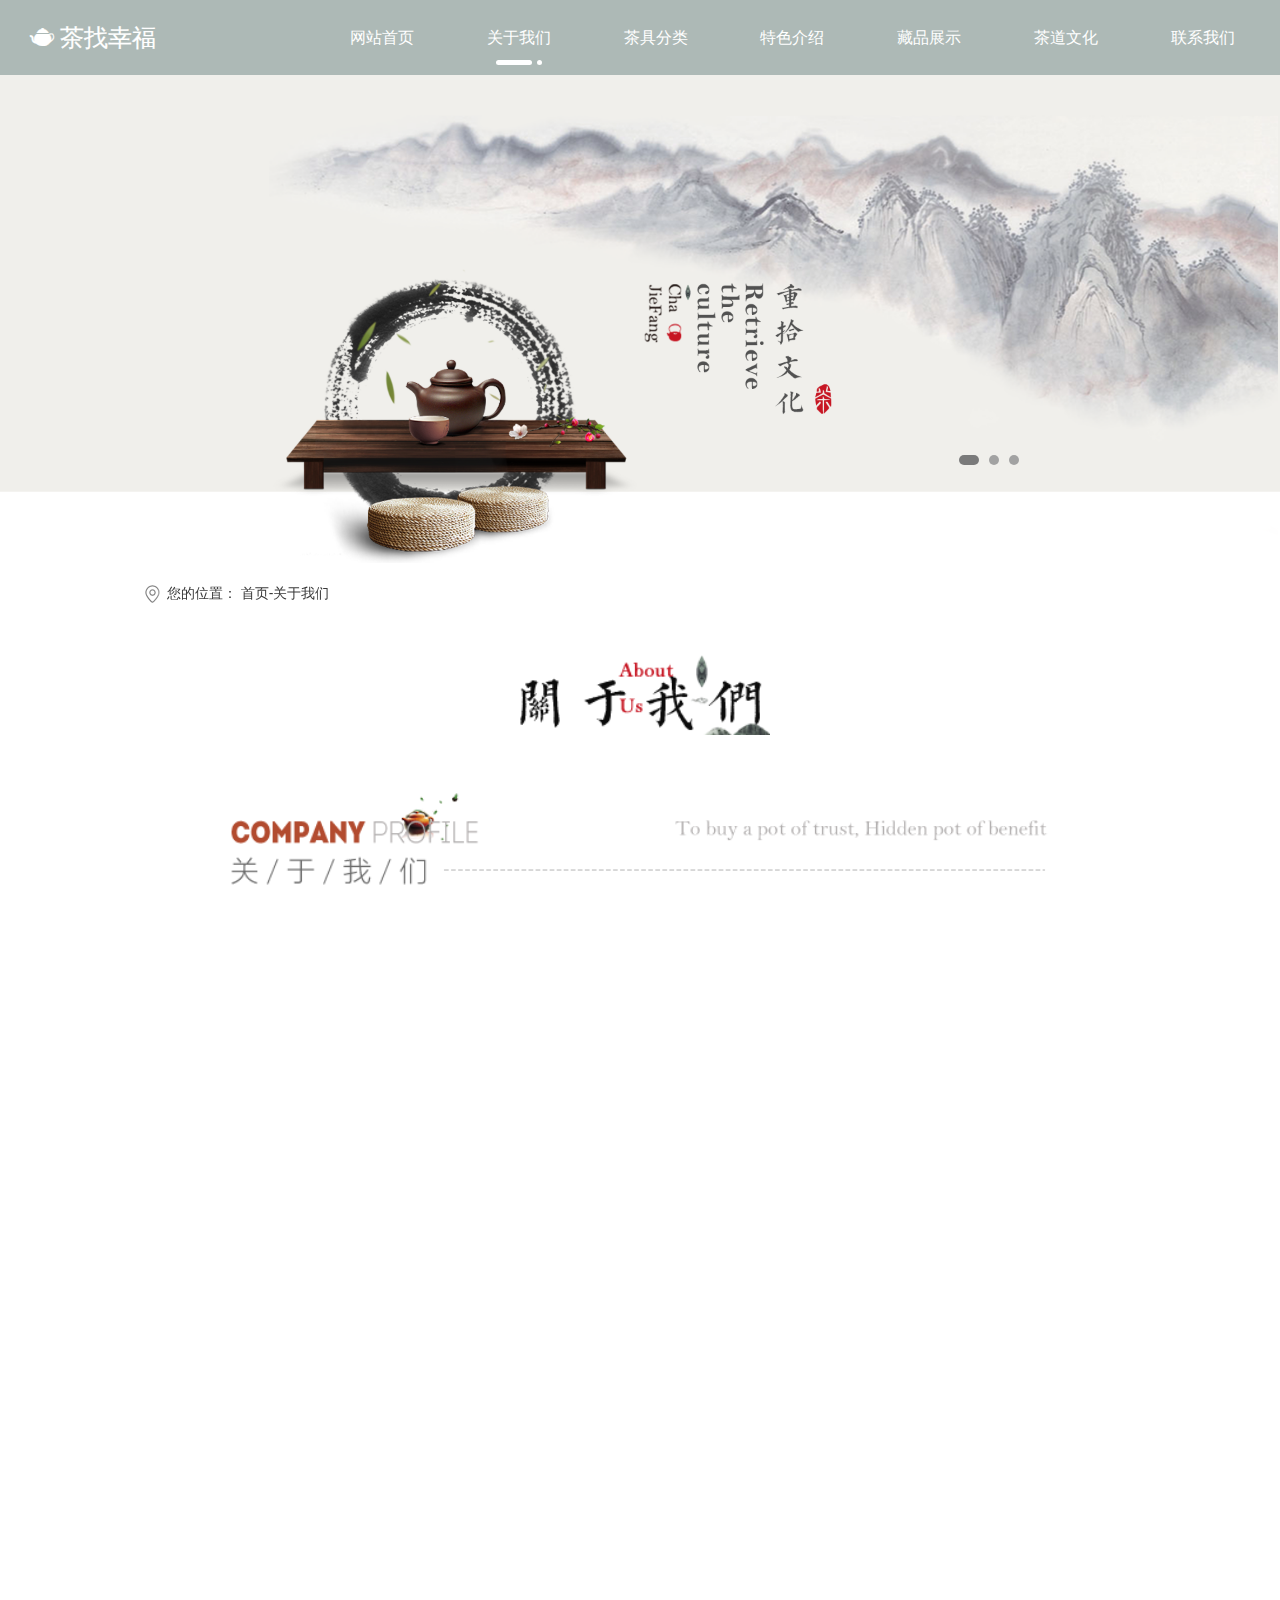
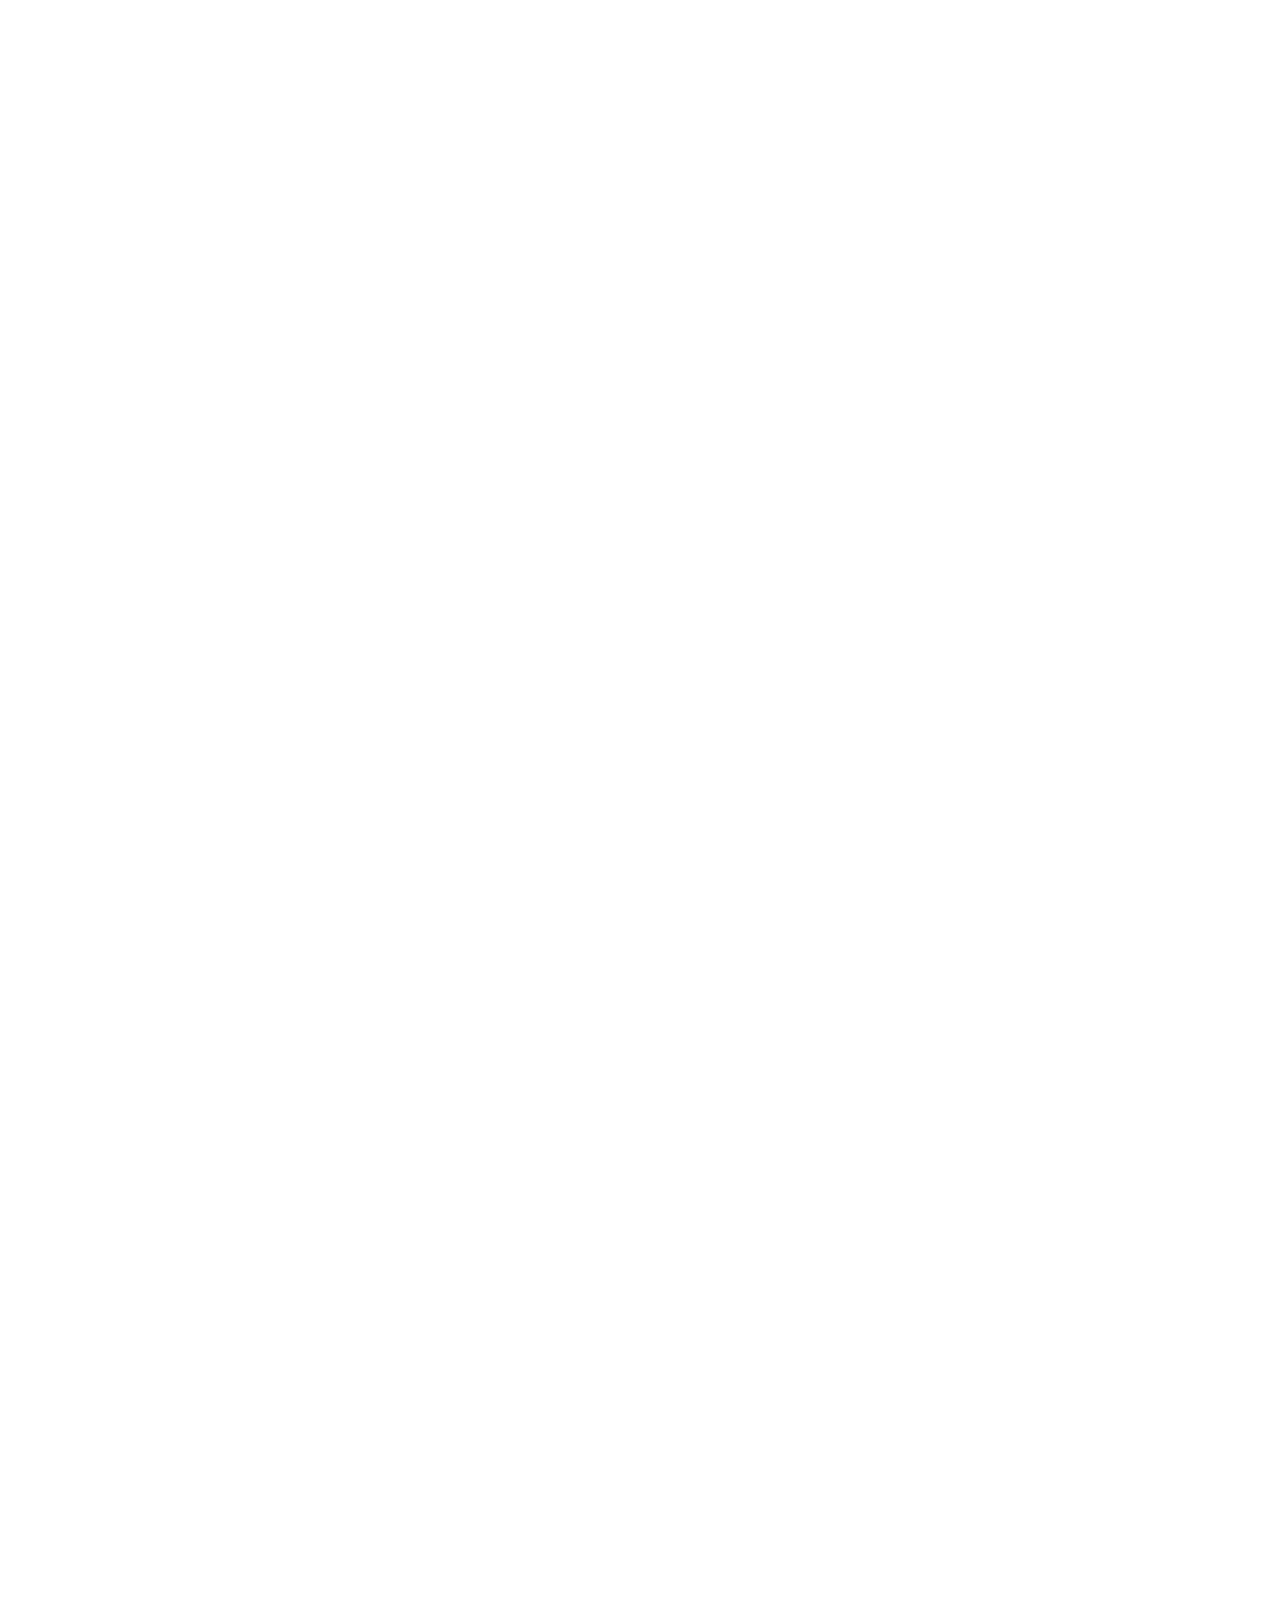
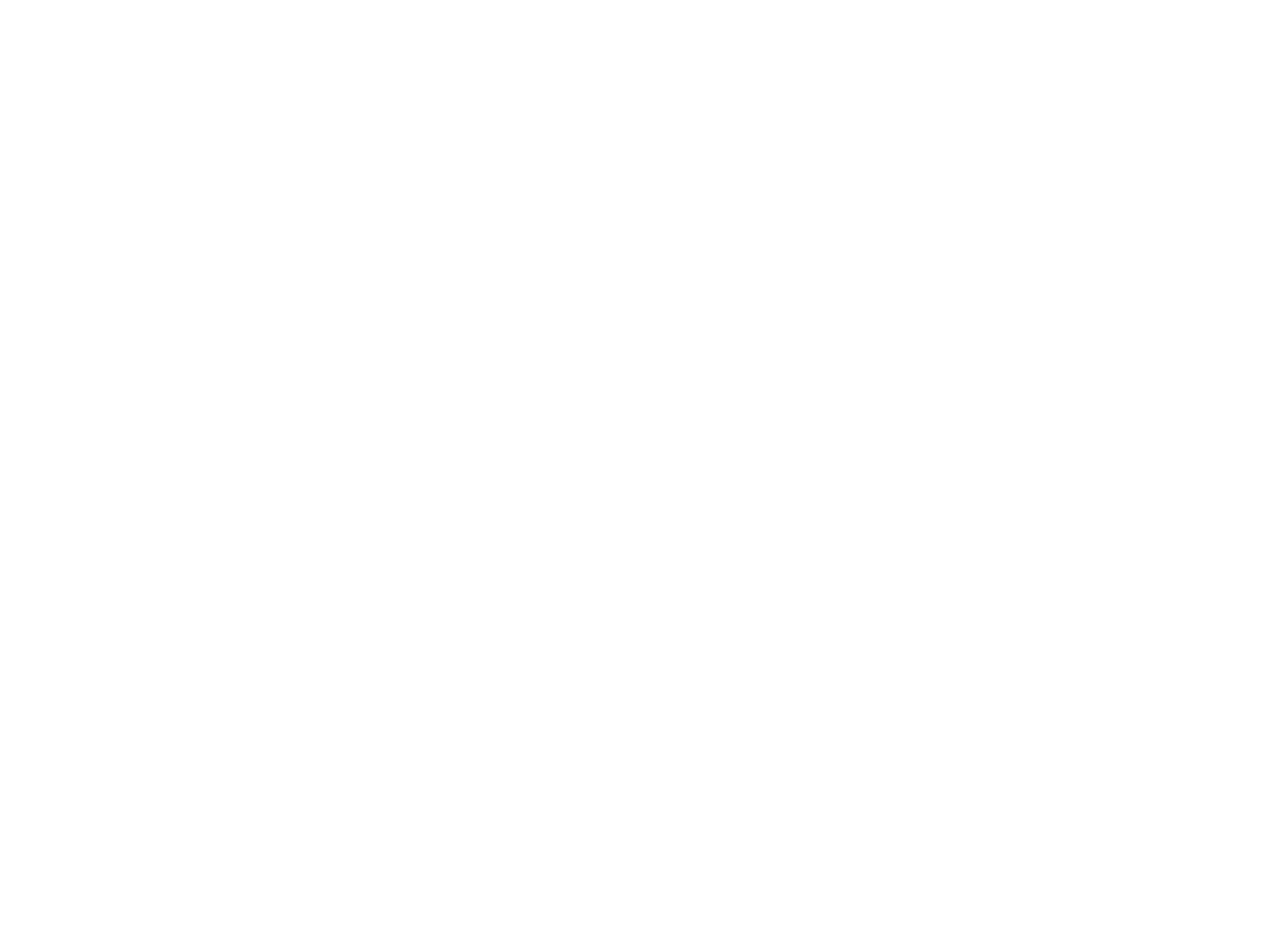
<file: aboutMe.html>
<!DOCTYPE html>
<html>
	<head>
		<meta charset="UTF-8">
		<title>关于我们</title>
	    <meta http-equiv="X-UA-Compatible" content="IE=edge">
	    <meta name="viewport" content="width=device-width, initial-scale=1">
	    <link rel="stylesheet" type="text/css" href="css/bootstrap.css"/>
		<link rel="stylesheet" type="text/css" href="css/aboutMe.css"/>  
		<link rel="stylesheet" type="text/css" href="css/jl-index.css"/>

		<script src="js/iscroll.js" type="text/javascript" charset="utf-8"></script>
		<script src="js/jquery.min.js" type="text/javascript" charset="utf-8"></script>
		<script src="js/bootstrap.min.js" type="text/javascript" charset="utf-8"></script>
		<script src="js/jl-index.js" type="text/javascript" charset="utf-8"></script>

		
		
	</head>
	<body>
		<header class="container header hidden-xs">
			<section class="row">
				<section class="col-xs-12 jl-topbar">
					<section class="col-xs-12 jl-nav">
						<section class="jl-logo col-xs-3"><a class="iconfont" href="">&#xe6c5; 茶找幸福</a></section>
						<section class="jl-menu col-xs-9">
							<a href="tea.html">网站首页</a>
							<a href="aboutMe.html">关于我们</a>
							<a href="tea-class.html">茶具分类</a>
							<a href="intro.html">特色介绍</a>
							<a href="cangpin.html">藏品展示</a>
							<a href="tea-culture.html">茶道文化</a>
							<a href="contact.html">联系我们</a>
						</section>
					</section>
				</section>
			</section>
			<section class="row">
				<section class="col-xs-12 jl-topbanner">
					<a href="tea-culture.html"><img src="img/jl-banner-1.png" class="img-responsive"/></a>
					<a href="tea-class.html"><img src="img/jl-banner-2.png" class="img-responsive"/></a>
					<a href="cangpin.html"><img src="img/jl-banner-3.png" class="img-responsive"/></a>
					<div class="jl-topbanner-spots">
						<div class="jl-spotshow"></div>
						<div></div>
						<div></div>
					</div>
				</section>
			</section>
		</header>
		<header class="container xheader hidden-sm hidden-md hidden-lg">
        	<section class="row">
        		<section class="col-xs-12 jlx-topbar">
        			<input type="text" placeholder="🔍 " />
        			<a class="iconfont" href="tea.html">&#xe60f;</a>
        		</section>
        	</section>
        </header>
        <section class="container xcontent hidden-sm hidden-md hidden-lg">
        	<section class="row">
        		<section class="col-xs-12 jlx-title">
        			<span>Tea to find </span>
        			<span>Happiness</span>
        			<a class="iconfont" href="tea.html">&#xe6c5;</a>
        			<a href="">茶找幸福</a>
        		</section>
        	</section>
			<section class="jlx-nav">
				<section class="row jlx-menu">
					<a href="aboutMe.html" class="col-xs-4">关于我们</a>
					<a href="tea-class.html" class="col-xs-4">茶具分类</a>
					<a href="intro.html" class="col-xs-4">特色介绍</a>
				</section>
				<section class="row jlx-menu">
					<a href="cangpin.html" class="col-xs-4">藏品展示</a>
					<a href="tea-culture.html" class="col-xs-4">茶道文化</a>
					<a href="contact.html" class="col-xs-4">联系我们</a>
				</section>
			</section>
        	<section class="row">
				<section class="col-xs-12 jlx-topbanner">
					<a href="tea-culture.html"><img src="img/jlx-banner-1.png" class="img-responsive"/></a>
					<a href="tea-class.html"><img src="img/jlx-banner-2.png" class="img-responsive"/></a>
					<a href="cangpin.html"><img src="img/jlx-banner-3.png" class="img-responsive"/></a>
					<div class="jlx-topbanner-spots">
						<div class="jlx-spotshow"></div>
						<div></div>
						<div></div>
					</div>
				</section>
			</section>
        </section>
		

		
		
		<div class="container" id="wheres">
	    	<div class="row">
	    		<div class="col-lg-6">
	    			<img src="img/where.png" alt="" /><span id="where">
	    				您的位置：
	    			<a href="tea.html">首页</a>-<a href="javascript:;">关于我们</a>
	    			</span>  			
	    		</div>	
	    	</div>
    	</div>
    	<div class="container" id="shougong">
	    	<div class="row">
	    		<div class="col-lg-12">
	    			<div class="word">
	    				<img src="img/mx-aboutME.png" alt="" />
	    			</div>
	    			<div class="title">
	    				<img src="img/mx-aboutme-title .png"/>
	    			</div>		 			
	    		</div>	
	    	</div>
	    </div>
	    <!--公司简介开始-->
	    
	    <div class="container ziti">
	    	<div class="row">
	    		<div class="col-xs-12">
	    			<h2><span>TEA</span> CULTURE</h2>
	    			<h3>公司简介</h3>
	    		</div>
	    		<div class="col-xs-12">
	    			<div class="tiao"></div>
	    		</div>
	    	</div>
	    </div>
	    <div class="container p">
	    	<div class="row">
	    		<p class="col-xs-12">
					公司是目前西部地区最具规模及影响力的茶具、茶家具运营商，集茶具、茶家具联合设计、开发、生产与销售为一体，同时结合中华几千年的茶文化孕育出独具特色的《仁香堂》连锁品牌。
					 
					公司始创于2007年，坚持以“茶具专家，专家品质”为经营核心。公司主营茶具、茶家具（红木家具、泡茶桌、博古架、精品陶瓷、电器、玻璃器皿、宜兴紫砂、台湾铁壶、工艺品等），一万余款产品供选择，并与150家大型品牌企业建立联盟合作、独家代理。公司创建以来迅速发展壮大，目前四川地区市场占有率已达90%以上。位于大西南茶城总店经营面积2000平米，家具店面积1000平米，海峡茶城仁香堂品牌旗舰店1300平米，全面展示公司产品，打造符合茶文化的体验营销模式。公司历年不断发展，致力于使每个经销商与公司达到互利共赢。在创新实践中，以品牌内涵带动企业发展，倡导“感恩、激情、奉献、微笑、真诚”的企业精神，加强服务意识，构建一流的客户服务体系，努力实现“组织系统化、决策科学化、管理规范化、工作程序化、效率标准化”的集团化发展目标。
					
					公司以其“专业的营销团队，卓越的品质，多元化的产品结构，差异化的售前售后服务”赢得广大客户的支持与信赖；以弘扬中国茶文化为己任，不断开拓创新，锐意进取，以期为全世界品茶，爱茶人士提供高品质高雅产品的同时，将中华茶文化发扬光大。 
					
					企业宗旨：茶具专家，专家品质！
				</p>
				<p class="col-xs-12">
					企业口号：秀出自信，团结友爱，非比寻常，盛源最强！				
				</p>
				<p class='col-xs-12 '>
					公司目标：让仁香堂品牌覆盖四川，遍布全国 
				</p>
	    	</div>
	    	<div class="row">
	    		<p class="col-xs-12 english">
	    			Suggested that tea co. is currently in the western region the biggest furniture operator and the influence of the tea set, tea, tea sets, tea joint furniture design, development, production and sales as one, at the same time, combining with the Chinese for thousands of years of tea culture breed unique kernel hall chain brand. 
	    		</p>
	    		<p class="col-xs-12 english">
					Founded in 2007, adhere to "tea experts, the expert quality" is the management core.Company's main tea, tea (annatto furniture furniture, tea table, rich ancient frame, fine ceramics, electrical appliances, glassware, yixing purple sand, Taiwan iron pot, arts and crafts, etc.), ten thousand kinds of products to choose from, with 150 large brand enterprises to establish alliance cooperation, sole agent. 
	    		</p>
	    		<p class="col-xs-12 english">
					Company founded to grow rapidly, the sichuan region market share has reached more than 90%.Head office is located in the southwest of tea city business area of 2000 square meters, the furniture shop area of 1000 square meters, kernel don straits tea city brand flagship store of 1300 square meters, fully display the products of the company, to build in accordance with tea culture experience marketing model.Companies 	
	    		</p>	
	    	</div>
	    </div>
	    <div class="container title">
	    	<div class="row">
	    		<div class=" col-xs-12">
	    			<img src="img/mx-aboutme-1.png"/>
	    		</div>
	    	</div>
	    </div>
	    <!--公司简介结束-->
	    <!--企业文化开始-->
	    <div class="container ziti">
	    	<div class="row">
	    		<div class="col-xs-12">
	    			<h2><span>TEA</span> CULTURE</h2>
	    			<h3>企业文化</h3>
	    		</div>
	    		<div class="col-xs-12">
	    			<div class="tiao"></div>
	    		</div>
	    	</div>
	    </div>
	    <div class="container p">
	    	<div class="row">
	    		<p class="col-xs-12">
	    			一. 企业理念<br />
					经营理念：感恩永恒，诚信利业<br />
					核心理念：创造健康，品味生活<br />
					企业愿景：让每个家庭拥有一套茶具<br />
					企业使命：引领茶具发展，弘扬中华茶文化 ，为人类健康世界和谐而奋斗终身<br />
					十字方针：感恩、激情、奉献、微笑、真诚<br />
				</p>
				<p class="col-xs-12">
					二 . 经营方针<br />
					恪守诚信：永远真诚的为社会大众奉献优质产品与周到服务<br />
					海纳百川：为投资者与合作者拓展事业发展平台并实现持续回报<br />
					追求和谐：为员工营造最佳的职业发展空间，并致力于建立与社会各界的和谐关系<br />
					聚力创造：使企业与所有的利益相关者在和谐状态中共同奋斗，共赢事业，共享成果<br />
				</p>
				<p class='col-xs-12 '>
					三 . 管理理念<br />
					我们的服务：用心服务，让每一位客户来永利都感觉家一般的温暖！<br />
					我们的团队：欣赏别人，自我批评，集思广益。<br />
					我们的信念：相信我们，团结在一起，能做成任何事情。<br />
					我们的作风: 眼到，笑到，人到，认真，快，坚守承诺。<br />
					我们的态度：世上无事不可为，绝不找借口，一定保证完成任务。<br />
					我们做事的标准：认真做事只能把事情做对，用心做事才能把事情做好。<br />
					我们的同行：尊敬，学习，超越！<br />
					我们的最高境界：永利汇茶具是我的事业，为了我们共同的事业，自动自发，无私忘我，奋斗终身！<br />
				</p>
				<p class='col-xs-12 '>
					四 . 服务理念<br />
					专心服务：即一对一的客户服务。<br />
					用心服务：即要有创新的意识思考服务方式。<br />
					倾心服务：即变被动的“假服务”改为主动热情甘心情愿的“真服务”<br />
					诚心服务：即以诚动人，把客户当作亲人和朋友一样诚心实意地去服务。<br />
					贴心服务：即想客户之所想，力所能及地解决客户之所需，成为客户的贴心朋友。<br />
					细心服务：即注重客户的细节需求，关注客户心理需求。<br />
					耐心服务：即要有不怕遭遇挫折的观念，要有不服输的精神，积极主动地向客户介绍产品。<br />
				</p>
				<p class='col-xs-12 '>
					我们执信：因为用心，所以专业！
				</p>
	    	</div>
	    	<div class="row">
	    		<p class="col-xs-12 english">
	    			The enterprise idea<br />
					Business philosophy: eternal gratitude, integrity of the industry<br />
					The core idea: to create a healthy, enjoy life<br />
					Corporate vision: let every family owns a tea set<br />
					Enterprise mission: to lead the tea service development, promote Chinese tea culture, world harmony and the struggle for life for human health<br />
					Cross policy: gratitude, sincere, passion, dedication, smile<br />

	    		</p>
	    		<p class="col-xs-12 english">
	    			The operation policy of the <br />
					Abide by integrity, sincere dedication to the public forever quality products and considerate <br />
					All rivers run into sea, for investors and partners to expand business development platform and achieve sustained returns<br />
					The pursuit of harmony: build the best career development space for the employees, and strive to build a harmonious relationship with the social from all walks of life<br />
					Cohesion to create, make the enterprise with all stakeholders in a state of harmony together, win-win business, share the results<br />
	    		</p>
	    		<p class="col-xs-12 english">
	    			The enterprise idea<br />
					Business philosophy: eternal gratitude, integrity of the industry<br />
					The core idea: to create a healthy, enjoy life<br />
					Corporate vision: let every family owns a tea set<br />
					Enterprise mission: to lead the tea service development, promote Chinese tea culture, world harmony and the struggle for life for human health<br />
					Cross policy: gratitude, sincere, passion, dedication, smile<br />

	    		</p>
	    		<p class="col-xs-12 english">
	    			The management idea<br />
					Our service: service attentively, let every customer to wynn feel the warmth of home!<br />
					Our team: appreciate others, self-criticism, brainstorming.<br />
					Our belief: believe us, together, can do anything.<br />
					our style: eye to, smile to people, earnest, quick, our promises.<br />
					Our attitude: nothing is impossible for, never find excuses, must guarantee to complete the task.<br />
					We do things: work seriously only doing things right, work diligently to get things done.<br />
					Our peers: respect, learning, beyond!<br />
					Tea service is our highest state: wynn remit my career, for our common cause, spontaneous, selflessness, and struggle for life!Yes!<br />
	    		</p>
	    		<p class="col-xs-12 english">
	    			Tea service is our highest state: wynn remit my career.
	    		</p>
	    	</div>
	    </div>
	   	<div class="container title">
	    	<div class="row">
	    		<div class=" col-xs-12">
	    			<img src="img/mx-aboutme-2.png"/>
	    		</div>
	    	</div>
	    </div>	
	    <!--企业文化结束-->
	    <div class="titleend">
    		<img src="img/mx-2-bottom.png"/>
    	</div>
    	<!--大屏-->
    	<footer class="jl-footer hidden-xs">
			<section class="jl-footerbar">
				<span>&copy;2015-2017 UEK.COM 版权所有</span>
					<a href="javascript:;">著作权与商标声明</a><span>|</span>
					<a href="javascript:;">法律声明</a><span>|</span>
					<a href="javascript:;">服务条款</a><span>|</span>
					<a href="javascript:;">隐私声明</a><span>|</span>
					<a href="aboutMe.html">关于我们</a><span>|</span>
					<a href="contact.html">联系我们</a><span>|</span>
					<a href="tea.html">网站导航</a>
			</section>
			<section class="jl-eori">
				<p>晋ICP备 17111612号-1</p>
			</section>
		</footer>
		<!--小屏-->
		<footer class="jlx-footer hidden-sm hidden-md hidden-lg">
			<section class="jlx-footerbar">
				<span>&copy;2015-2017 UEK.COM 版权所有</span>
					<a href="javascript:;">著作权与商标声明</a><span>|</span>
					<a href="javascript:;">法律声明</a><span>|</span>
					<a href="javascript:;">服务条款</a><span>|</span>
					<a href="javascript:;">隐私声明</a><span>|</span>
					<a href="aboutMe.html">关于我们</a><span>|</span>
					<a href="contact.html">联系我们</a><span>|</span>
					<a href="tea.html">网站导航</a>
			</section>
			<section class="jlx-eori">
				<p>晋ICP备 17111612号-1</p>
			</section>
		</footer>
	</body>
</html> 
<script type="text/javascript">
	$('.jl-menu a:nth-child(2)').append('<div></div>').children().eq(0).addClass('jl-checkedr');
	$('.jl-menu a:nth-child(2)').append('<div></div>').children().eq(1).addClass('jl-checkedc');
</script>
</file>
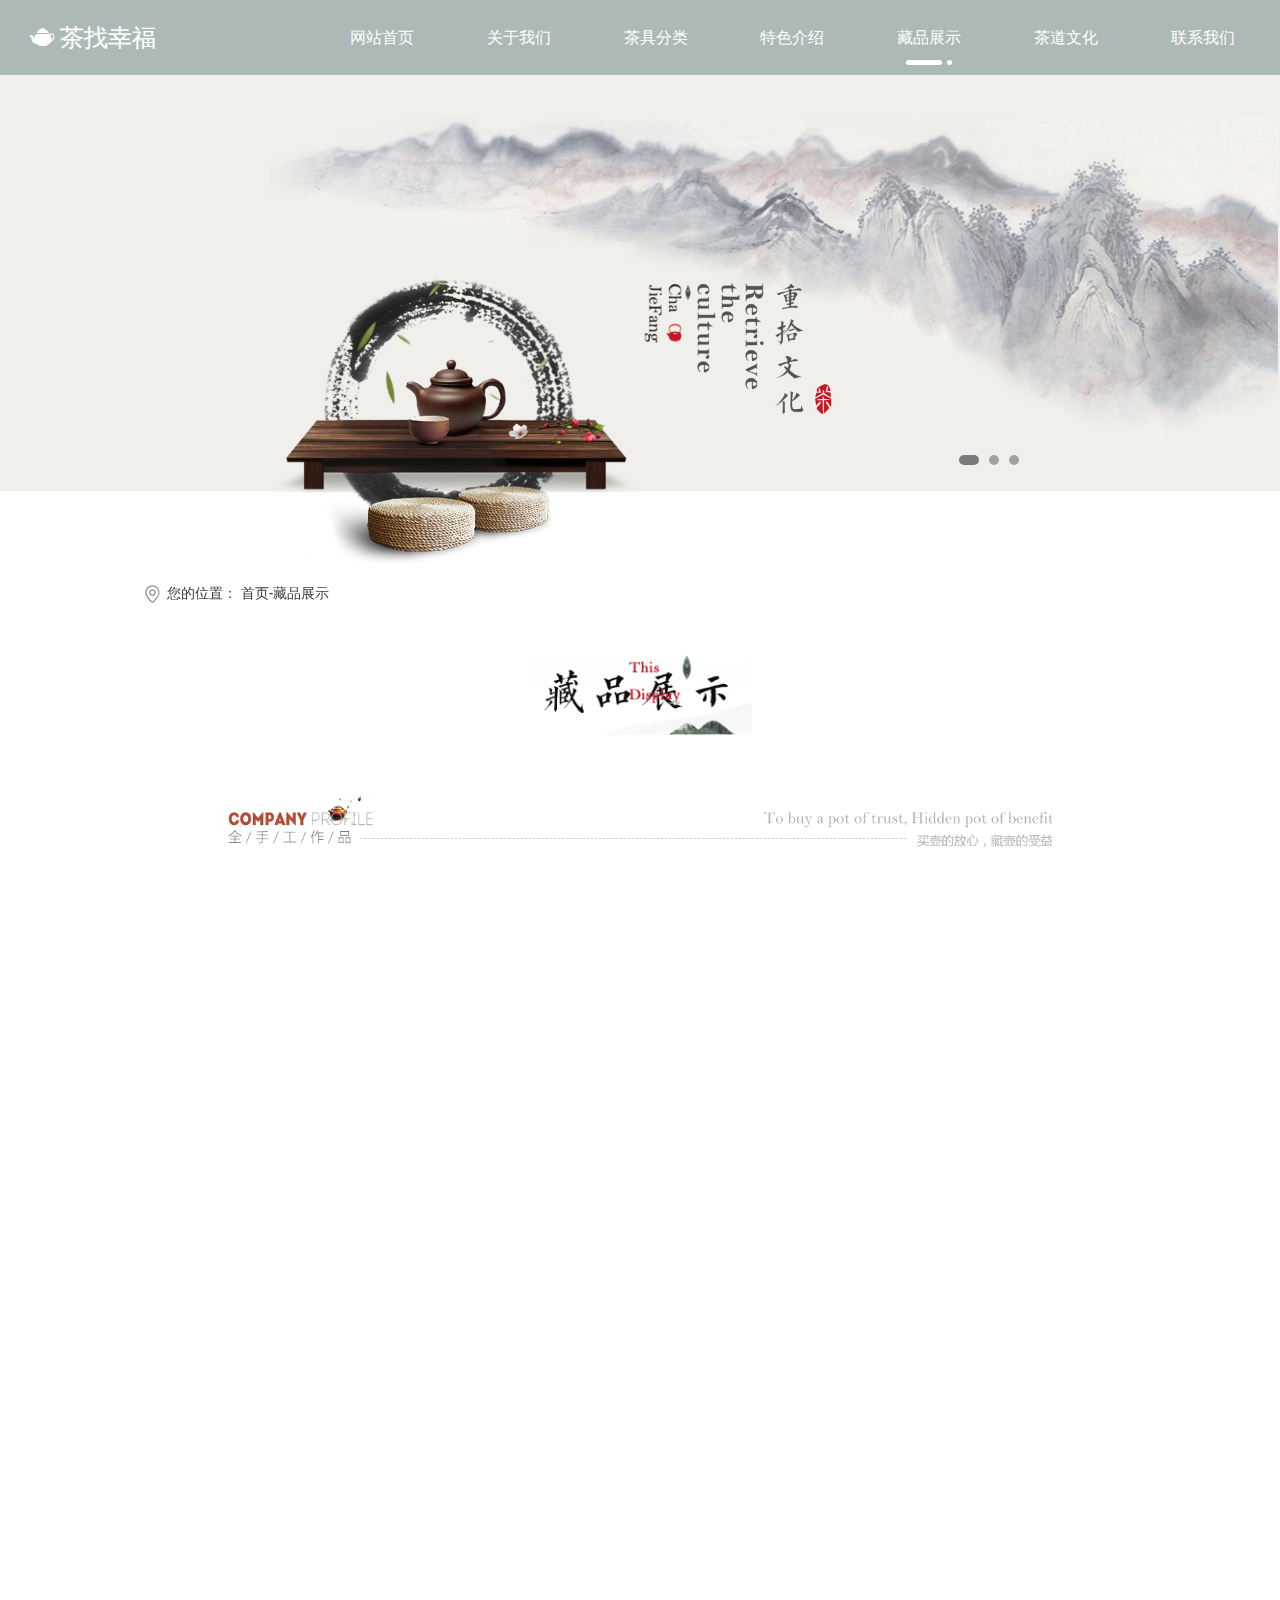
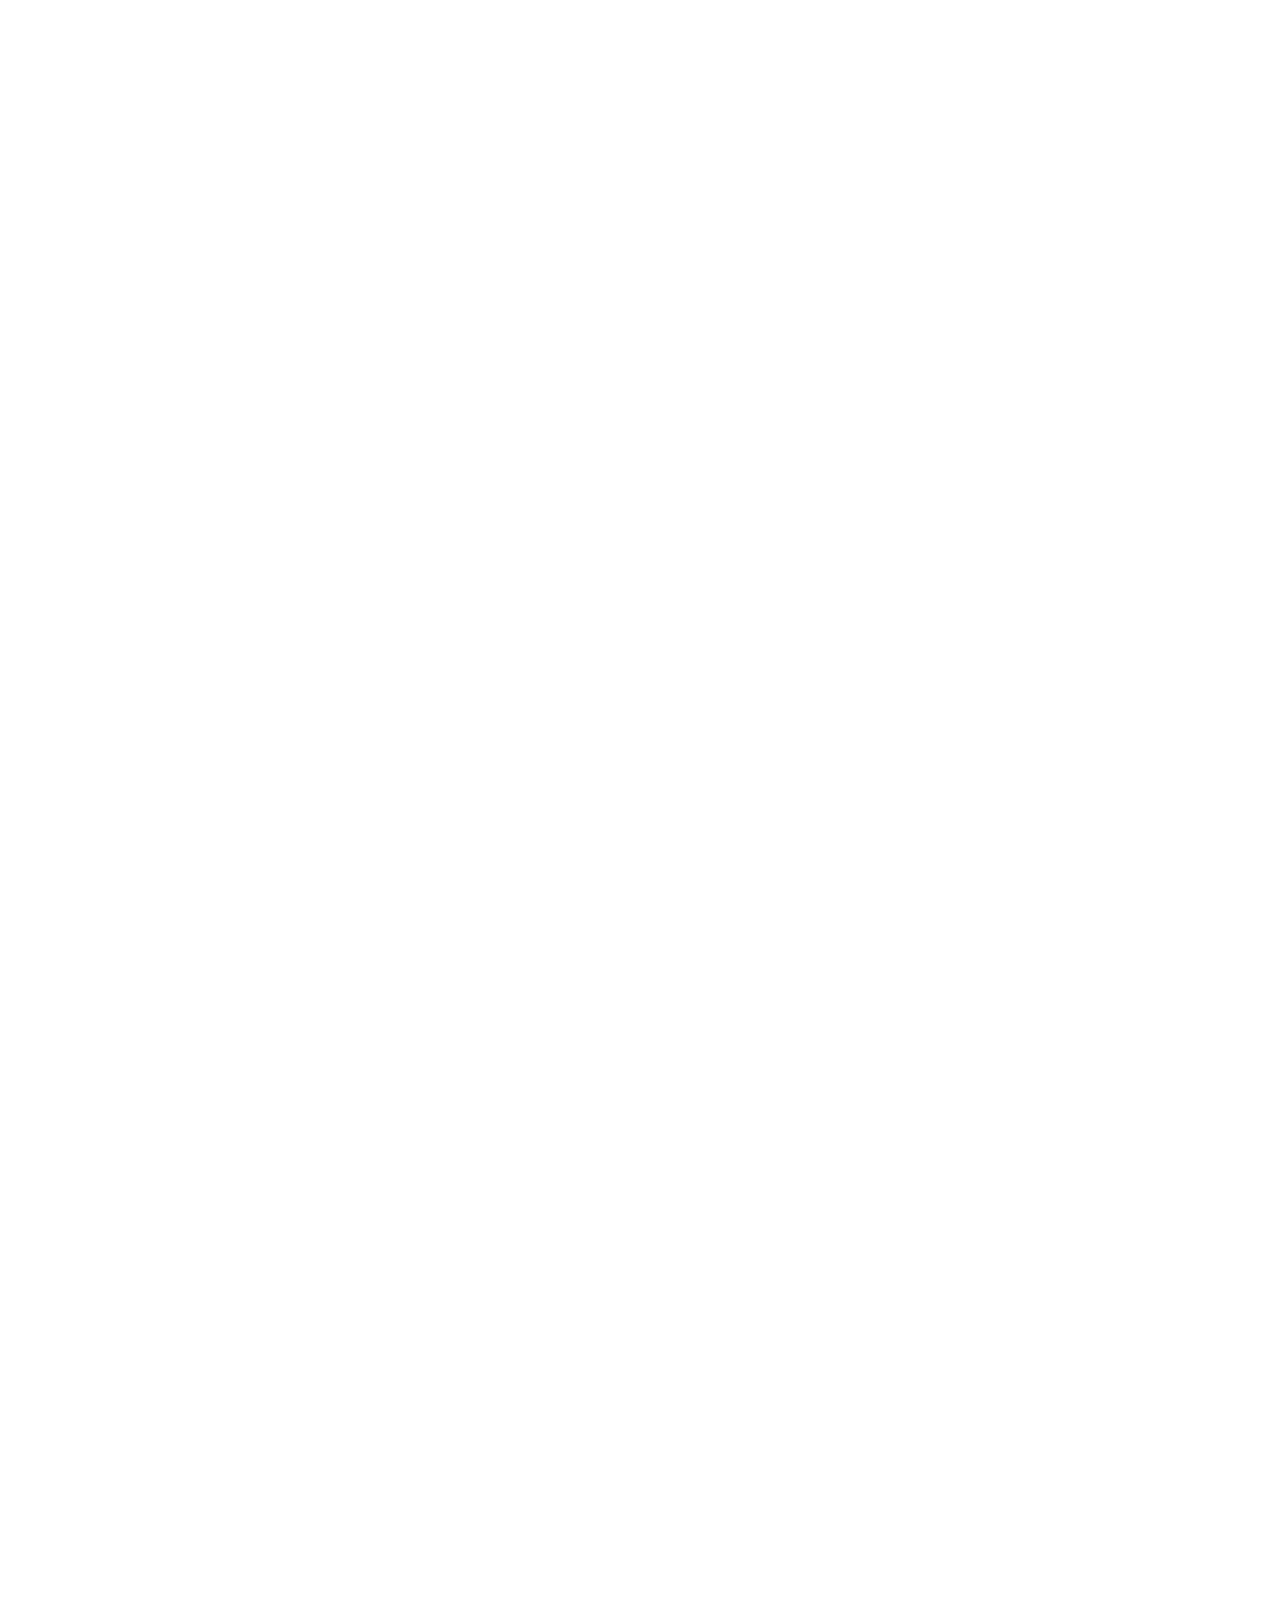
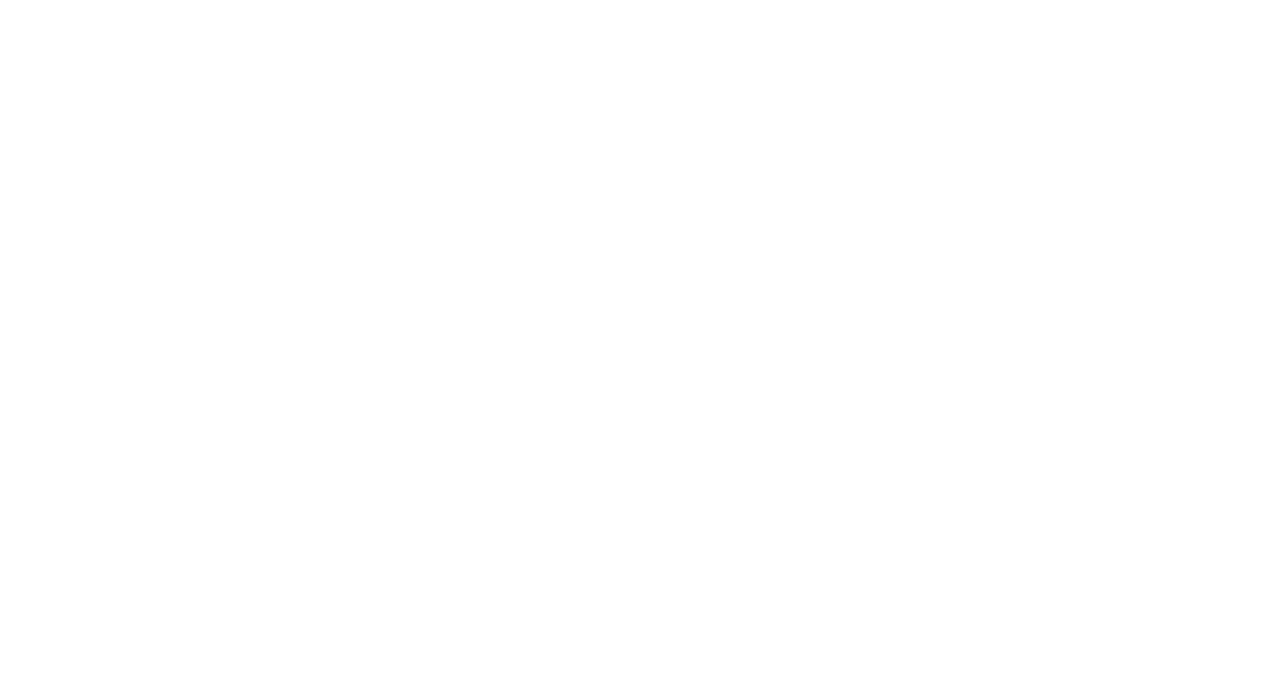
<file: cangpin.html>
<!DOCTYPE html>
<html>
	<head>
		<meta charset="UTF-8">
		<title></title>
		<meta charset="utf-8">
	    <meta http-equiv="X-UA-Compatible" content="IE=edge">
	    <meta name="viewport" content="width=device-width, initial-scale=1">
	    <link href="css/bootstrap.css" rel="stylesheet">
	    <link rel="stylesheet" type="text/css" href="css/cangpin.css"/>
	    <script type="text/javascript" src="js/jquery.min.js"></script>
	    <script type="text/javascript" src="js/cangpin.js"></script>
		<link rel="stylesheet" type="text/css" href="css/jl-index.css"/>
		<script src="js/jl-index.js" type="text/javascript" charset="utf-8"></script>	    
	</head>
	<body>
		<header class="container header hidden-xs">
			<section class="row">
				<section class="col-xs-12 jl-topbar">
					<section class="col-xs-12 jl-nav">
						<section class="jl-logo col-xs-3"><a class="iconfont" href="">&#xe6c5; 茶找幸福</a></section>
						<section class="jl-menu col-xs-9">
							<a href="tea.html">网站首页</a>
							<a href="aboutMe.html">关于我们</a>
							<a href="tea-class.html">茶具分类</a>
							<a href="intro.html">特色介绍</a>
							<a href="cangpin.html">藏品展示</a>
							<a href="tea-culture.html">茶道文化</a>
							<a href="contact.html">联系我们</a>
						</section>
					</section>
				</section>
			</section>
			<section class="row">
				<section class="col-xs-12 jl-topbanner">
					<a href="tea-culture.html"><img src="img/jl-banner-1.png" class="img-responsive"/></a>
					<a href="tea-class.html"><img src="img/jl-banner-2.png" class="img-responsive"/></a>
					<a href="cangpin.html"><img src="img/jl-banner-3.png" class="img-responsive"/></a>
					<div class="jl-topbanner-spots">
						<div class="jl-spotshow"></div>
						<div></div>
						<div></div>
					</div>
				</section>
			</section>
		</header>
		<header class="container xheader hidden-sm hidden-md hidden-lg">
        	<section class="row">
        		<section class="col-xs-12 jlx-topbar">
        			<input type="text" placeholder="🔍 " />
        			<a class="iconfont" href="tea.html">&#xe60f;</a>
        		</section>
        	</section>
        </header>
        <section class="container xcontent hidden-sm hidden-md hidden-lg">
        	<section class="row">
        		<section class="col-xs-12 jlx-title">
        			<span>Tea to find </span>
        			<span>Happiness</span>
        			<a class="iconfont" href="tea.html">&#xe6c5;</a>
        			<a href="">茶找幸福</a>
        		</section>
        	</section>
			<section class="jlx-nav">
				<section class="row jlx-menu">
					<a href="aboutMe.html" class="col-xs-4">关于我们</a>
					<a href="tea-class.html" class="col-xs-4">茶具分类</a>
					<a href="intro.html" class="col-xs-4">特色介绍</a>
				</section>
				<section class="row jlx-menu">
					<a href="cangpin.html" class="col-xs-4">藏品展示</a>
					<a href="tea-culture.html" class="col-xs-4">茶道文化</a>
					<a href="contact.html" class="col-xs-4">联系我们</a>
				</section>
			</section>
        	<section class="row">
				<section class="col-xs-12 jlx-topbanner">
					<a href="tea-culture.html"><img src="img/jlx-banner-1.png" class="img-responsive"/></a>
					<a href="tea-class.html"><img src="img/jlx-banner-2.png" class="img-responsive"/></a>
					<a href="cangpin.html"><img src="img/jlx-banner-3.png" class="img-responsive"/></a>
					<div class="jlx-topbanner-spots">
						<div class="jlx-spotshow"></div>
						<div></div>
						<div></div>
					</div>
				</section>
			</section>
        </section>
        
		<div class="container" id="wheres">
	    	<div class="row">
	    		<div class="col-lg-6">
	    			<img src="img/where.png" alt="" /><span id="where">
	    				您的位置：
	    			<a href="tea.html">首页</a>-<a href="javascript:;">藏品展示</a>
	    			</span>  			
	    		</div>	
	    	</div>
    	</div>
    	<!--第一部分开始-->
    	<div class="container" id="shougong">
	    	<div class="row">
	    		<div class="col-xs-12">
	    			<div class="word">
	    				<img src="img/mx-word.png" alt="" />
	    			</div>
	    			<div class="title">
	    				<img src="img/mx-title-1.png"/>
	    				<img src="img/mx-shan.png"/>
	    			</div>		 			
	    		</div>	
	    	</div>
    	</div>
    	<div class="container" id='shougong-zuopin'>
    		<div class="row ul ul1 active1">
    			<div class="col-lg-4 col-md-4  col-xs-6">
    				<div class="box">
    					<div class="img">
    						<img src="img/mx-1.png" alt="" />
    					</div>
    					<h3>西施壶</h3>
    					<p>西施壶又叫倒把西施也叫文旦壶文壶中格调高雅...</p>
    					<p>Xi shi pot and profiteering wen also elegant style...</p>
    				</div>
    			</div>
    			<div class="col-lg-4 col-md-4 col-xs-6">
    				<div class="box">
    					<div class="img">
    						<img src="img/mx-2.png" alt="" />
    					</div>
    					<h3>德钟壶</h3>
    					<p>德钟,壶型为钟，德,是修辞，最俱代表的作品便邵大亨的德钟壶，...</p>
    					<p>Xi shi pot and profiteering wen also elegant style...</p>
    				</div>
    			</div>
    			<div class="col-lg-4  col-md-4 col-xs-6">
    				<div class="box">
    					<div class="img">
    						<img src="img/mx-3.png" alt="" />
    					</div>
    					<h3>内画壶</h3>
    					<p>内画壶又称鼻烟壶，是中华民族特有传统工艺，内画壶是料器（我国以前对玻璃的称呼）的一类...</p>
    					<p>Xi shi pot and profiteering wen also elegant style...</p>
    				</div>
    			</div>
    			<div class="col-lg-4 col-md-4 col-xs-6">
    				<div class="box">
    					<div class="img">
    						<img src="img/mx-4.png" alt="" />
    					</div>
    					<h3>西施壶</h3>
    					<p>西施壶又叫倒把西施也叫文旦壶文壶中格调高雅...</p>
    					<p>Xi shi pot and profiteering wen also elegant style...</p>
    				</div>
    			</div>
    			<div class="col-lg-4 col-md-4 col-xs-6">
    				<div class="box">
    					<div class="img">
    						<img src="img/mx-5.png" alt="" />
    					</div>
    					<h3>莲子壶</h3>
    					<p>莲子壶，壶形突出莲子，又似许多球状和半球状堆积（掇）在一起，故又被称为掇只壶...</p>
    					<p>Xi shi pot and profiteering wen also elegant style...</p>
    				</div>
    			</div>
    			<div class="col-lg-4 col-md-4 col-xs-6">
    				<div class="box">
    					<div class="img">
    						<img src="img/mx-6.png" alt="" />
    					</div>
    					<h3>掇球壶</h3>
    					<p>由莲子大壶转变的壶型，把莲子把下的耳朵去掉了，且盖钮由扁圆变为标准球状...</p>
    					<p>Xi shi pot and profiteering wen also elegant style...</p>
    				</div>
    			</div>
    			<div class="col-lg-4 col-md-4 col-xs-6 hidden-xs hidden-sm hidden-md">
    				<div class="box">
    					<div class="img">
    						<img src="img/mx-7.png" alt="" />
    					</div>
    					<h3>仿古壶</h3>
    					<p>身扁、腹鼓、颈高、盖板平滑,母子线口盖吻合严密,钮扁圆有劲,嘴、把匀称,姿态优美...</p>
    					<p>Xi shi pot and profiteering wen also elegant style...</p>
    				</div>
    			</div>
    			<div class="col-lg-4 col-md-4 col-xs-6 hidden-xs hidden-sm hidden-md">
    				<div class="box">
    					<div class="img">
    						<img src="img/mx-8.png" alt="" />
    					</div>
    					<h3>汉君壶</h3>
    					<p>汉君壶原似曼生扁石壶之式，清末民初为平盖汉君壶，基本定型...</p>
    					<p>Xi shi pot and profiteering wen also elegant style...</p>
    				</div>
    			</div>
    			<div class="col-lg-4 col-md-4 col-xs-6 hidden-xs hidden-sm hidden-md">
    				<div class="box">
    					<div class="img">
    						<img src="img/mx-9.png" alt="" />
    					</div>
    					<h3>线圆壶</h3>
    					<p>壶身用两片泥片合围而成扁球状，中间再加一条细细的腰线环绕...</p>
    					<p>Xi shi pot and profiteering wen also elegant style...</p>
    				</div>
    			</div>    		
    		</div>
    		<div class="row ul ul3">
    			<div class="col-lg-4 col-md-4 col-xs-6">
    				<div class="box">
    					<div class="img">
    						<img src="img/mx-1.png" alt="" />
    					</div>
    					<h3>西施壶</h3>
    					<p>形体扁圆,底部圆韵而丰满,肩有圆棱,口与肩平滑舒展,平盖,盖边饰反弧线...</p>
    					<p>Xi shi pot and profiteering wen also elegant style...</p>
    				</div>
    			</div>
    			<div class="col-lg-4 col-md-4 col-xs-6">
    				<div class="box">
    					<div class="img">
    						<img src="img/mx-2.png" alt="" />
    					</div>
    					<h3>西施壶</h3>
    					<p>西施壶又叫倒把西施也叫文旦壶文壶中格调高雅...</p>
    					<p>Xi shi pot and profiteering wen also elegant style...</p>
    				</div>
    			</div>
    			<div class="col-lg-4  col-md-4 col-xs-6">
    				<div class="box">
    					<div class="img">
    						<img src="img/mx-3.png" alt="" />
    					</div>
    					<h3>西施壶</h3>
    					<p>西施壶又叫倒把西施也叫文旦壶文壶中格调高雅...</p>
    					<p>Xi shi pot and profiteering wen also elegant style...</p>
    				</div>
    			</div>
    			<div class="col-lg-4 col-md-4 col-xs-6">
    				<div class="box">
    					<div class="img">
    						<img src="img/mx-4.png" alt="" />
    					</div>
    					<h3>西施壶</h3>
    					<p>西施壶又叫倒把西施也叫文旦壶文壶中格调高雅...</p>
    					<p>Xi shi pot and profiteering wen also elegant style...</p>
    				</div>
    			</div>
    			<div class="col-lg-4 col-md-4 col-xs-6">
    				<div class="box">
    					<div class="img">
    						<img src="img/mx-5.png" alt="" />
    					</div>
    					<h3>西施壶</h3>
    					<p>西施壶又叫倒把西施也叫文旦壶文壶中格调高雅...</p>
    					<p>Xi shi pot and profiteering wen also elegant style...</p>
    				</div>
    			</div>
    			<div class="col-lg-4 col-md-4 col-xs-6">
    				<div class="box">
    					<div class="img">
    						<img src="img/mx-6.png" alt="" />
    					</div>
    					<h3>西施壶</h3>
    					<p>西施壶又叫倒把西施也叫文旦壶文壶中格调高雅...</p>
    					<p>Xi shi pot and profiteering wen also elegant style...</p>
    				</div>
    			</div>
    			<div class="col-lg-4 col-md-4 col-xs-6 hidden-xs hidden-sm hidden-md">
    				<div class="box">
    					<div class="img">
    						<img src="img/mx-7.png" alt="" />
    					</div>
    					<h3>西施壶</h3>
    					<p>西施壶又叫倒把西施也叫文旦壶文壶中格调高雅...</p>
    					<p>Xi shi pot and profiteering wen also elegant style...</p>
    				</div>
    			</div>
    			<div class="col-lg-4 col-md-4 col-xs-6 hidden-xs hidden-sm hidden-md">
    				<div class="box">
    					<div class="img">
    						<img src="img/mx-8.png" alt="" />
    					</div>
    					<h3>西施壶</h3>
    					<p>西施壶又叫倒把西施也叫文旦壶文壶中格调高雅...</p>
    					<p>Xi shi pot and profiteering wen also elegant style...</p>
    				</div>
    			</div>
    			<div class="col-lg-4 col-md-4 col-xs-6 hidden-xs hidden-sm hidden-md">
    				<div class="box">
    					<div class="img">
    						<img src="img/mx-9.png" alt="" />
    					</div>
    					<h3>西施壶</h3>
    					<p>西施壶又叫倒把西施也叫文旦壶文壶中格调高雅...</p>
    					<p>Xi shi pot and profiteering wen also elegant style...</p>
    				</div>
    			</div>    		
    		</div>
    		<div class="row ul ul3">
    			<div class="col-lg-4 col-md-4 col-xs-6">
    				<div class="box">
    					<div class="img">
    						<img src="img/mx-1.png" alt="" />
    					</div>
    					<h3>西施壶</h3>
    					<p>西施壶又叫倒把西施也叫文旦壶文壶中格调高雅...</p>
    					<p>Xi shi pot and profiteering wen also elegant style...</p>
    				</div>
    			</div>
    			<div class="col-lg-4 col-md-4 col-xs-6">
    				<div class="box">
    					<div class="img">
    						<img src="img/mx-2.png" alt="" />
    					</div>
    					<h3>西施壶</h3>
    					<p>西施壶又叫倒把西施也叫文旦壶文壶中格调高雅...</p>
    					<p>Xi shi pot and profiteering wen also elegant style...</p>
    				</div>
    			</div>
    			<div class="col-lg-4  col-md-4 col-xs-6">
    				<div class="box">
    					<div class="img">
    						<img src="img/mx-3.png" alt="" />
    					</div>
    					<h3>西施壶</h3>
    					<p>西施壶又叫倒把西施也叫文旦壶文壶中格调高雅...</p>
    					<p>Xi shi pot and profiteering wen also elegant style...</p>
    				</div>
    			</div>
    			<div class="col-lg-4 col-md-4 col-xs-6">
    				<div class="box">
    					<div class="img">
    						<img src="img/mx-4.png" alt="" />
    					</div>
    					<h3>西施壶</h3>
    					<p>西施壶又叫倒把西施也叫文旦壶文壶中格调高雅...</p>
    					<p>Xi shi pot and profiteering wen also elegant style...</p>
    				</div>
    			</div>
    			<div class="col-lg-4 col-md-4 col-xs-6">
    				<div class="box">
    					<div class="img">
    						<img src="img/mx-5.png" alt="" />
    					</div>
    					<h3>西施壶</h3>
    					<p>西施壶又叫倒把西施也叫文旦壶文壶中格调高雅...</p>
    					<p>Xi shi pot and profiteering wen also elegant style...</p>
    				</div>
    			</div>
    			<div class="col-lg-4 col-md-4 col-xs-6">
    				<div class="box">
    					<div class="img">
    						<img src="img/mx-6.png" alt="" />
    					</div>
    					<h3>西施壶</h3>
    					<p>西施壶又叫倒把西施也叫文旦壶文壶中格调高雅...</p>
    					<p>Xi shi pot and profiteering wen also elegant style...</p>
    				</div>
    			</div>
    			<div class="col-lg-4 col-md-4 col-xs-6 hidden-xs hidden-sm hidden-md">
    				<div class="box">
    					<div class="img">
    						<img src="img/mx-7.png" alt="" />
    					</div>
    					<h3>7西施壶</h3>
    					<p>西施壶又叫倒把西施也叫文旦壶文壶中格调高雅...</p>
    					<p>Xi shi pot and profiteering wen also elegant style...</p>
    				</div>
    			</div>
    			<div class="col-lg-4 col-md-4 col-xs-6 hidden-xs hidden-sm hidden-md">
    				<div class="box">
    					<div class="img">
    						<img src="img/mx-8.png" alt="" />
    					</div>
    					<h3>西施壶</h3>
    					<p>西施壶又叫倒把西施也叫文旦壶文壶中格调高雅...</p>
    					<p>Xi shi pot and profiteering wen also elegant style...</p>
    				</div>
    			</div>
    			<div class="col-lg-4 col-md-4 col-xs-6 hidden-xs hidden-sm hidden-md">
    				<div class="box">
    					<div class="img">
    						<img src="img/mx-9.png" alt="" />
    					</div>
    					<h3>西施壶</h3>
    					<p>西施壶又叫倒把西施也叫文旦壶文壶中格调高雅...</p>
    					<p>Xi shi pot and profiteering wen also elegant style...</p>
    				</div>
    			</div>    		
    		</div>
	    	<div class="row">
	    		<div class="col-ld-12">
	    			<div class="button">
	    				<button class="bt-first">FIRST</button>
	    				<button class="bt-last">LAST</button>
	    				<button class="bt-prev">PREV</button>
	    				<div class="number ye active">1</div>
	    				<div class="number ye ">2</div>
	    				<div class="number ye ">3</div>
	    				<div class="number">...</div>
	    				<button class="bt-next">NEXT</button>
	    				<input type="text" name="" id="ye" value="02" />
	    				<div class="number active go">Go</div>    				
	    			</div>
	    		</div>
	    	</div>
    	</div>
    	<div class="titleend">
    		<img src="img/mx-1-bottom.png"/>
    	</div>
		<!--第一部分结束-->
		<!--第二部分开始-->
		<div class="container" id="shougong">
	    	<div class="row">
	    		<div class="col-lg-12">
	    			<div class="title">
	    				<img src="img/mx-title-2.png"/>
	    			</div>		 			
	    		</div>	
	    	</div>
    	</div>
    	<div class="container" id='shougong-yiren'>
    		<div class="row ul ul1 active1">
    			<div class="col-lg-4 col-md-4 col-xs-6">
    				<div class="box">
    					<div class="img">
    						<img src="img/mx-2-3.png" alt="" />
    					</div>
    					<h3>西施壶</h3>
    					<p>西施壶又叫倒把西施也叫文旦壶文壶中格调高雅...</p>
    					<p>Xi shi pot and profiteering wen also elegant style...</p>
    				</div>
    			</div>
    			<div class="col-lg-4 col-md-4 col-xs-6">
    				<div class="box">
    					<div class="img">
    						<img src="img/mx-2-2.png" alt="" />
    					</div>
    					<h3>西壶</h3>
    					<p>昆吾圜器也。缶部曰。古者昆吾作陶。</p>
    					<p>Xi shi pot and profiteering wen also elegant style...</p>
    				</div>
    			</div>
    			<div class="col-lg-4 col-md-4 col-xs-6 hidden-sm hidden-xs">
    				<div class="box">
    					<div class="img">
    						<img src="img/mx-2-1.png" alt="" />
    					</div>
    					<h3>施壶</h3>
    					<p>壷者，昆吾始为之。聘礼注曰。壷，酒尊也。公羊传注曰</p>
    					<p>Xi shi pot and profiteering wen also elegant style...</p>
    				</div>
    			</div>
    			<div class="col-lg-4 col-md-4 col-xs-6 hidden-sm hidden-xs">
    				<div class="box">
    					<div class="img">
    						<img src="img/mx-2-1.png" alt="" />
    					</div>
    					<h3>西施壶</h3>
    					<p>壶，礼器。腹方口圆曰壷。反之曰方壷。有爵饰...</p>
    					<p>Xi shi pot and profiteering wen also elegant style...</p>
    				</div>
    			</div>
    			<div class="col-lg-4 col-md-4 col-xs-6 hidden-sm hidden-xs">
    				<div class="box">
    					<div class="img">
    						<img src="img/mx-2-2.png" alt="" />
    					</div>
    					<h3>西壶</h3>
    					<p>又丧大记狄人出壷，大小戴记投壶，皆壷之属也。象形。谓？</p>
    					<p>Xi shi pot and profiteering wen also elegant style...</p>
    				</div>
    			</div>
    			<div class="col-lg-4 col-md-4 col-xs-6 hidden-sm hidden-xs">
    				<div class="box">
    					<div class="img">
    						<img src="img/mx-2-3.png" alt="" />
    					</div>
    					<h3>西施壶</h3>
    					<p>从大象其葢也。奄下曰。葢也。大有馀也。户姑切...</p>
    					<p>Xi shi pot and profiteering wen also elegant style...</p>
    				</div>
    			</div>	
    		</div>	    	
    		<div class="row ul ul2">
    			<div class="col-lg-4 col-md-4 col-xs-6 ">
    				<div class="box">
    					<div class="img">
    						<img src="img/mx-2-3.png" alt="" />
    					</div>
    					<h3>茶文化</h3>
    					<p>随着茶文化的日渐普及，爱喝茶的人越来越多。许多人竞相高价收购珍藏，犹如五十年前的上海一样出现“一量紫砂，一两黄金”的身价...</p>
    					<p>Xi shi pot and profiteering wen also elegant style...</p>
    				</div>
    			</div>
    			<div class="col-lg-4 col-md-4 col-xs-6 ">
    				<div class="box">
    					<div class="img">
    						<img src="img/mx-2-2.png" alt="" />
    					</div>
    					<h3>爱壶</h3>
    					<p>自然，爱壶之人必爱茶，爱茶人，性喜幽。而且这类人群往往有着良好的修养，并在品茶养壶的过程中，提高自身的修养...</p>
    					<p>Xi shi pot and profiteering wen also elegant style...</p>
    				</div>
    			</div>
    			<div class="col-lg-4 col-md-4 col-xs-6 hidden-sm hidden-xs">
    				<div class="box">
    					<div class="img">
    						<img src="img/mx-2-1.png" alt="" />
    					</div>
    					<h3>西施壶</h3>
    					<p>石瓢这种刚劲中带着秀美，柔和中显韧力的特点就恰好迎合这类人群的需求，受推崇自然在情理之中...</p>
    					<p>Xi shi pot and profiteering wen also elegant style...</p>
    				</div>
    			</div>
    			<div class="col-lg-4 col-md-4 col-xs-6 hidden-sm hidden-xs">
    				<div class="box">
    					<div class="img">
    						<img src="img/mx-2-1.png" alt="" />
    					</div>
    					<h3>西施壶</h3>
    					<p>西施壶又叫倒把西施也叫文旦壶文壶中格调高雅...</p>
    					<p>Xi shi pot and profiteering wen also elegant style...</p>
    				</div>
    			</div>
    			<div class="col-lg-4 col-md-4 col-xs-6 hidden-sm hidden-xs">
    				<div class="box">
    					<div class="img">
    						<img src="img/mx-2-2.png" alt="" />
    					</div>
    					<h3>西施壶</h3>
    					<p>西施壶又叫倒把西施也叫文旦壶文壶中格调高雅...</p>
    					<p>Xi shi pot and profiteering wen also elegant style...</p>
    				</div>
    			</div>
    			<div class="col-lg-4 col-md-4 col-xs-6 hidden-sm hidden-xs">
    				<div class="box">
    					<div class="img">
    						<img src="img/mx-2-3.png" alt="" />
    					</div>
    					<h3>西施壶</h3>
    					<p>西施壶又叫倒把西施也叫文旦壶文壶中格调高雅...</p>
    					<p>Xi shi pot and profiteering wen also elegant style...</p>
    				</div>
    			</div>	
    		</div>
    		<div class="row ul ul3">
    			<div class="col-lg-4 col-md-4 col-xs-6 ">
    				<div class="box">
    					<div class="img">
    						<img src="img/mx-2-3.png" alt="" />
    					</div>
    					<h3>西施壶</h3>
    					<p>西施壶又叫倒把西施也叫文旦壶文壶中格调高雅...</p>
    					<p>Xi shi pot and profiteering wen also elegant style...</p>
    				</div>
    			</div>
    			<div class="col-lg-4 col-md-4 col-xs-6">
    				<div class="box">
    					<div class="img">
    						<img src="img/mx-2-2.png" alt="" />
    					</div>
    					<h3>西施壶</h3>
    					<p>西施壶又叫倒把西施也叫文旦壶文壶中格调高雅...</p>
    					<p>Xi shi pot and profiteering wen also elegant style...</p>
    				</div>
    			</div>
    			<div class="col-lg-4 col-md-4 col-xs-6 hidden-sm hidden-xs">
    				<div class="box">
    					<div class="img">
    						<img src="img/mx-2-1.png" alt="" />
    					</div>
    					<h3>西施壶</h3>
    					<p>西施壶又叫倒把西施也叫文旦壶文壶中格调高雅...</p>
    					<p>Xi shi pot and profiteering wen also elegant style...</p>
    				</div>
    			</div>
    			<div class="col-lg-4 col-md-4 col-xs-6 hidden-sm hidden-xs">
    				<div class="box">
    					<div class="img">
    						<img src="img/mx-2-1.png" alt="" />
    					</div>
    					<h3>西施壶</h3>
    					<p>西施壶又叫倒把西施也叫文旦壶文壶中格调高雅...</p>
    					<p>Xi shi pot and profiteering wen also elegant style...</p>
    				</div>
    			</div>
    			<div class="col-lg-4 col-md-4 col-xs-6 hidden-sm hidden-xs">
    				<div class="box">
    					<div class="img">
    						<img src="img/mx-2-2.png" alt="" />
    					</div>
    					<h3>西施壶</h3>
    					<p>西施壶又叫倒把西施也叫文旦壶文壶中格调高雅...</p>
    					<p>Xi shi pot and profiteering wen also elegant style...</p>
    				</div>
    			</div>
    			<div class="col-lg-4 col-md-4 col-xs-6 hidden-sm hidden-xs">
    				<div class="box">
    					<div class="img">
    						<img src="img/mx-2-3.png" alt="" />
    					</div>
    					<h3>西施壶</h3>
    					<p>西施壶又叫倒把西施也叫文旦壶文壶中格调高雅...</p>
    					<p>Xi shi pot and profiteering wen also elegant style...</p>
    				</div>
    			</div>	
    		</div>
    		<div class="row">
	    		<div class="col-ld-12">
	    			<div class="button">
	    				<button class="bt-first">FIRST</button>
	    				<button class="bt-last">LAST</button>
	    				<button class="bt-prev">PREV</button>
	    				<div class="number ye active">1</div>
	    				<div class="number ye ">2</div>
	    				<div class="number ye ">3</div>
	    				<div class="number">...</div>
	    				<button class="bt-next">NEXT</button>
	    				<input type="text" name="" id="ye" value="02" />
	    				<div class="number active go">Go</div>    				
	    			</div>
	    		</div>
	    	</div>
    	</div>
    	<div class="titleend">
    		<img src="img/mx-2-bottom.png"/>
    	</div>
		
		<!--第二部分结束-->
		<footer class="jl-footer hidden-xs">
			<section class="jl-footerbar">
				<span>&copy;2015-2017 UEK.COM 版权所有</span>
					<a href="javascript:;">著作权与商标声明</a><span>|</span>
					<a href="javascript:;">法律声明</a><span>|</span>
					<a href="javascript:;">服务条款</a><span>|</span>
					<a href="javascript:;">隐私声明</a><span>|</span>
					<a href="aboutMe.html">关于我们</a><span>|</span>
					<a href="contact.html">联系我们</a><span>|</span>
					<a href="tea.html">网站导航</a>
			</section>
			<section class="jl-eori">
				<p>晋ICP备 17111612号-1</p>
			</section>
		</footer>
		<!--小屏-->
		<footer class="jlx-footer hidden-sm hidden-md hidden-lg">
			<section class="jlx-footerbar">
				<span>&copy;2015-2017 UEK.COM 版权所有</span>
					<a href="javascript:;">著作权与商标声明</a><span>|</span>
					<a href="javascript:;">法律声明</a><span>|</span>
					<a href="javascript:;">服务条款</a><span>|</span>
					<a href="javascript:;">隐私声明</a><span>|</span>
					<a href="aboutMe.html">关于我们</a><span>|</span>
					<a href="contact.html">联系我们</a><span>|</span>
					<a href="tea.html">网站导航</a>
			</section>
			<section class="jlx-eori">
				<p>晋ICP备 17111612号-1</p>
			</section>
		</footer>
	</body>
</html>
<script type="text/javascript">
	$('.jl-menu a:nth-child(5)').append('<div></div>').children().eq(0).addClass('jl-checkedr');
	$('.jl-menu a:nth-child(5)').append('<div></div>').children().eq(1).addClass('jl-checkedc');
</script>
</file>
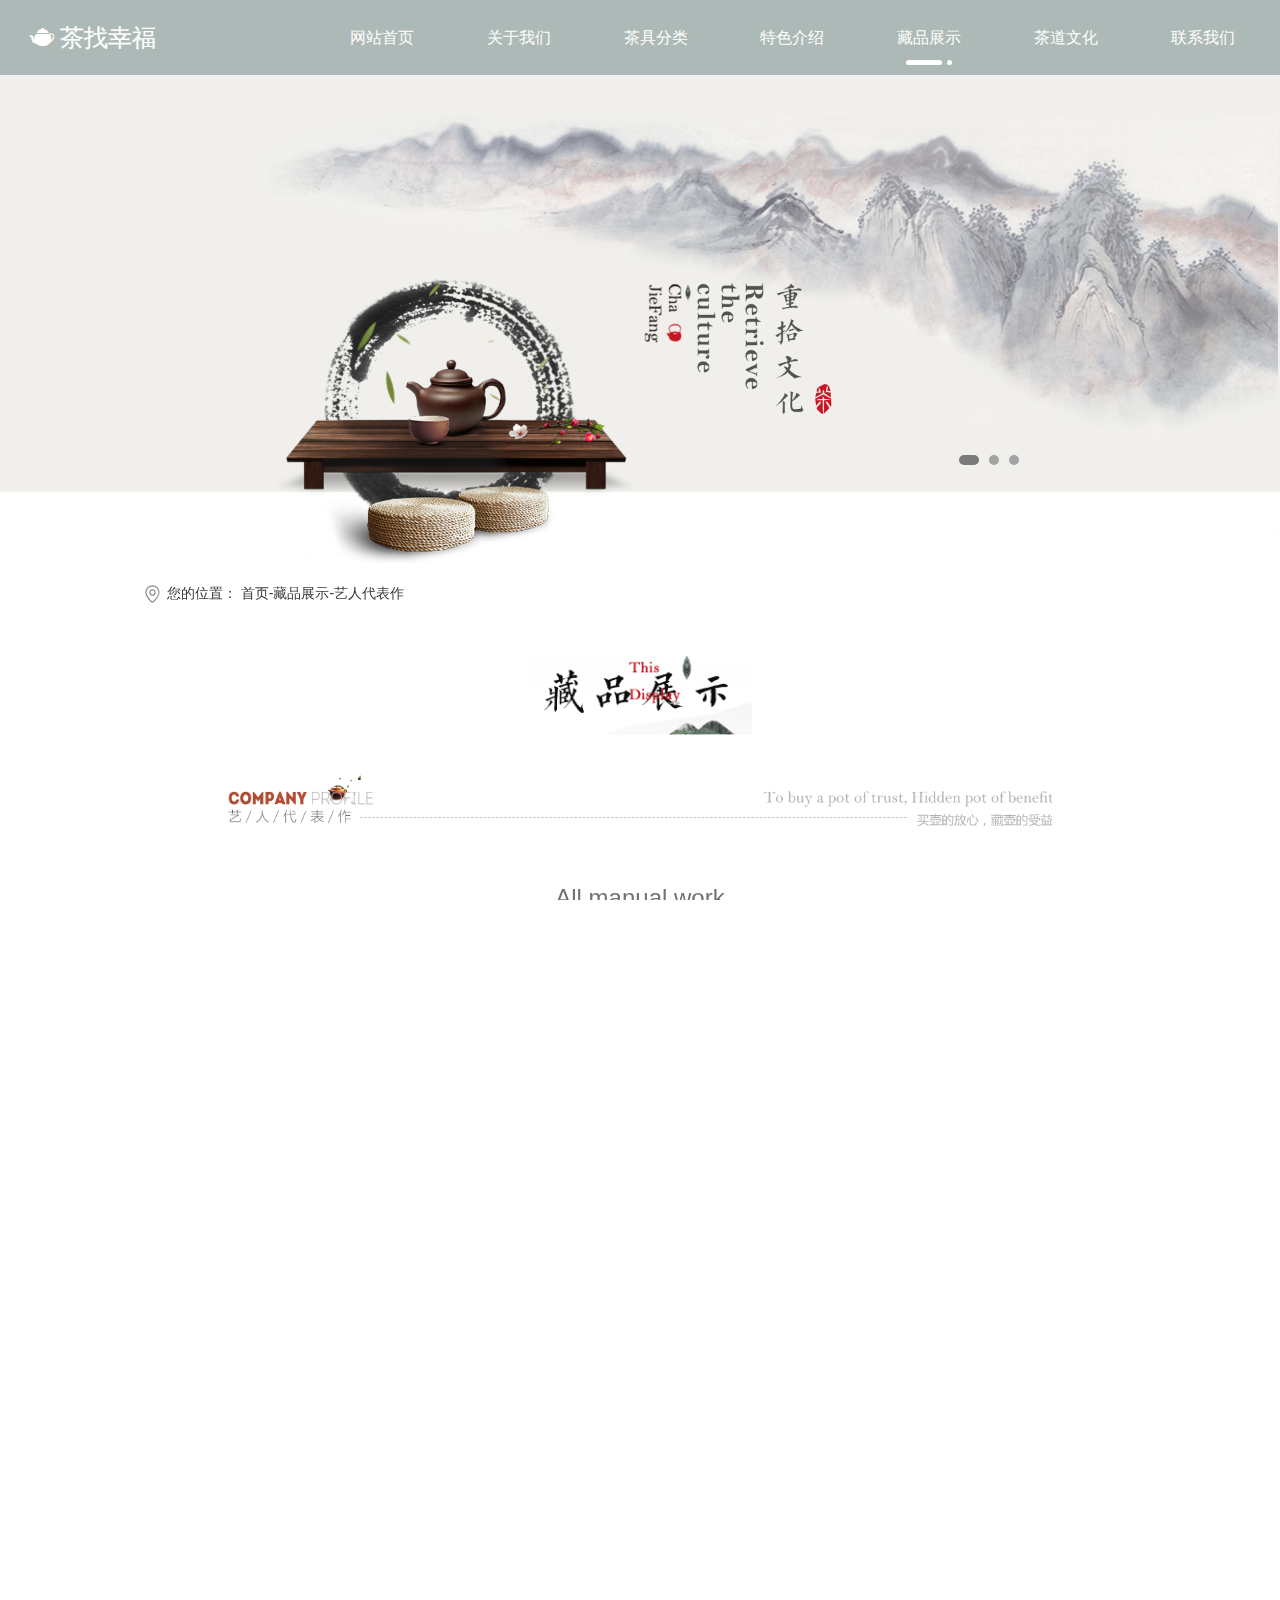
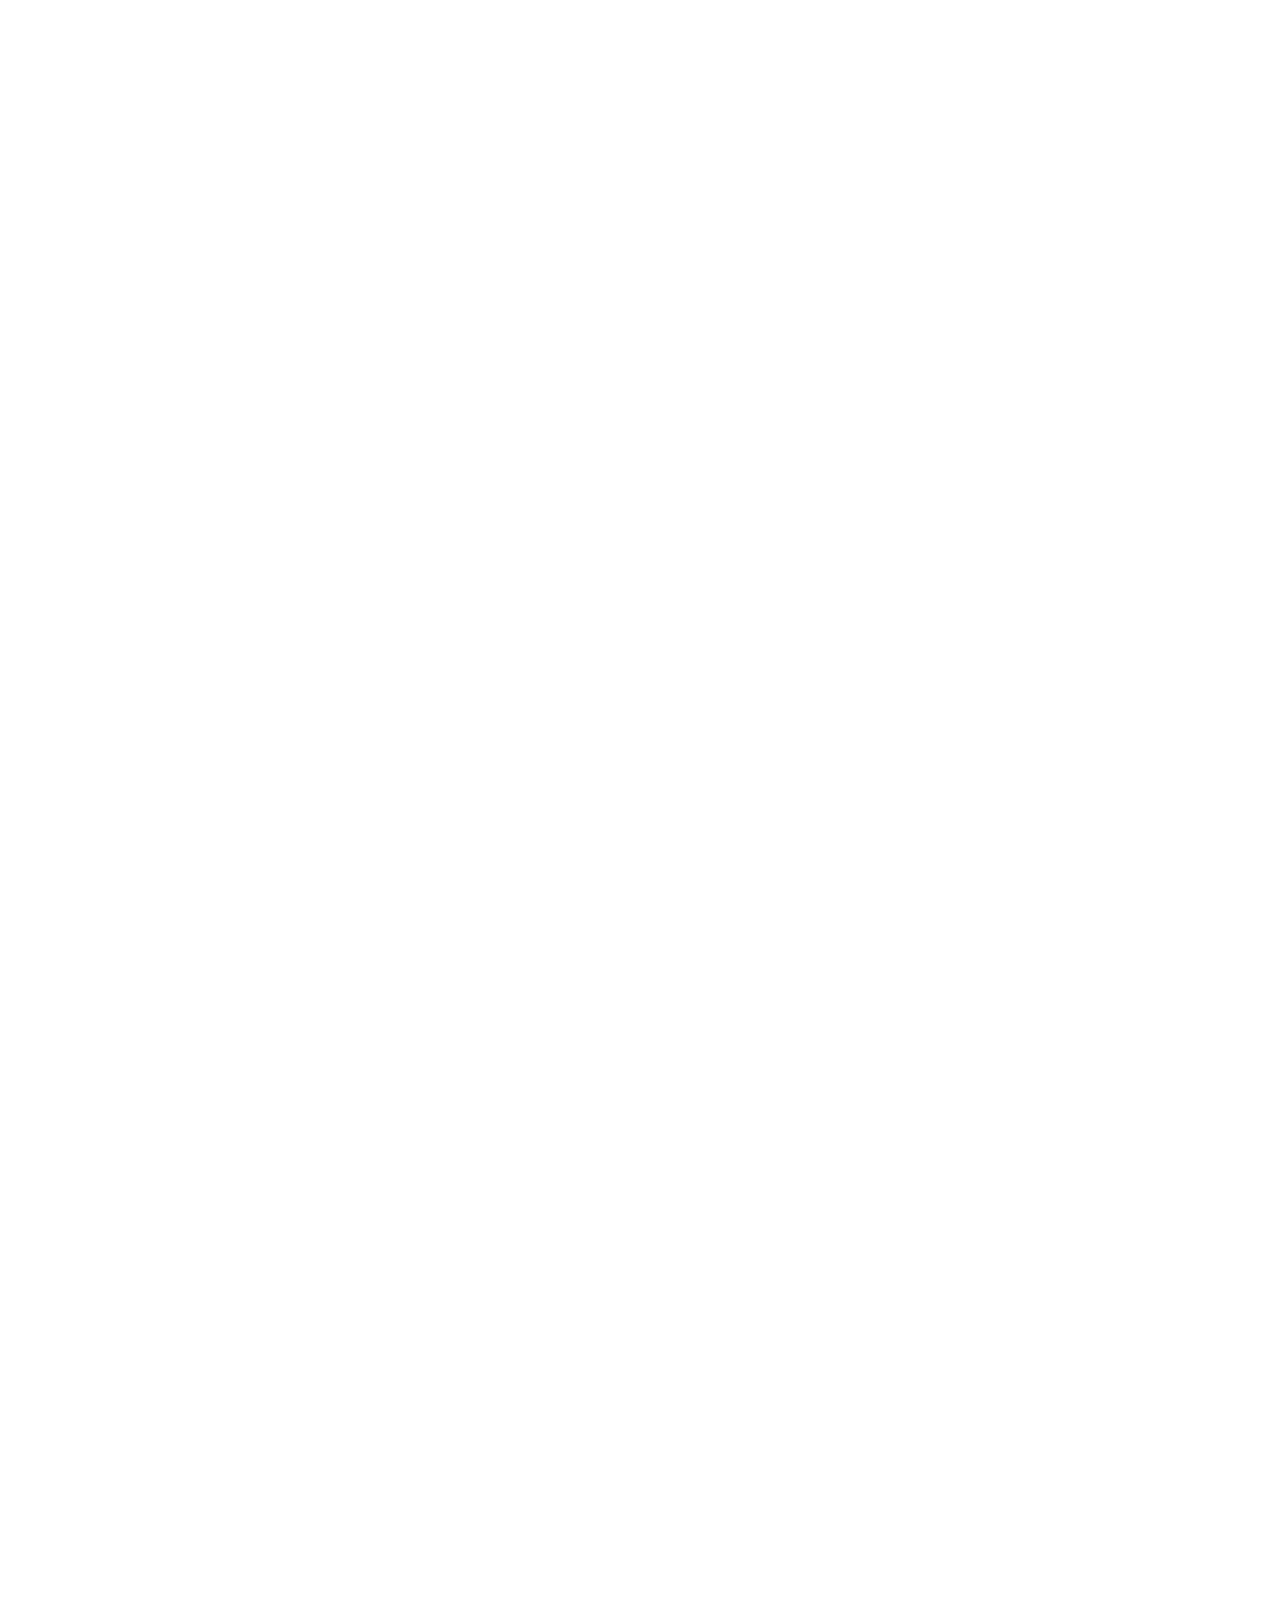
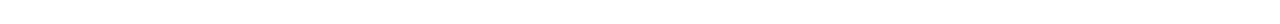
<file: cangpin3-2.html>
<!DOCTYPE html>
<html>
	<head>
		<meta charset="UTF-8">
		<title></title>
		<meta http-equiv="X-UA-Compatible" content="IE=edge">
	    <meta name="viewport" content="width=device-width, initial-scale=1">
	    <link href="css/bootstrap.css" rel="stylesheet">
		<link rel="stylesheet" type="text/css" href="css/cangpin3.css"/>
		<script src="js/jquery.min.js" type="text/javascript" charset="utf-8"></script>	
		<script src="js/jl-index.js" type="text/javascript" charset="utf-8"></script>
		<link rel="stylesheet" type="text/css" href="css/jl-index.css"/>
		
	</head>
	<body>
		<header class="container header hidden-xs">
			<section class="row">
				<section class="col-xs-12 jl-topbar">
					<section class="col-xs-12 jl-nav">
						<section class="jl-logo col-xs-3"><a class="iconfont" href="">&#xe6c5; 茶找幸福</a></section>
						<section class="jl-menu col-xs-9">
							<a href="tea.html">网站首页</a>
							<a href="aboutMe.html">关于我们</a>
							<a href="tea-class.html">茶具分类</a>
							<a href="intro.html">特色介绍</a>
							<a href="cangpin.html">藏品展示</a>
							<a href="tea-culture.html">茶道文化</a>
							<a href="contact.html">联系我们</a>
						</section>
					</section>
				</section>
			</section>
			<section class="row">
				<section class="col-xs-12 jl-topbanner">
					<a href="tea-culture.html"><img src="img/jl-banner-1.png" class="img-responsive"/></a>
					<a href="tea-class.html"><img src="img/jl-banner-2.png" class="img-responsive"/></a>
					<a href="cangpin.html"><img src="img/jl-banner-3.png" class="img-responsive"/></a>
					<div class="jl-topbanner-spots">
						<div class="jl-spotshow"></div>
						<div></div>
						<div></div>
					</div>
				</section>
			</section>
		</header>
		<header class="container xheader hidden-sm hidden-md hidden-lg">
        	<section class="row">
        		<section class="col-xs-12 jlx-topbar">
        			<input type="text" placeholder="🔍 " />
        			<a class="iconfont" href="tea.html">&#xe60f;</a>
        		</section>
        	</section>
        </header>
        <section class="container xcontent hidden-sm hidden-md hidden-lg">
        	<section class="row">
        		<section class="col-xs-12 jlx-title">
        			<span>Tea to find </span>
        			<span>Happiness</span>
        			<a class="iconfont" href="tea.html">&#xe6c5;</a>
        			<a href="">茶找幸福</a>
        		</section>
        	</section>
			<section class="jlx-nav">
				<section class="row jlx-menu">
					<a href="aboutMe.html" class="col-xs-4">关于我们</a>
					<a href="tea-class.html" class="col-xs-4">茶具分类</a>
					<a href="intro.html" class="col-xs-4">特色介绍</a>
				</section>
				<section class="row jlx-menu">
					<a href="cangpin.html" class="col-xs-4">藏品展示</a>
					<a href="tea-culture.html" class="col-xs-4">茶道文化</a>
					<a href="contact.html" class="col-xs-4">联系我们</a>
				</section>
			</section>
        	<section class="row">
				<section class="col-xs-12 jlx-topbanner">
					<a href="tea-culture.html"><img src="img/jlx-banner-1.png" class="img-responsive"/></a>
					<a href="tea-class.html"><img src="img/jlx-banner-2.png" class="img-responsive"/></a>
					<a href="cangpin.html"><img src="img/jlx-banner-3.png" class="img-responsive"/></a>
					<div class="jlx-topbanner-spots">
						<div class="jlx-spotshow"></div>
						<div></div>
						<div></div>
					</div>
				</section>
			</section>
        </section>
        
        <div class="container" id="wheres">
	    	<div class="row">
	    		<div class="col-lg-6">
	    			<img src="img/where.png" alt="" /><span id="where">
	    				您的位置：
	    			<a href="tea.html">首页</a>-<a href="cangpin.html">藏品展示</a>-<a href="javascript:;">艺人代表作</a>
	    			</span>  			
	    		</div>	
	    	</div>
    	</div>
    	
    	<!--中间的字标题-->
    	<div class="container" id="shougong">
	    	<div class="row">
	    		<div class="col-lg-12">
	    			<div class="word">
	    				<img src="img/mx-word.png" alt="" />
	    			</div>
	    			<div class="title">
	    				<img src="img/mx-title-2.png"/>
	    			</div>		 			
	    		</div>	
	    	</div>
	    	<div class="row work-title  hidden-xs">
	    		<div class="col-xs-12">
	    			<h2>All manual work</h2>
	    			<h2>艺人代表作</h2>
	    		</div>
	    	</div>
    	</div>
    	<!--第一部分开始-->
		<div class="container work-one">
			<div class="row">
				<div class="col-xs-12">
					<img src="img/mx-work-1.png"/>
				</div>	
				<div class="col-xs-12 col-md-8 col-md-push-4 fixed">
					<div class="col-xs-3">
						<img src="img/mx-work-2.png"/>
					</div>
					<div class="col-xs-3">
						<img src="img/mx-work-3.png"/>
					</div>
					<div class="col-xs-3">
						<img src="img/mx-work-4.png"/>	
					</div>
					<div class="col-xs-3">
						<img src="img/mx-work-5.png"/>
						
					</div>				
				</div>
				<div class="col-xs-12 col-md-4 col-md-pull-8">
					<h3>西施壶</h3>
					<p>西施壶又叫倒把西施也叫文旦壶文旦壶中的格调高雅者，也叫文旦壶，文旦壶中的格调高雅者 </p>
					<p>Xi shi pot Also known as profiteering xi shi also called shaddock pot, shaddock shake style is decorous, originally named xi shi milk, said if a pot of the shape</p>
				</div>
				
			</div>
			<div class="co1-xs-12 line">	
			</div>
		</div>  
		<!--第二部分开始-->
		<div class="container work-tow">
			<div class="row">
				<p class="col-xs-12">
					西施壶又叫倒把西施，也叫文旦壶，文旦壶中的格调高雅者，原先叫西施乳，言壶之形若美女西施之丰乳，确实此壶象丰满的乳房，壶纽象乳头，流短而略粗，把为倒耳之形，盖采用截盖式，壶底近底处内收，一捺底，后人觉“西施乳”不雅，改称“倒把西施”。
					身扁、腹鼓、颈高、盖板平滑，壶盖与口沿子母线吻合严密，合成圆线饱满，扁钮有力，虹钮有势，二弯流胥出自然 ;圆圈把匀势而起，有些款把圆下有垂，富于灵动，整体骨肉亭匀，收展有度。
				</p>
				<p class="col-xs-12">
					西施壶又叫倒把西施，也叫文旦壶，文旦壶中的格调高雅者，原先叫西施乳，言壶之形若美女西施之丰乳，确实此壶象丰满的乳房，壶纽象乳头，流短而略粗，把为倒耳之形，盖采用截盖式，壶底近底处内收，一捺底，后人觉“西施乳”不雅，改称“倒把西施”。
					身扁、腹鼓、颈高、盖板平滑，壶盖与口沿子母线吻合严密，合成圆线饱满，扁钮有力，虹钮有势，二弯流胥出自然 ;圆圈把匀势而起，有些款把圆下有垂，富于灵动，整体骨肉亭匀，收展有度。
				</p>
				<p class="col-xs-12 english">
					Xi shi pot Also known as profiteering xi shi, also called shaddock pot, shaddock shake style is decorous, originally named xi shi milk, said if a pot of the shape of the beauty xi shi's large breasts, really like it to plump breasts, pot of new like nipples, flow short, slightly rough, pour into the shape of the ear, cover using cross-sectional cover type, the bottom of the pot close to ascend a adduction, a si, the posterity "beauty cream" indecent, renamed "profiteering xi shi".
				</p>
				<p class="col-xs-12">
					Body flat, drum abdomen, the neck is high, the cover plate is smooth, the lid close agreement with the mouth son along the bus, and synthesis of round wire, flat button, rainbow button and powerful, the second bend flow to professional natural;
				</p>
			</div>
			<div class="co1-xs-12 line">	
			</div>
		</div> 
		<!--第三部分开始-->
		<div class="container work-three">
			<div class="row">
				<div class="col-xs-6">
					<div class="img">
						<img src="img/mx-work-6.png"/>
						<h2>Archaize <span id="">Pot</span></h2>
						<h3>仿古壶</h3>
					</div>
				</div>
				<div class="col-xs-6">
					<div class="img">
						<img src="img/mx-work-7.png"/>
						<h2>Archaize <span id="">Pot</span></h2>
						<h3>仿古壶</h3>
					</div>
				</div>
				
			</div>
			<div class="row">
				<p class="col-xs-12">
					西施壶又叫倒把西施，也叫文旦壶，文旦壶中的格调高雅者，原先叫西施乳，言壶之形若美女西施之丰乳，确实此壶象丰满的乳房，壶纽象乳头，流短而略粗，把为倒耳之形，盖采用截盖式，壶底近底处内收，一捺底，后人觉“西施乳”不雅，改称“倒把西施”。
					身扁、腹鼓、颈高、盖板平滑，壶盖与口沿子母线吻合严密，合成圆线饱满，扁钮有力，虹钮有势，二弯流胥出自然 ;圆圈把匀势而起，有些款把圆下有垂，富于灵动，整体骨肉亭匀，收展有度。
				</p>
				<p class="col-xs-12 english">
					Xi shi pot Also known as profiteering xi shi, also called shaddock pot, shaddock shake style is decorous, originally named xi shi milk, said if a pot of the shape of the beauty xi shi's large breasts, really like it to plump breasts, pot of new like nipples, flow short, slightly rough, pour into the shape of the ear, cover using cross-sectional cover type, the bottom of the pot close to ascend a adduction, a si, the posterity "beauty cream" indecent, renamed "profiteering xi shi".
				</p>
			</div>
			<div class="co1-xs-12 line">	
			</div>
		</div>
		<!--点击按钮-->
		<div class="container detail-bottom ">
			<div class="row">
				<div class=" col-xs-12 ">
					<div class="left">
						<img src="img/detail-menu.png"/>
						<span>艺人代表作</span>
					</div>
					<div class="right">					
						<span>艺人代表作</span>
						<img src="img/detail-menu-right.png"/>
					</div>
				</div>	
			</div>
			<div class="co1-xs-12 line last-line">	
			</div>			
		</div>
		<!--底部-->
		<div class="titleend">
    		<img src="img/mx-2-bottom.png"/>
    	</div>
    	<footer class="jl-footer hidden-xs">
			<section class="jl-footerbar">
				<span>&copy;2015-2017 UEK.COM 版权所有</span>
					<a href="javascript:;">著作权与商标声明</a><span>|</span>
					<a href="javascript:;">法律声明</a><span>|</span>
					<a href="javascript:;">服务条款</a><span>|</span>
					<a href="javascript:;">隐私声明</a><span>|</span>
					<a href="aboutMe.html">关于我们</a><span>|</span>
					<a href="contact.html">联系我们</a><span>|</span>
					<a href="tea.html">网站导航</a>
			</section>
			<section class="jl-eori">
				<p>晋ICP备 17111612号-1</p>
			</section>
		</footer>
		<!--小屏-->
		<footer class="jlx-footer hidden-sm hidden-md hidden-lg">
			<section class="jlx-footerbar">
				<span>&copy;2015-2017 UEK.COM 版权所有</span>
					<a href="javascript:;">著作权与商标声明</a><span>|</span>
					<a href="javascript:;">法律声明</a><span>|</span>
					<a href="javascript:;">服务条款</a><span>|</span>
					<a href="javascript:;">隐私声明</a><span>|</span>
					<a href="aboutMe.html">关于我们</a><span>|</span>
					<a href="contact.html">联系我们</a><span>|</span>
					<a href="tea.html">网站导航</a>
			</section>
			<section class="jlx-eori">
				<p>晋ICP备 17111612号-1</p>
			</section>
		</footer>
	</body>
</html>
<script type="text/javascript">
	$('.jl-menu a:nth-child(5)').append('<div></div>').children().eq(0).addClass('jl-checkedr');
	$('.jl-menu a:nth-child(5)').append('<div></div>').children().eq(1).addClass('jl-checkedc');
</script>
</file>
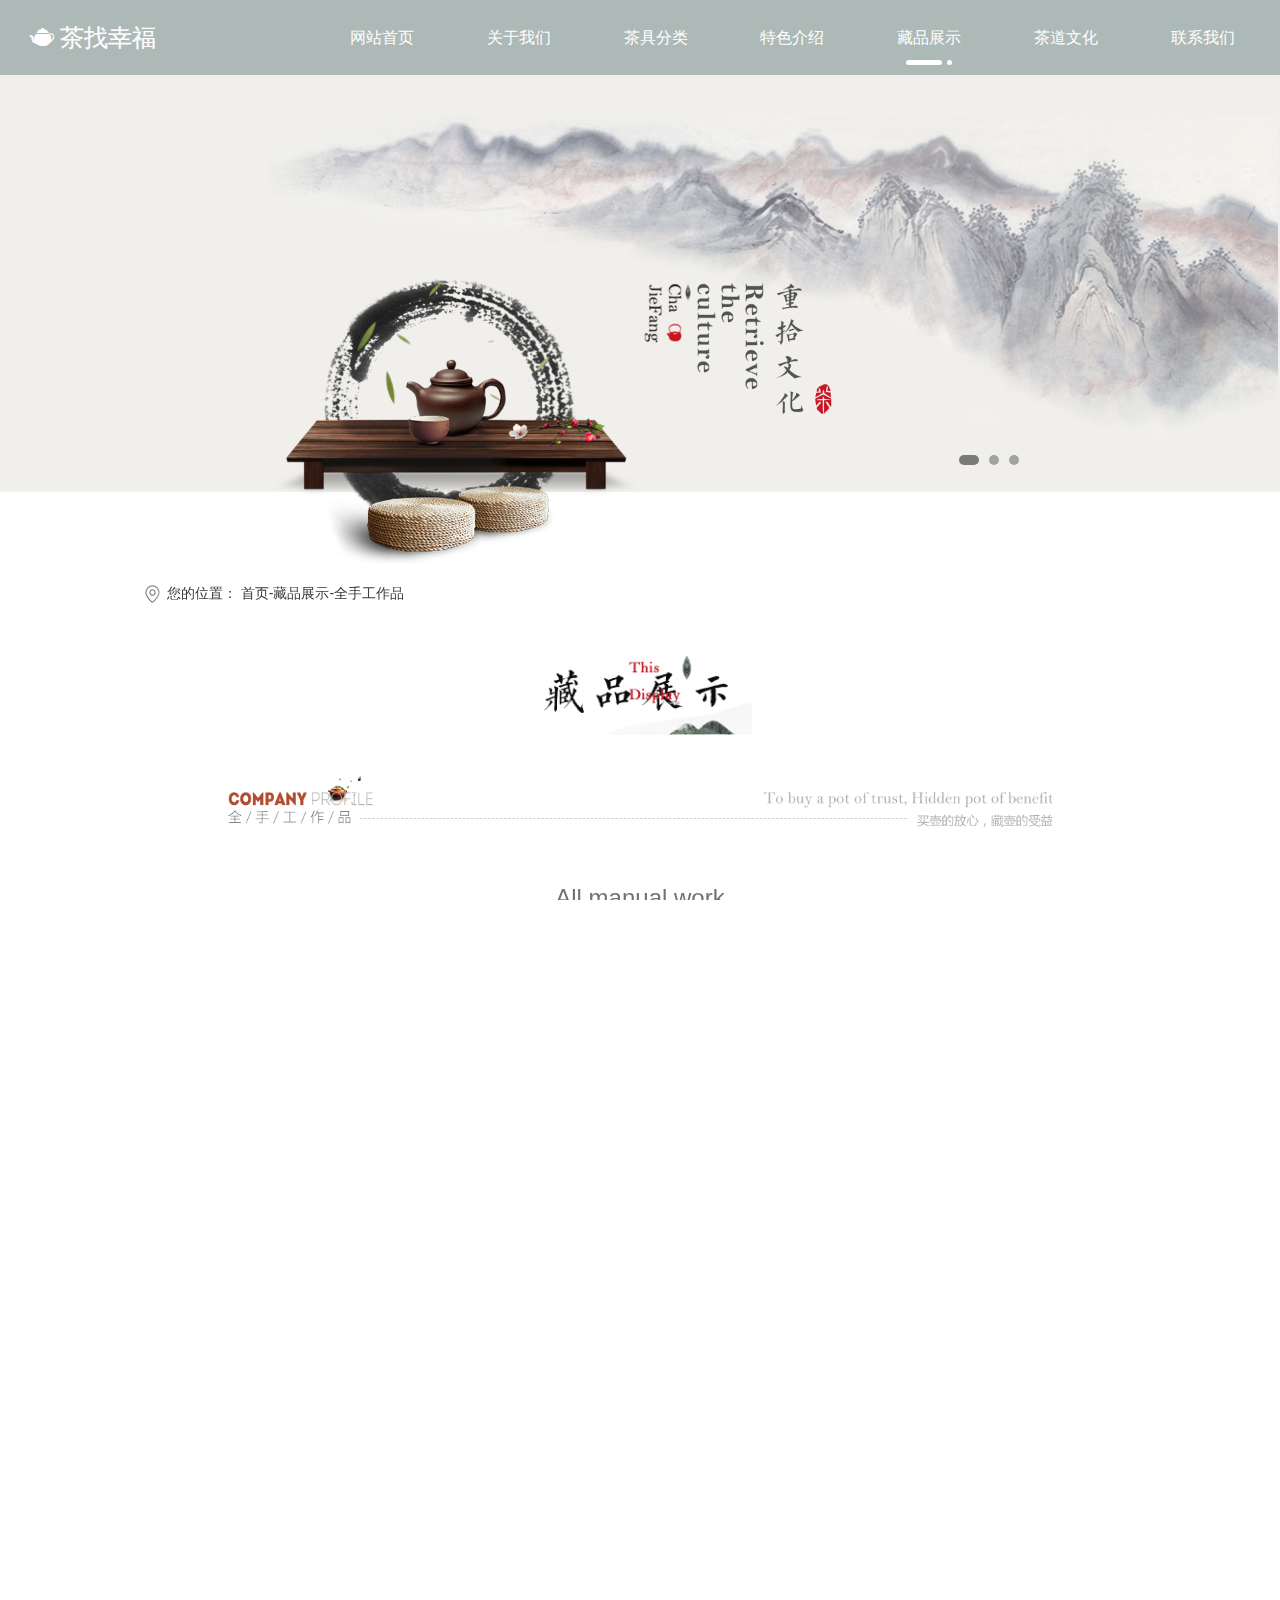
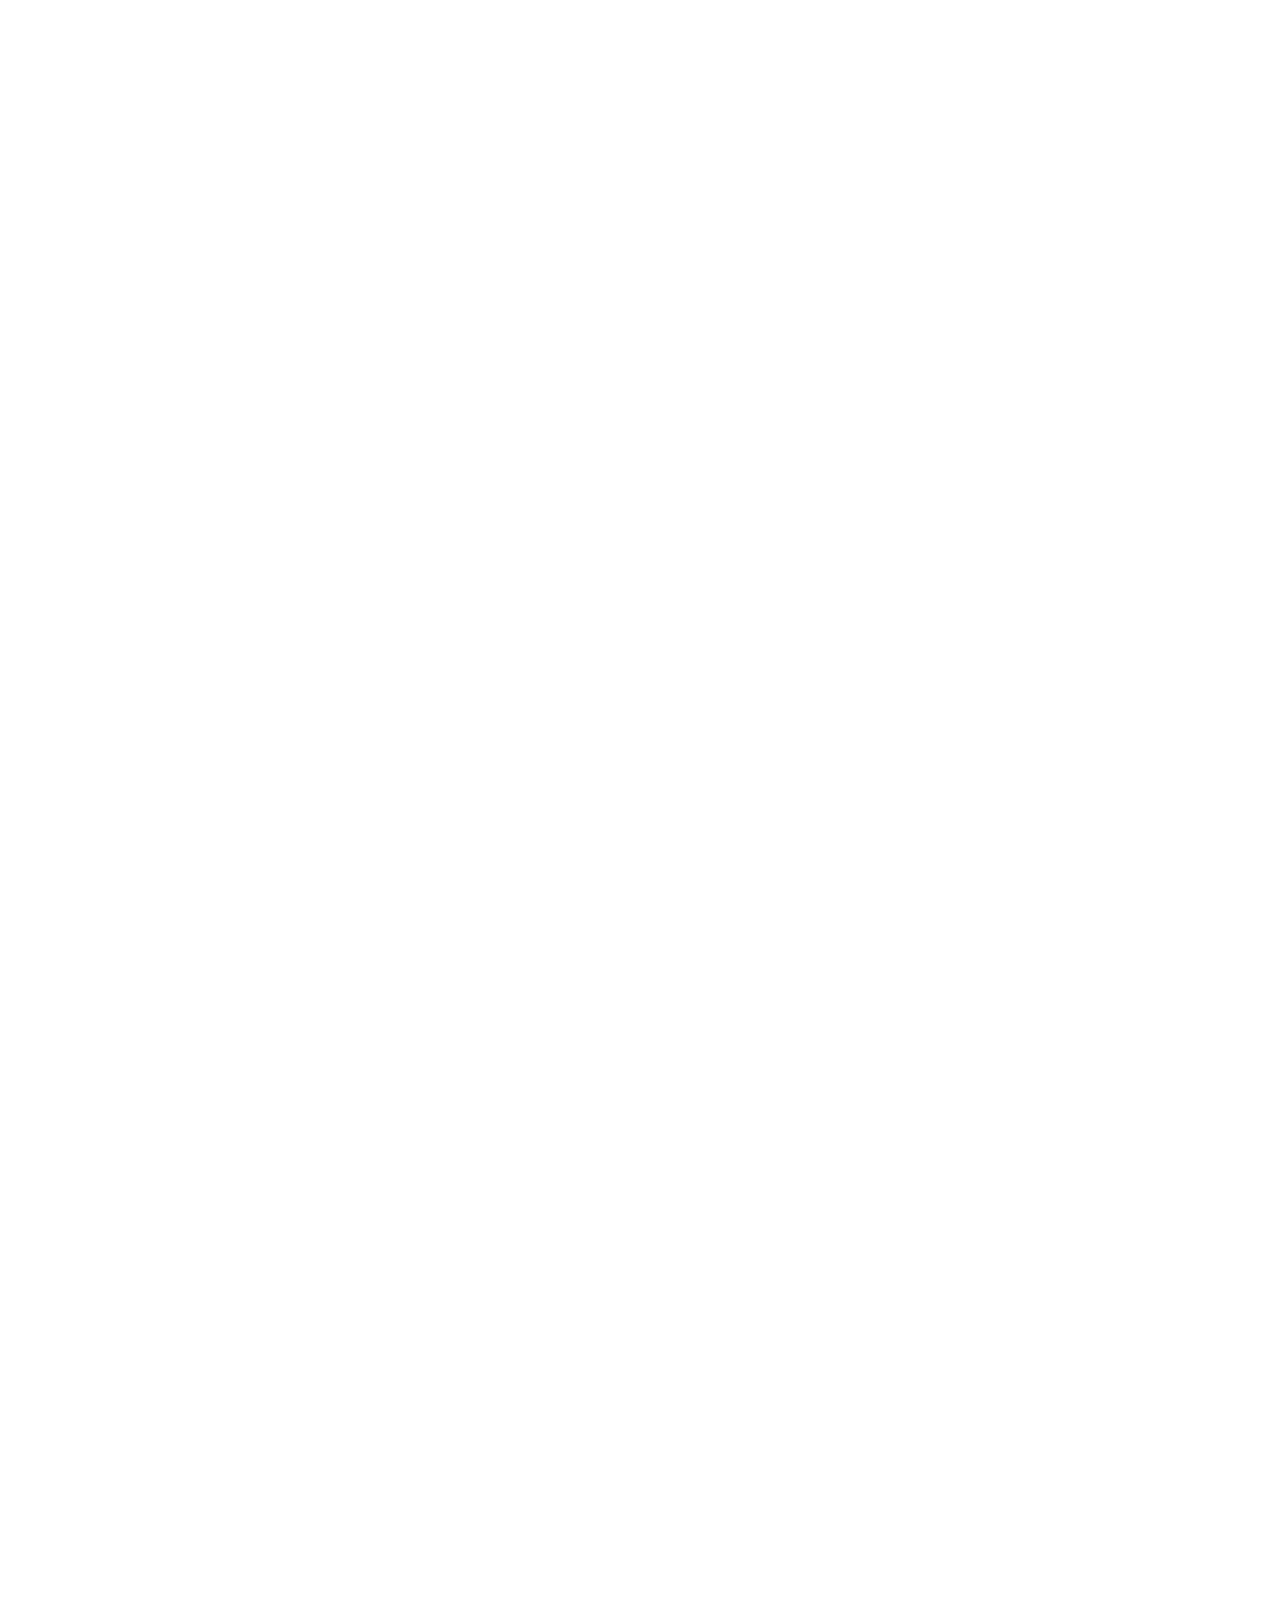
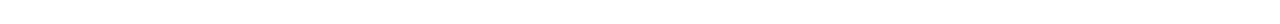
<file: cangpin3.html>
<!DOCTYPE html>
<html>
	<head>
		<meta charset="UTF-8">
		<title></title>
		<meta http-equiv="X-UA-Compatible" content="IE=edge">
	    <meta name="viewport" content="width=device-width, initial-scale=1">
	    <link href="css/bootstrap.css" rel="stylesheet">
		<link rel="stylesheet" type="text/css" href="css/cangpin3.css"/>
		<script src="js/jquery.min.js" type="text/javascript" charset="utf-8"></script>	
		<script src="js/jl-index.js" type="text/javascript" charset="utf-8"></script>
		<link rel="stylesheet" type="text/css" href="css/jl-index.css"/>
		
	</head>
	<body>
		<header class="container header hidden-xs">
			<section class="row">
				<section class="col-xs-12 jl-topbar">
					<section class="col-xs-12 jl-nav">
						<section class="jl-logo col-xs-3"><a class="iconfont" href="tea.html">&#xe6c5; 茶找幸福</a></section>
						<section class="jl-menu col-xs-9">
							<a href="tea.html">网站首页</a>
							<a href="aboutMe.html">关于我们</a>
							<a href="tea-class.html">茶具分类</a>
							<a href="intro.html">特色介绍</a>
							<a href="cangpin.html">藏品展示</a>
							<a href="tea-culture.html">茶道文化</a>
							<a href="contact.html">联系我们</a>
						</section>
					</section>
				</section>
			</section>
			<section class="row">
				<section class="col-xs-12 jl-topbanner">
					<a href="tea-culture.html"><img src="img/jl-banner-1.png" class="img-responsive"/></a>
					<a href="tea-class.html"><img src="img/jl-banner-2.png" class="img-responsive"/></a>
					<a href="cangpin.html"><img src="img/jl-banner-3.png" class="img-responsive"/></a>
					<div class="jl-topbanner-spots">
						<div class="jl-spotshow"></div>
						<div></div>
						<div></div>
					</div>
				</section>
			</section>
		</header>
		<header class="container xheader hidden-sm hidden-md hidden-lg">
        	<section class="row">
        		<section class="col-xs-12 jlx-topbar">
        			<input type="text" placeholder="🔍 " />
        			<a class="iconfont" href="tea.html">&#xe60f;</a>
        		</section>
        	</section>
        </header>
        <section class="container xcontent hidden-sm hidden-md hidden-lg">
        	<section class="row">
        		<section class="col-xs-12 jlx-title">
        			<span>Tea to find </span>
        			<span>Happiness</span>
        			<a class="iconfont" href="tea.html">&#xe6c5;</a>
        			<a href="">茶找幸福</a>
        		</section>
        	</section>
			<section class="jlx-nav">
				<section class="row jlx-menu">
					<a href="aboutMe.html" class="col-xs-4">关于我们</a>
					<a href="tea-class.html" class="col-xs-4">茶具分类</a>
					<a href="intro.html" class="col-xs-4">特色介绍</a>
				</section>
				<section class="row jlx-menu">
					<a href="cangpin.html" class="col-xs-4">藏品展示</a>
					<a href="tea-culture.html" class="col-xs-4">茶道文化</a>
					<a href="contact.html" class="col-xs-4">联系我们</a>
				</section>
			</section>
        	<section class="row">
				<section class="col-xs-12 jlx-topbanner">
					<a href="tea-culture.html"><img src="img/jlx-banner-1.png" class="img-responsive"/></a>
					<a href="tea-class.html"><img src="img/jlx-banner-2.png" class="img-responsive"/></a>
					<a href="cangpin.html"><img src="img/jlx-banner-3.png" class="img-responsive"/></a>
					<div class="jlx-topbanner-spots">
						<div class="jlx-spotshow"></div>
						<div></div>
						<div></div>
					</div>
				</section>
			</section>
        </section>
		<div class="container" id="wheres">
	    	<div class="row">
	    		<div class="col-lg-6">
	    			<img src="img/where.png" alt="" /><span id="where">
	    				您的位置：
	    			<a href="tea.html">首页</a>-<a href="cangpin.html">藏品展示</a>-<a href="javascript:;">全手工作品</a>
	    			</span>  			
	    		</div>	
	    	</div>
    	</div>
    	
    	<!--中间的字标题-->
    	<div class="container" id="shougong">
	    	<div class="row">
	    		<div class="col-lg-12">
	    			<div class="word">
	    				<img src="img/mx-word.png" alt="" />
	    			</div>
	    			<div class="title">
	    				<img src="img/mx-title-1.png"/>
	    			</div>		 			
	    		</div>	
	    	</div>
	    	<div class="row work-title  hidden-xs">
	    		<div class="col-xs-12">
	    			<h2>All manual work</h2>
	    			<h2>全手工作品</h2>
	    		</div>
	    	</div>
    	</div>
    	<!--第一部分开始-->
		<div class="container work-one">
			<div class="row">
				<div class="col-xs-12">
					<img src="img/mx-work-1.png"/>
				</div>	
				<div class="col-xs-12 col-md-8 col-md-push-4 fixed">
					<div class="col-xs-3">
						<img src="img/mx-work-2.png"/>
					</div>
					<div class="col-xs-3">
						<img src="img/mx-work-3.png"/>
					</div>
					<div class="col-xs-3">
						<img src="img/mx-work-4.png"/>	
					</div>
					<div class="col-xs-3">
						<img src="img/mx-work-5.png"/>
						
					</div>				
				</div>
				<div class="col-xs-12 col-md-4 col-md-pull-8">
					<h3>西施壶</h3>
					<p>西施壶又叫倒把西施也叫文旦壶文旦壶中的格调高雅者，也叫文旦壶，文旦壶中的格调高雅者 </p>
					<p>Xi shi pot Also known as profiteering xi shi also called shaddock pot, shaddock shake style is decorous, originally named xi shi milk, said if a pot of the shape</p>
				</div>
				
			</div>
			<div class="co1-xs-12 line">	
			</div>
		</div>  
		<!--第二部分开始-->
		<div class="container work-tow">
			<div class="row">
				<p class="col-xs-12">
					西施壶又叫倒把西施，也叫文旦壶，文旦壶中的格调高雅者，原先叫西施乳，言壶之形若美女西施之丰乳，确实此壶象丰满的乳房，壶纽象乳头，流短而略粗，把为倒耳之形，盖采用截盖式，壶底近底处内收，一捺底，后人觉“西施乳”不雅，改称“倒把西施”。
					身扁、腹鼓、颈高、盖板平滑，壶盖与口沿子母线吻合严密，合成圆线饱满，扁钮有力，虹钮有势，二弯流胥出自然 ;圆圈把匀势而起，有些款把圆下有垂，富于灵动，整体骨肉亭匀，收展有度。
				</p>
				<p class="col-xs-12">
					西施壶又叫倒把西施，也叫文旦壶，文旦壶中的格调高雅者，原先叫西施乳，言壶之形若美女西施之丰乳，确实此壶象丰满的乳房，壶纽象乳头，流短而略粗，把为倒耳之形，盖采用截盖式，壶底近底处内收，一捺底，后人觉“西施乳”不雅，改称“倒把西施”。
					身扁、腹鼓、颈高、盖板平滑，壶盖与口沿子母线吻合严密，合成圆线饱满，扁钮有力，虹钮有势，二弯流胥出自然 ;圆圈把匀势而起，有些款把圆下有垂，富于灵动，整体骨肉亭匀，收展有度。
				</p>
				<p class="col-xs-12 english">
					Xi shi pot Also known as profiteering xi shi, also called shaddock pot, shaddock shake style is decorous, originally named xi shi milk, said if a pot of the shape of the beauty xi shi's large breasts, really like it to plump breasts, pot of new like nipples, flow short, slightly rough, pour into the shape of the ear, cover using cross-sectional cover type, the bottom of the pot close to ascend a adduction, a si, the posterity "beauty cream" indecent, renamed "profiteering xi shi".
				</p>
				<p class="col-xs-12">
					Body flat, drum abdomen, the neck is high, the cover plate is smooth, the lid close agreement with the mouth son along the bus, and synthesis of round wire, flat button, rainbow button and powerful, the second bend flow to professional natural;
				</p>
			</div>
			<div class="co1-xs-12 line">	
			</div>
		</div> 
		<!--第三部分开始-->
		<div class="container work-three">
			<div class="row">
				<div class="col-xs-6">
					<div class="img">
						<img src="img/mx-work-6.png"/>
						<h2>Archaize <span id="">Pot</span></h2>
						<h3>仿古壶</h3>
					</div>
				</div>
				<div class="col-xs-6">
					<div class="img">
						<img src="img/mx-work-7.png"/>
						<h2>Archaize <span id="">Pot</span></h2>
						<h3>石瓢壶</h3>
					</div>
				</div>
				
			</div>
			<div class="row">
				<p class="col-xs-12">
					西施壶又叫倒把西施，也叫文旦壶，文旦壶中的格调高雅者，原先叫西施乳，言壶之形若美女西施之丰乳，确实此壶象丰满的乳房，壶纽象乳头，流短而略粗，把为倒耳之形，盖采用截盖式，壶底近底处内收，一捺底，后人觉“西施乳”不雅，改称“倒把西施”。
					身扁、腹鼓、颈高、盖板平滑，壶盖与口沿子母线吻合严密，合成圆线饱满，扁钮有力，虹钮有势，二弯流胥出自然 ;圆圈把匀势而起，有些款把圆下有垂，富于灵动，整体骨肉亭匀，收展有度。
				</p>
				<p class="col-xs-12 english">
					Xi shi pot Also known as profiteering xi shi, also called shaddock pot, shaddock shake style is decorous, originally named xi shi milk, said if a pot of the shape of the beauty xi shi's large breasts, really like it to plump breasts, pot of new like nipples, flow short, slightly rough, pour into the shape of the ear, cover using cross-sectional cover type, the bottom of the pot close to ascend a adduction, a si, the posterity "beauty cream" indecent, renamed "profiteering xi shi".
				</p>
			</div>
			<div class="co1-xs-12 line">	
			</div>
		</div>
		<!--点击按钮-->
		<div class="container detail-bottom ">
			<div class="row">
				<div class=" col-xs-12 ">
					<div class="left">
						<img src="img/detail-menu.png"/>
						<span>全手工作品</span>
					</div>
					<div class="right">					
						<span>全手工作品</span>
						<img src="img/detail-menu-right.png"/>
					</div>
				</div>	
			</div>
			<div class="co1-xs-12 line last-line">	
			</div>			
		</div>
		<!--底部-->
		<div class="titleend">
    		<img src="img/mx-2-bottom.png"/>
    	</div>
    	<footer class="jl-footer hidden-xs">
			<section class="jl-footerbar">
				<span>&copy;2015-2017 UEK.COM 版权所有</span>
					<a href="javascript:;">著作权与商标声明</a><span>|</span>
					<a href="javascript:;">法律声明</a><span>|</span>
					<a href="javascript:;">服务条款</a><span>|</span>
					<a href="javascript:;">隐私声明</a><span>|</span>
					<a href="aboutMe.html">关于我们</a><span>|</span>
					<a href="contact.html">联系我们</a><span>|</span>
					<a href="tea.html">网站导航</a>
			</section>
			<section class="jl-eori">
				<p>晋ICP备 17111612号-1</p>
			</section>
		</footer>
		<!--小屏-->
		<footer class="jlx-footer hidden-sm hidden-md hidden-lg">
			<section class="jlx-footerbar">
				<span>&copy;2015-2017 UEK.COM 版权所有</span>
					<a href="javascript:;">著作权与商标声明</a><span>|</span>
					<a href="javascript:;">法律声明</a><span>|</span>
					<a href="javascript:;">服务条款</a><span>|</span>
					<a href="javascript:;">隐私声明</a><span>|</span>
					<a href="aboutMe.html">关于我们</a><span>|</span>
					<a href="contact.html">联系我们</a><span>|</span>
					<a href="tea.html">网站导航</a>
			</section>
			<section class="jlx-eori">
				<p>晋ICP备 17111612号-1</p>
			</section>
		</footer>
	</body>
</html>
<script type="text/javascript">
	$('.jl-menu a:nth-child(5)').append('<div></div>').children().eq(0).addClass('jl-checkedr');
	$('.jl-menu a:nth-child(5)').append('<div></div>').children().eq(1).addClass('jl-checkedc');
</script>
</file>
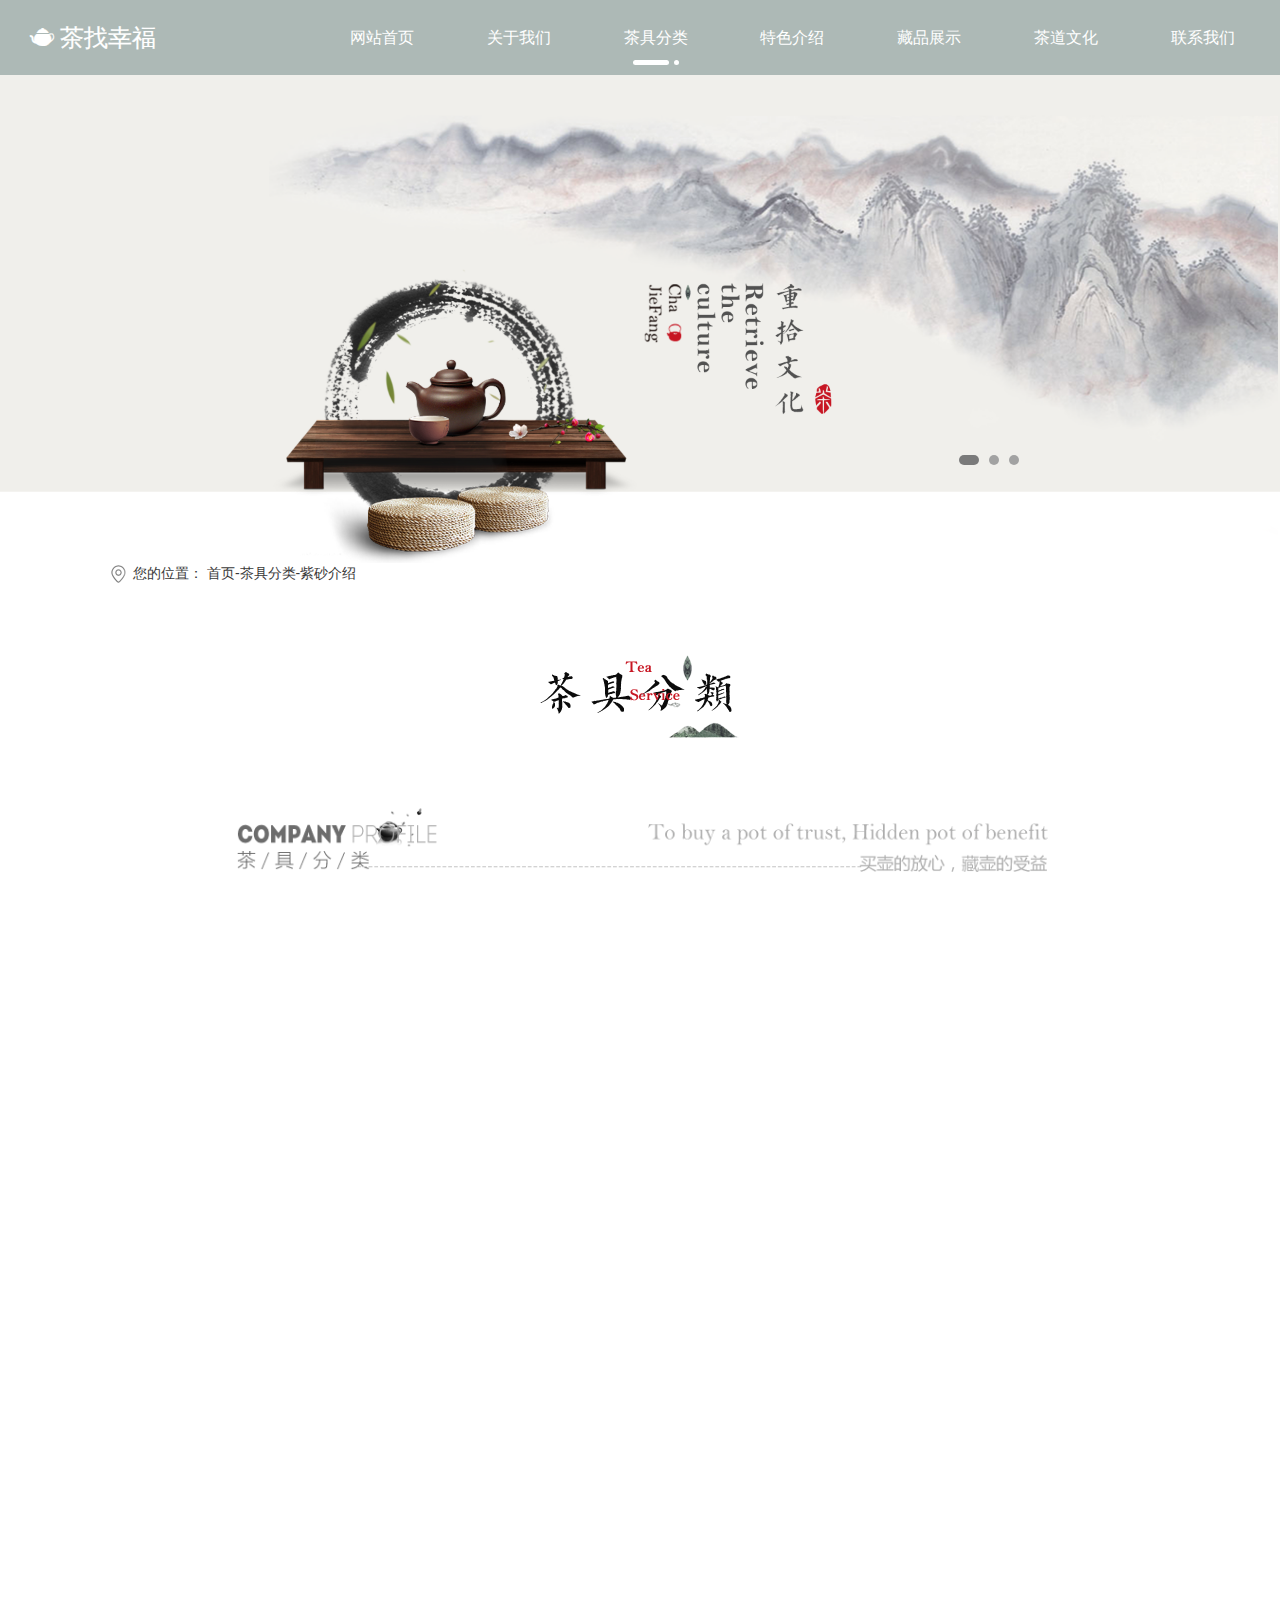
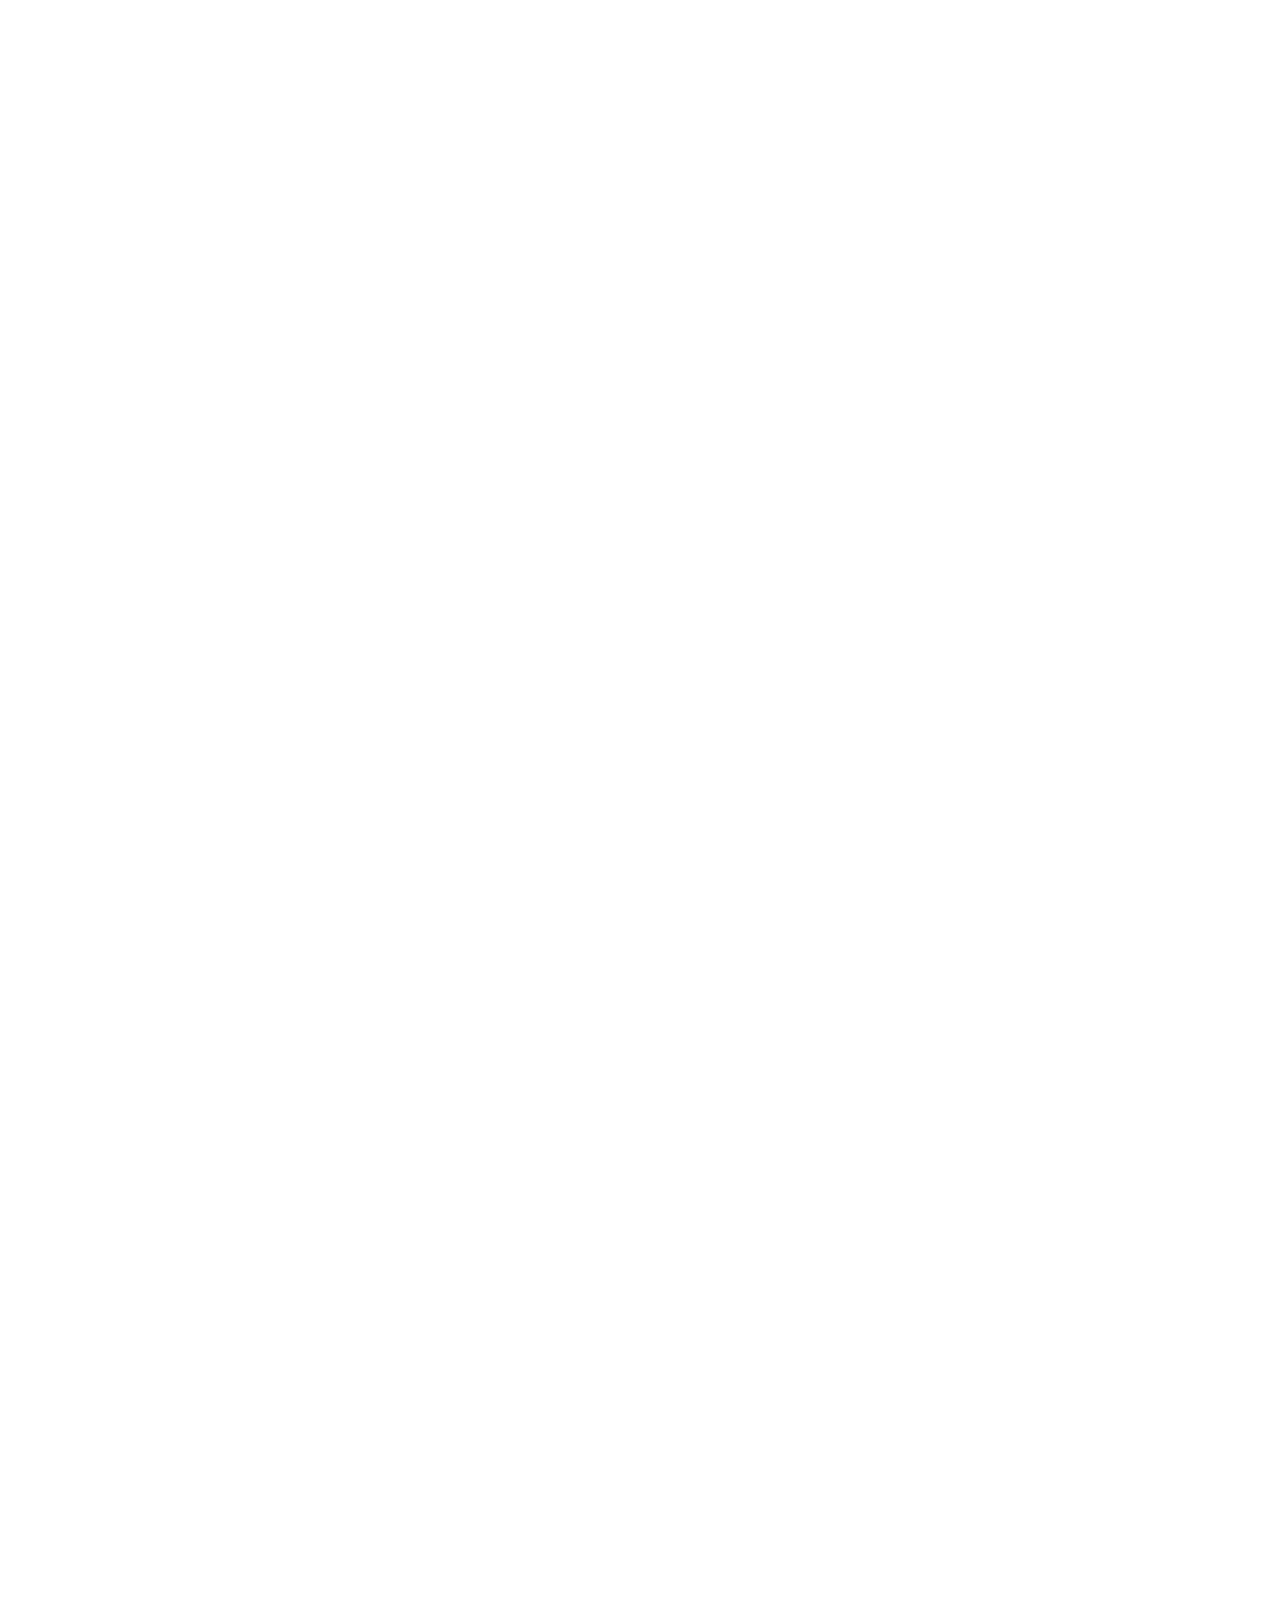
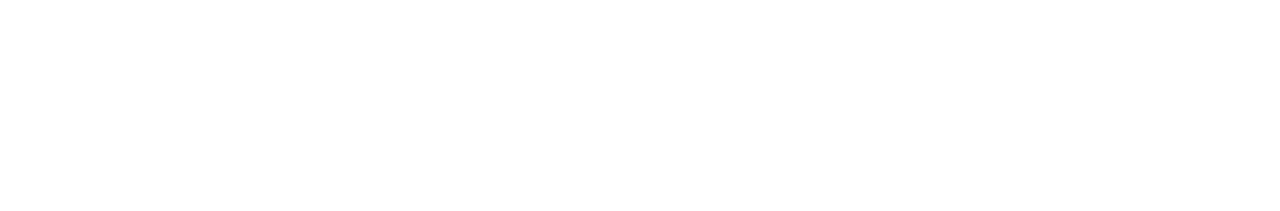
<file: class-detail.html>
﻿<!DOCTYPE html>
<html>
	<head>
		<meta charset="utf-8" />
		<title></title>
		<meta http-equiv="X-UA-Compatible" content="IE=edge">
	    <meta name="viewport" content="width=device-width, initial-scale=1">
		<link rel="stylesheet" type="text/css" href="css/bootstrap.css"/>
		<link rel="stylesheet" type="text/css" href="css/class-detail.css"/>
		<link rel="stylesheet" type="text/css" href="css/jl-index.css"/>
		<script src="js/iscroll.js" type="text/javascript" charset="utf-8"></script>
		<script src="js/jquery.min.js" type="text/javascript" charset="utf-8"></script>
		<script src="js/bootstrap.min.js" type="text/javascript" charset="utf-8"></script>
		<script src="js/jl-index.js" type="text/javascript" charset="utf-8"></script>
	</head>
	<body>
		<header class="container header hidden-xs">
			<section class="row">
				<section class="col-xs-12 jl-topbar">
					<section class="col-xs-12 jl-nav">
						<section class="jl-logo col-xs-3"><a class="iconfont" href="">&#xe6c5; 茶找幸福</a></section>
						<section class="jl-menu col-xs-9">
							<a href="tea.html">网站首页</a>
							<a href="aboutMe.html">关于我们</a>
							<a href="tea-class.html">茶具分类</a>
							<a href="intro.html">特色介绍</a>
							<a href="cangpin.html">藏品展示</a>
							<a href="tea-culture.html">茶道文化</a>
							<a href="contact.html">联系我们</a>
						</section>
					</section>
				</section>
			</section>
			<section class="row">
				<section class="col-xs-12 jl-topbanner">
					<a href="tea-culture.html"><img src="img/jl-banner-1.png" class="img-responsive"/></a>
					<a href="tea-class.html"><img src="img/jl-banner-2.png" class="img-responsive"/></a>
					<a href="cangpin.html"><img src="img/jl-banner-3.png" class="img-responsive"/></a>
					<div class="jl-topbanner-spots">
						<div class="jl-spotshow"></div>
						<div></div>
						<div></div>
					</div>
				</section>
			</section>
		</header>
		<header class="container xheader hidden-sm hidden-md hidden-lg">
        	<section class="row">
        		<section class="col-xs-12 jlx-topbar">
        			<input type="text" placeholder="🔍 " />
        			<a class="iconfont" href="tea.html">&#xe60f;</a>
        		</section>
        	</section>
        </header>
        <section class="container xcontent hidden-sm hidden-md hidden-lg">
        	<section class="row">
        		<section class="col-xs-12 jlx-title">
        			<span>Tea to find </span>
        			<span>Happiness</span>
        			<a class="iconfont" href="tea.html">&#xe6c5;</a>
        			<a href="">茶找幸福</a>
        		</section>
        	</section>
			<section class="jlx-nav">
				<section class="row jlx-menu">
					<a href="aboutMe.html" class="col-xs-4">关于我们</a>
					<a href="tea-class.html" class="col-xs-4">茶具分类</a>
					<a href="intro.html" class="col-xs-4">特色介绍</a>
				</section>
				<section class="row jlx-menu">
					<a href="cangpin.html" class="col-xs-4">藏品展示</a>
					<a href="tea-culture.html" class="col-xs-4">茶道文化</a>
					<a href="contact.html" class="col-xs-4">联系我们</a>
				</section>
			</section>
        	<section class="row">
				<section class="col-xs-12 jlx-topbanner">
					<a href="tea-culture.html"><img src="img/jlx-banner-1.png" class="img-responsive"/></a>
					<a href="tea-class.html"><img src="img/jlx-banner-2.png" class="img-responsive"/></a>
					<a href="cangpin.html"><img src="img/jlx-banner-3.png" class="img-responsive"/></a>
					<div class="jlx-topbanner-spots">
						<div class="jlx-spotshow"></div>
						<div></div>
						<div></div>
					</div>
				</section>
			</section>
        </section>
		
		<div class="row">
    		<div class="col-xs-12 col-sm-8 col-sm-push-1">
    			<img src="img/where.png" alt="" /><span id="where">
    				您的位置：
    			<a href="">首页</a>-<a href="">茶具分类</a>-<a href="">紫砂介绍</a>
    			</span>  			
    		</div>	
    	</div>
		<div class="row">
			<div class="title">
				<div class="int-title col-xs-12 col-md-8 col-md-push-2">
					<img src="img/detail-catalog.png"/>
				</div>
				<div class="int-catalog col-xs-12 col-md-8 col-md-push-2">
					<img src="img/class-title.png"/>
				</div>
				<div class="col-xs-12 col-md-8 col-md-push-2">
					<img src="img/detail-line-l.png"/>
				</div>
			</div>
			<div class="con">
				<div class="img col-xs-12 col-md-5 col-md-push-2">
					<img src="img/detail-class1.png"/>
				</div>
				<div class="text col-xs-12 col-md-3 col-md-push-2">
					<p class="title">Enameled <span>Pottery</span></p>
					<h3>紫砂壶</h3>
					<img src="img/detail-class-line.png"/>
					<p class="con">一把紫砂壶准确地说共有钮、壶盖、壶腹、壶把、流嘴、足、气孔等七个部位。而从制作的工艺上细分，足有圈足、钉足、方足、平足之分；钮有珠钮、桥式、物象钮等三种。壶盖有嵌盖、压盖、截盖；把有单把、圈把、斜把、提梁把，其形真可谓</p>
					<p>A recommended accurately with the knob and the lid, ampulla pot, flow, foot and mouth stoma sevenparts.And segment ationfro the production process, the foot has ring foot, feet, square foot, flat foot;Button usu button, bridge, three kinds of object button, etc.The lid with embedded cap, gland, sectional cover;With the single</p>
					<div class="row">
						<div class="col-xs-8 col-xs-push-2 col-md-12 col-md-push-0">
							<div class="detail-class-s col-xs-4">
								<img src="img/detail-class-s1.png"/>
							</div>
							<div class="detail-class-s col-xs-4">
								<img src="img/detail-class-s2.png"/>
							</div>
							<div class="detail-class-s col-xs-4">
								<img src="img/detail-class-s3.png"/>
							</div>
						</div>						
					</div>					
				</div>				
			</div>
			<div class="detail-con">
				<div class="col-xs-12 col-md-8 col-md-push-2">
					<img src="img/detail-line-l.png"/>
				</div>
				<div class="col-xs-12 col-md-8 col-md-push-2">
					<div class="detail-chinaese">
						<p>一把紫砂壶准确地说共有钮、壶盖、壶腹、壶把、流嘴、足、气孔等七个部位。而从制作的工艺上细分，足有圈足、钉足、方足、平足之分；钮有珠钮、桥式、物象钮等三种。壶盖有嵌盖、压盖、截盖；把有单把、圈把、斜把、提梁把，其形真可谓纷繁多样。</p>
						<p>壶钮亦称“的子”，为揭取壶盖而设置。钮虽小，但有“画龙点睛”作用，变化丰富，是茗壶设计的关键部位。常见有球形钮、球钮、桥梁钮、瓜柄形钮、树桩形钮、动物肖形钮。</p>
						<p>壶嘴被喻为人的五官之一，它与壶体连接，有明显界限的称“明接”。无明显界限，胥出自然的称“暗接”。如汉扁壶把、壶嘴与壶身的肩线、侧线贯通，形成舒展流畅的造型。</p>
						<p>壶嘴：称之谓“流”，为注茗而设置。出水通畅而不涎水，注水七寸而不泛花，直泻杯底无声响，这与壶嘴壁厚薄、光滑，壶体孔眼、壶嘴眼、壶盖孔眼有着密切的关系。依据传统模式可以分为：一弯嘴、二弯嘴、三弯嘴、直嘴和流。
			紫砂壶完整的成型之后，赏玩之人第一眼看到的就是就是壶盖。正所谓，先入为主，一个好的工艺品，如果从小处做不了好的工艺，那将会让这件艺术品大打折扣。常见的壶盖主要有三种形式，有压盖、嵌盖、截盖三种。</p>
						<p>壶把是为便于紫砂壶握持而设置。源于古青铜器爵杯的弧形把。源于瓷执壶条形壶把的称＂柄＂。壶把置于壶肩至壶腹下端，与壶嘴位置对称、均势．具体可分端把、横把、提梁三大类。</p>
					</div>
					<div class="detail-english">
						<p>A recommended accurately with the knob and the lid, ampulla, pot, flow, foot and mouth stoma seven parts.And segmentation from the production process, the foot has ring foot, feet, square foot, flat foot;Button usu button, bridge, three kinds of object button, etc.The lid with embedded cap, gland, sectional cover;With the single circle, oblique, girder, its shape can vary widely.</p>
						<p>A, pot of button</p>
						<p>Pot button which is also called "sub", set for jie to take the lid.Button is small, but has the effect that "make the finishing point", change is rich, is the key part of the tea pot of design.Common have spherical bridge button, button, button, melon handle knob, stump XiaoXing button button, animals.
	Second, the spout</p>
						<p>Spout described as one of man's facial features, it is connected with the pot body, there is a clear line called "Ming".No obvious boundaries, professional create natural said "dark".Such as han flat pot, spout and pot body of the shoulder line, line, form a stretch and fluent modelling.</p>
					</div>					
				</div>				
			</div>
			<div class="imgs">
				<div class="col-xs-12 col-md-4 col-md-push-2">
					<img src="img/detail-imgs1.png"/>
				</div>
				<div class="col-xs-12 col-md-4 col-md-push-2">
					<img src="img/detail-imgs2.png"/>
				</div>					
			</div>
			<div class="detail-con">
				<div class="col-xs-12 col-md-8 col-md-push-2">
					<div class="detail-chinaese">
						<p>一把紫砂壶准确地说共有钮、壶盖、壶腹、壶把、流嘴、足、气孔等七个部位。而从制作的工艺上细分，足有圈足、钉足、方足、平足之分；钮有珠钮、桥式、物象钮等三种。壶盖有嵌盖、压盖、截盖；把有单把、圈把、斜把、提梁把，其形真可谓纷繁多样。</p>
						<p>壶嘴：称之谓“流”，为注茗而设置。出水通畅而不涎水，注水七寸而不泛花，直泻杯底无声响，这与壶嘴壁厚薄、光滑，壶体孔眼、壶嘴眼、壶盖孔眼有着密切的关系。依据传统模式可以分为：一弯嘴、二弯嘴、三弯嘴、直嘴和流。
			紫砂壶完整的成型之后，赏玩之人第一眼看到的就是就是壶盖。正所谓，先入为主，一个好的工艺品，如果从小处做不了好的工艺，那将会让这件艺术品大打折扣。常见的壶盖主要有三种形式，有压盖、嵌盖、截盖三种。</p>
					</div>
					<div class="detail-english">
						<p>A recommended accurately with the knob and the lid, ampulla, pot, flow, foot and mouth stoma seven parts.And segmentation from the production process, the foot has ring foot, feet, square foot, flat foot;Button usu button, bridge, three kinds of object button, etc.The lid with embedded cap, gland, sectional cover;With the single circle, oblique, girder, its shape can vary widely.</p>
						<p>A, pot of button.Pot button which is also called "sub", set for jie to take the lid.Button is small, but has the effect that "make the finishing point", change is rich, is the key part of the tea pot of design.Common have spherical bridge button, button, button, melon handle knob, stump XiaoXing button button, animals.
	Second, the spout</p>
					</div>					
				</div>				
			</div>		
			<div class="detail-bottom">
				<div class=" col-xs-12 col-md-8 col-md-push-2">
					<img src="img/detail-line-l.png"/>
					<div class="left">
						<img src="img/detail-menu.png"/>
						<span>茶具介绍</span>
					</div>
					<div class="right">					
						<span>茶具介绍</span>
						<img src="img/detail-menu-right.png"/>
					</div>
					<img src="img/detail-line-l.png"/>
				</div>				
			</div>
			<div class="detail-foot">
				<img src="img/class-bottom.png"/>
			</div>
		</div>
		<!--大屏底部-->
		<footer class="jl-footer hidden-xs">
			<section class="jl-footerbar">
				<span>&copy;2015-2017 UEK.COM 版权所有</span>
					<a href="javascript:;">著作权与商标声明</a><span>|</span>
					<a href="javascript:;">法律声明</a><span>|</span>
					<a href="javascript:;">服务条款</a><span>|</span>
					<a href="javascript:;">隐私声明</a><span>|</span>
					<a href="aboutMe.html">关于我们</a><span>|</span>
					<a href="contact.html">联系我们</a><span>|</span>
					<a href="javascript:;">网站导航</a>
			</section>
			<section class="jl-eori">
				<p>晋ICP备 17111612号-1</p>
			</section>
		</footer>
		<footer class="jlx-footer hidden-sm hidden-md hidden-lg">
			<section class="jlx-footerbar">
				<span>&copy;2015-2017 UEK.COM 版权所有</span>
					<a href="javascript:;">著作权与商标声明</a><span>|</span>
					<a href="javascript:;">法律声明</a><span>|</span>
					<a href="javascript:;">服务条款</a><span>|</span>
					<a href="javascript:;">隐私声明</a><span>|</span>
					<a href="aboutMe.html">关于我们</a><span>|</span>
					<a href="contact.html">联系我们</a><span>|</span>
					<a href="javascript:;">网站导航</a>
			</section>
			<section class="jlx-eori">
				<p>晋ICP备 17111612号-1</p>
			</section>
		</footer>
	</body>
</html>
<script>
	$('.jl-menu a:nth-child(3)').append('<div></div>').children().eq(0).addClass('jl-checkedr');
	$('.jl-menu a:nth-child(3)').append('<div></div>').children().eq(1).addClass('jl-checkedc');
</script>
</file>
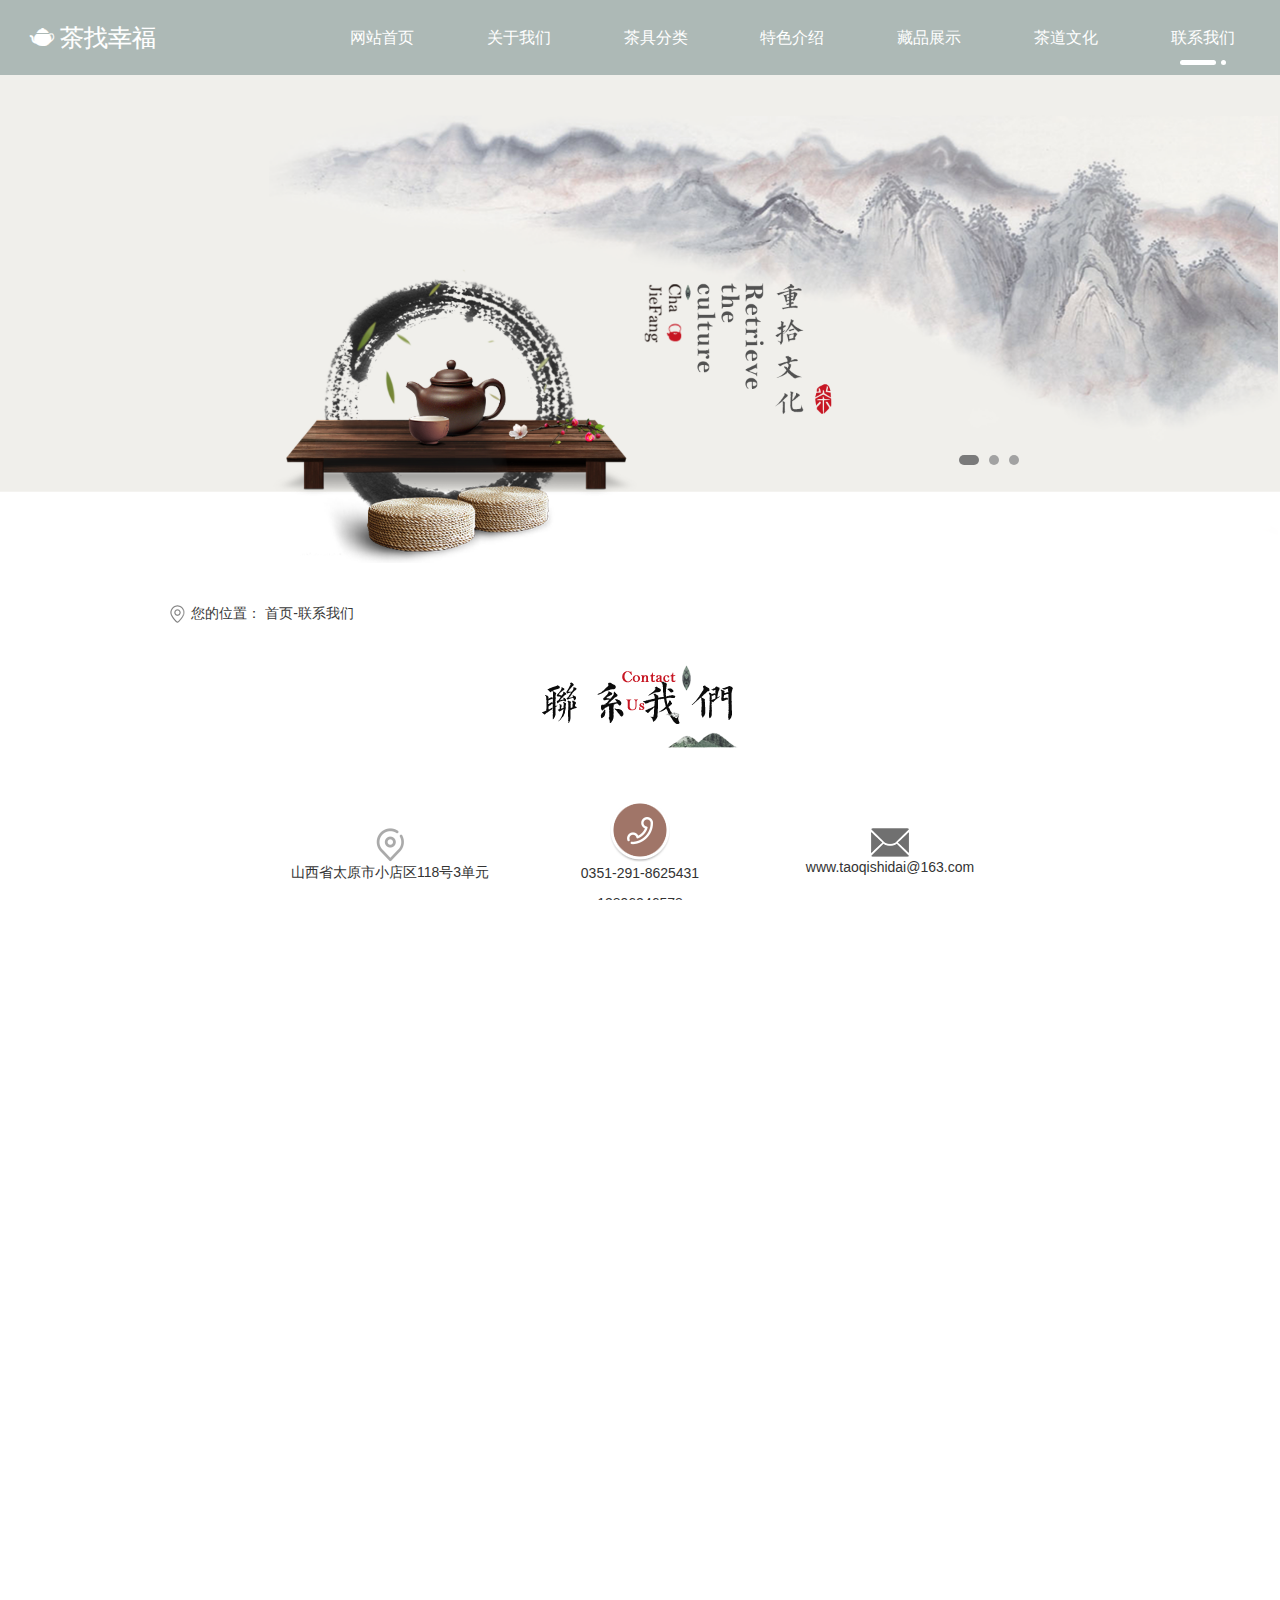
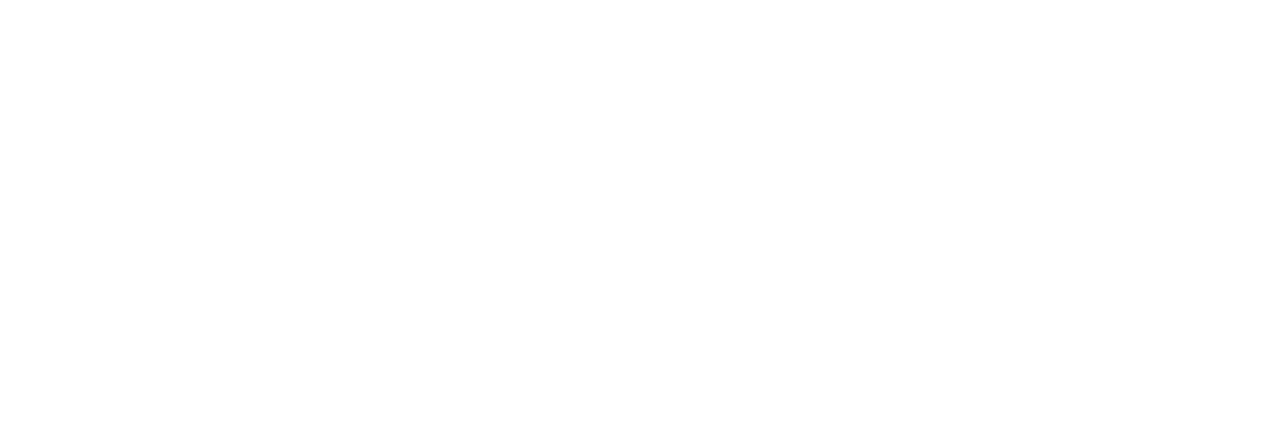
<file: contact.html>
﻿<!DOCTYPE html>
<html>
	<head>
		<meta charset="UTF-8">
		<title>联系我们</title>
		<meta http-equiv="X-UA-Compatible" content="IE=edge">
	    <meta name="viewport" content="width=device-width, initial-scale=1">
		<link rel="stylesheet" type="text/css" href="css/bootstrap.css"/>
		<link rel="stylesheet" type="text/css" href="css/contact.css"/>
		<link rel="stylesheet" type="text/css" href="css/jl-index.css"/>
		<script src="js/iscroll.js" type="text/javascript" charset="utf-8"></script>
		<script src="js/jquery.min.js" type="text/javascript" charset="utf-8"></script>
		<script src="js/bootstrap.min.js" type="text/javascript" charset="utf-8"></script>
		<script src="js/jl-index.js" type="text/javascript" charset="utf-8"></script>
	</head>
	<body>
		<header class="container header hidden-xs">
			<section class="row">
				<section class="col-xs-12 jl-topbar">
					<section class="col-xs-12 jl-nav">
						<section class="jl-logo col-xs-3"><a class="iconfont" href="">&#xe6c5; 茶找幸福</a></section>
						<section class="jl-menu col-xs-9">
							<a href="tea.html">网站首页</a>
							<a href="aboutMe.html">关于我们</a>
							<a href="tea-class.html">茶具分类</a>
							<a href="intro.html">特色介绍</a>
							<a href="cangpin.html">藏品展示</a>
							<a href="tea-culture.html">茶道文化</a>
							<a href="contact.html">联系我们</a>
						</section>
					</section>
				</section>
			</section>
			<section class="row">
				<section class="col-xs-12 jl-topbanner">
					<a href="tea-culture.html"><img src="img/jl-banner-1.png" class="img-responsive"/></a>
					<a href="tea-class.html"><img src="img/jl-banner-2.png" class="img-responsive"/></a>
					<a href="cangpin.html"><img src="img/jl-banner-3.png" class="img-responsive"/></a>
					<div class="jl-topbanner-spots">
						<div class="jl-spotshow"></div>
						<div></div>
						<div></div>
					</div>
				</section>
			</section>
		</header>
		<header class="container xheader hidden-sm hidden-md hidden-lg">
        	<section class="row">
        		<section class="col-xs-12 jlx-topbar">
        			<input type="text" placeholder="🔍 " />
        			<a class="iconfont" href="tea.html">&#xe60f;</a>
        		</section>
        	</section>
        </header>
        <section class="container xcontent hidden-sm hidden-md hidden-lg">
        	<section class="row">
        		<section class="col-xs-12 jlx-title">
        			<span>Tea to find </span>
        			<span>Happiness</span>
        			<a class="iconfont" href="">&#xe6c5;</a>
        			<a href="">茶找幸福</a>
        		</section>
        	</section>
			<section class="jlx-nav">
				<section class="row jlx-menu">
					<a href="aboutMe.html" class="col-xs-4">关于我们</a>
					<a href="tea-class.html" class="col-xs-4">茶具分类</a>
					<a href="intro.html" class="col-xs-4">特色介绍</a>
				</section>
				<section class="row jlx-menu">
					<a href="cangpin.html" class="col-xs-4">藏品展示</a>
					<a href="tea-culture.html" class="col-xs-4">茶道文化</a>
					<a href="contact.html" class="col-xs-4">联系我们</a>
				</section>
			</section>
        	<section class="row">
				<section class="col-xs-12 jlx-topbanner">
					<a href="tea-culture.html"><img src="img/jlx-banner-1.png" class="img-responsive"/></a>
					<a href="tea-class.html"><img src="img/jlx-banner-2.png" class="img-responsive"/></a>
					<a href="cangpin.html"><img src="img/jlx-banner-3.png" class="img-responsive"/></a>
					<div class="jlx-topbanner-spots">
						<div class="jlx-spotshow"></div>
						<div></div>
						<div></div>
					</div>
				</section>
			</section>
        </section>
		
		<div class="container">
			<div class="row contact-location">
	    		<div class="col-xs-12 col-md-8 col-md-push-1">
	    			<img src="img/where.png" alt="" /><span id="where">
	    				您的位置：
	    			<a href="tea.html">首页</a>-<a href="contact.html">联系我们</a>
	    			</span>  			
	    		</div>	
	    	</div>
			<div class="row">
				<div class="contact-title">
					<div class="col-md-8 col-md-push-2">
						<img src="img/contact-title.png"/>
					</div>
				</div>
				<div class="contact-us col-md-8 col-md-push-2">
					<div class="col-xs-12 col-md-4">
						<img src="img/contect-local.png"/>
						<p>山西省太原市小店区118号3单元</p>
					</div>
					<div class="col-xs-12 col-md-4">
						<img src="img/contect-tel.png"/>
						<p>0351-291-8625431</p>
						<p>13896246578</p>
					</div>
					<div class="col-xs-12 col-md-4">
						<img src="img/contect-email.png"/>
						<p>www.taoqishidai@163.com</p>
					</div>
				</div>
				<div class="map col-xs-12 col-md-8 col-md-push-2">
					<img src="img/contect-map.png"/>
				</div>
				<div class="contact-bottom col-md-8 col-md-push-2">
					<div class="col-xs-10 col-xs-push-1">
						<img src="img/class-bottom.png"/>
					</div>
					<div class="col-xs-12">
						<img src="img/contact-bottom.png"/>
					</div>					
				</div>
				<div class="form">
					<div class="col-xs-12 col-md-8 col-md-push-2">
						<div class="left col-xs-5 col-md-5">
							<input type="text" placeholder="姓名"/>
							<input type="email" placeholder="邮箱"/>
							<input type="tel" placeholder="电话"/>
						</div>
						<div class="right col-xs-7 col-md-7">
							<textarea></textarea>
						</div>
						<div class="button col-xs-12">
							<button>提交留言</button>
						</div>
					</div>
				</div>
			</div>
		</div>
		
		<!--大屏底部-->
		<footer class="jl-footer hidden-xs">
			<section class="jl-footerbar">
				<span>&copy;2015-2017 UEK.COM 版权所有</span>
					<a href="javascript:;">著作权与商标声明</a><span>|</span>
					<a href="javascript:;">法律声明</a><span>|</span>
					<a href="javascript:;">服务条款</a><span>|</span>
					<a href="javascript:;">隐私声明</a><span>|</span>
					<a href="aboutMe.html">关于我们</a><span>|</span>
					<a href="contact.html">联系我们</a><span>|</span>
					<a href="javascript:;">网站导航</a>
			</section>
			<section class="jl-eori">
				<p>晋ICP备 17111612号-1</p>
			</section>
		</footer>
		<footer class="jlx-footer hidden-sm hidden-md hidden-lg">
			<section class="jlx-footerbar">
				<span>&copy;2015-2017 UEK.COM 版权所有</span>
					<a href="javascript:;">著作权与商标声明</a><span>|</span>
					<a href="javascript:;">法律声明</a><span>|</span>
					<a href="javascript:;">服务条款</a><span>|</span>
					<a href="javascript:;">隐私声明</a><span>|</span>
					<a href="aboutMe.html">关于我们</a><span>|</span>
					<a href="contact.html">联系我们</a><span>|</span>
					<a href="javascript:;">网站导航</a>
			</section>
			<section class="jlx-eori">
				<p>晋ICP备 17111612号-1</p>
			</section>
		</footer>
	</body>
</html>
<script type="text/javascript">
	$('.jl-menu a:nth-child(7)').append('<div></div>').children().eq(0).addClass('jl-checkedr');
	$('.jl-menu a:nth-child(7)').append('<div></div>').children().eq(1).addClass('jl-checkedc');
</script>
</file>
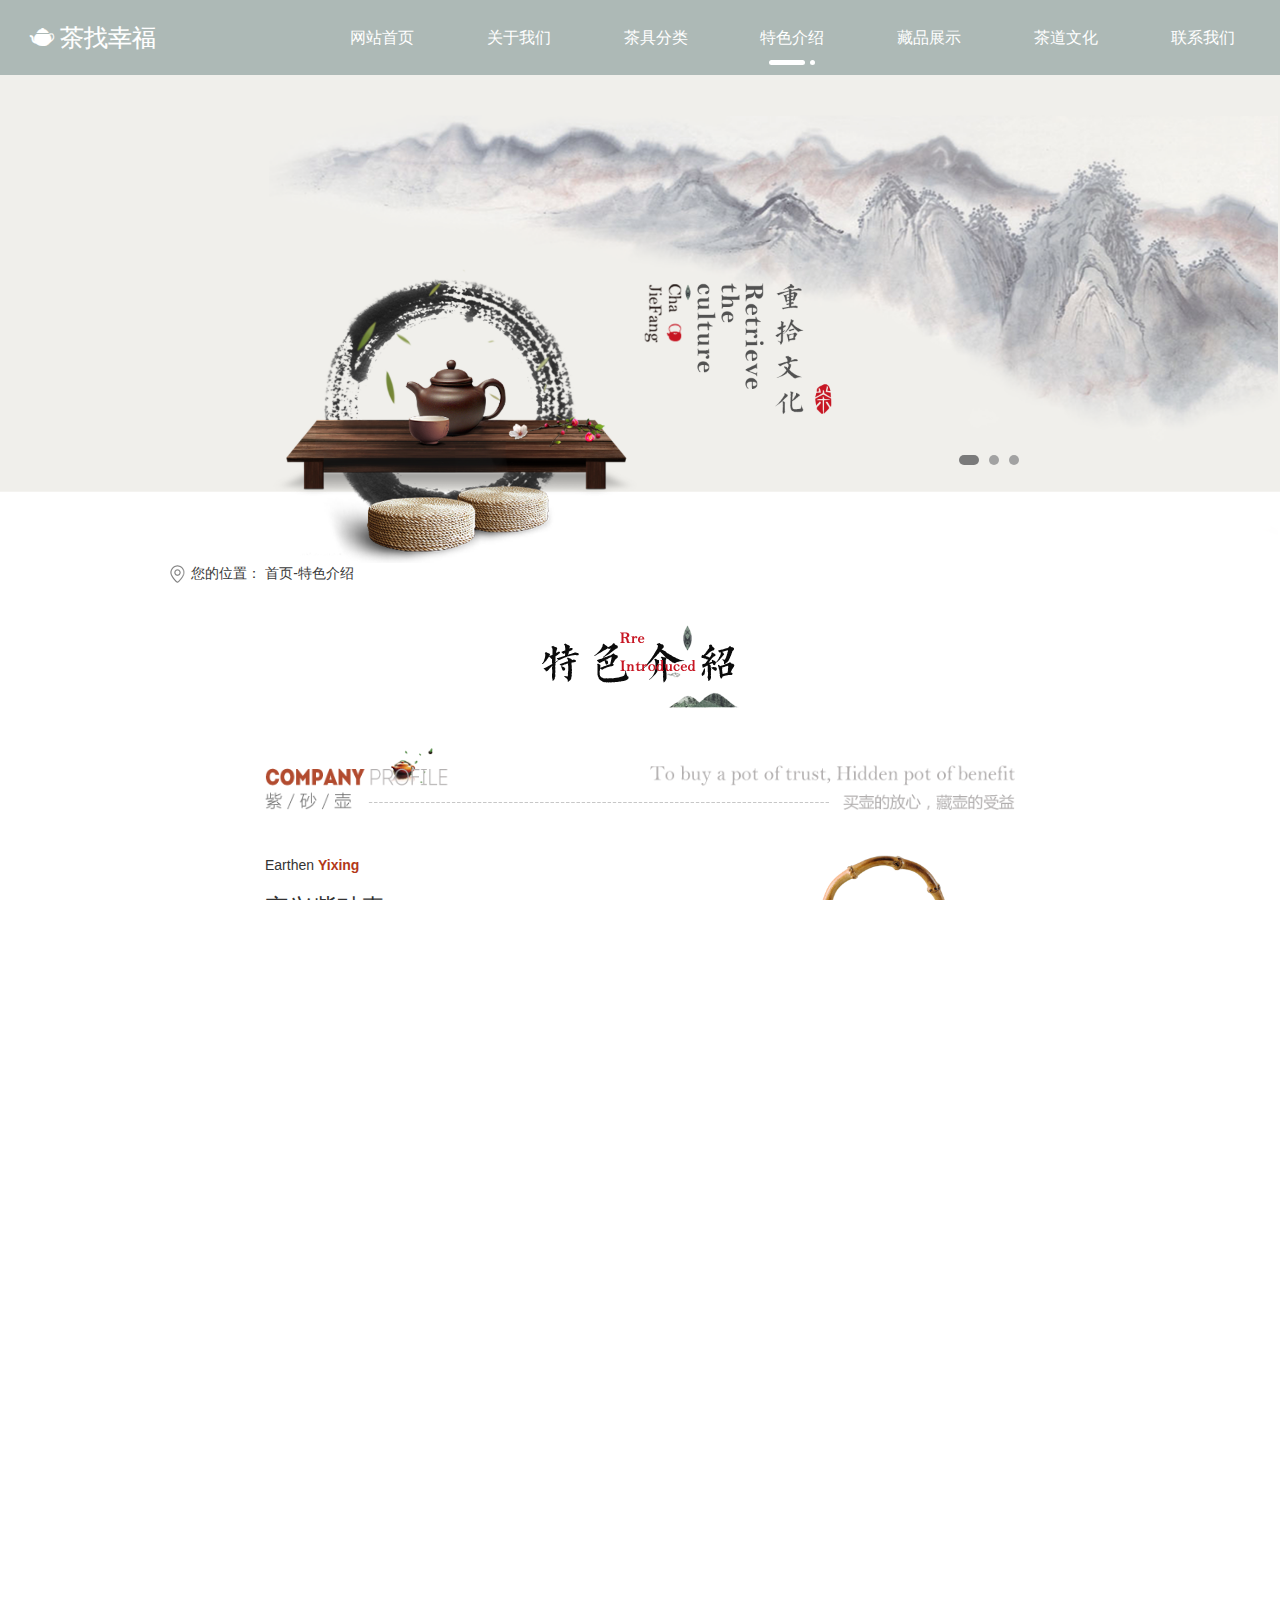
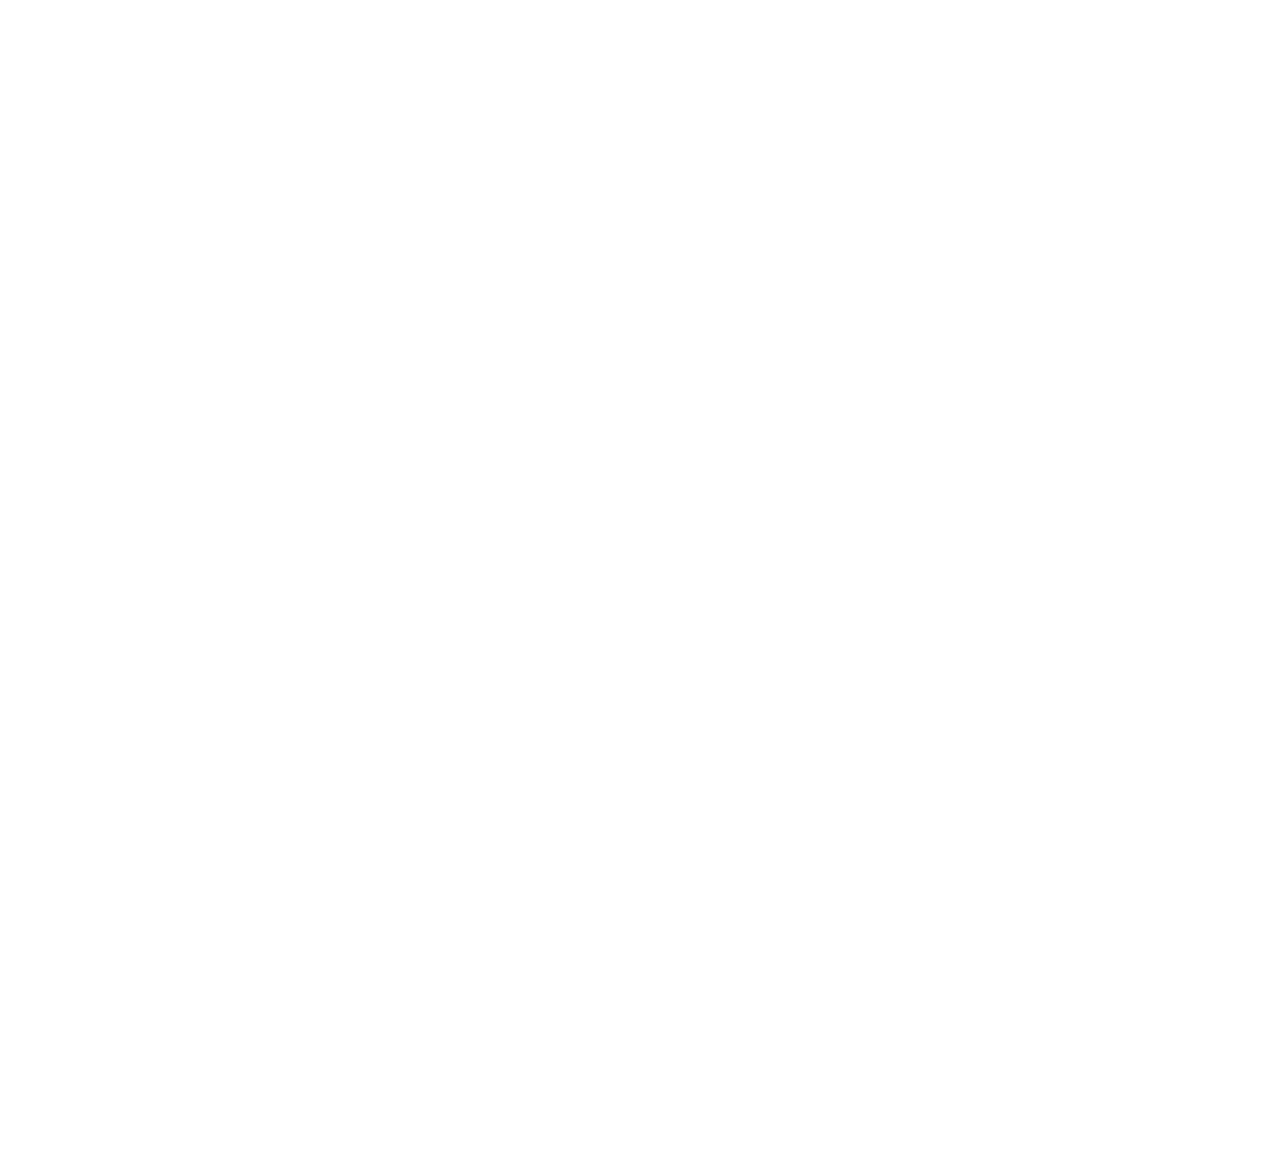
<file: intro.html>
<!DOCTYPE html>
<html>
	<head>
		<meta charset="UTF-8">
		<title>特色介绍</title>
		<meta http-equiv="X-UA-Compatible" content="IE=edge">
	    <meta name="viewport" content="width=device-width, initial-scale=1">
		<link rel="stylesheet" type="text/css" href="css/bootstrap.css"/>
		<link rel="stylesheet" type="text/css" href="css/intro.css"/>
		<link rel="stylesheet" type="text/css" href="css/jl-index.css"/>
		<script src="js/iscroll.js" type="text/javascript" charset="utf-8"></script>
		<script src="js/jquery.js" type="text/javascript" charset="utf-8"></script>
		<script src="js/bootstrap.min.js" type="text/javascript" charset="utf-8"></script>
		<script src="js/jl-index.js" type="text/javascript" charset="utf-8"></script>
	</head>
	<body>
		<header class="container header hidden-xs">
			<section class="row">
				<section class="col-xs-12 jl-topbar">
					<section class="col-xs-12 jl-nav">
						<section class="jl-logo col-xs-3"><a class="iconfont" href="">&#xe6c5; 茶找幸福</a></section>
						<section class="jl-menu col-xs-9">
							<a href="tea.html">网站首页</a>
							<a href="aboutMe.html">关于我们</a>
							<a href="tea-class.html">茶具分类</a>
							<a href="intro.html">特色介绍</a>
							<a href="cangpin.html">藏品展示</a>
							<a href="tea-culture.html">茶道文化</a>
							<a href="contact.html">联系我们</a>
						</section>
					</section>
				</section>
			</section>
			<section class="row">
				<section class="col-xs-12 jl-topbanner">
					<a href="tea-culture.html"><img src="img/jl-banner-1.png" class="img-responsive"/></a>
					<a href="tea-class.html"><img src="img/jl-banner-2.png" class="img-responsive"/></a>
					<a href="cangpin.html"><img src="img/jl-banner-3.png" class="img-responsive"/></a>
					<div class="jl-topbanner-spots">
						<div class="jl-spotshow"></div>
						<div></div>
						<div></div>
					</div>
				</section>
			</section>
		</header>
		<header class="container xheader hidden-sm hidden-md hidden-lg">
        	<section class="row">
        		<section class="col-xs-12 jlx-topbar">
        			<input type="text" placeholder="🔍 " />
        			<a class="iconfont" href="tea.html">&#xe60f;</a>
        		</section>
        	</section>
        </header>
        <section class="container xcontent hidden-sm hidden-md hidden-lg">
        	<section class="row">
        		<section class="col-xs-12 jlx-title">
        			<span>Tea to find </span>
        			<span>Happiness</span>
        			<a class="iconfont" href="">&#xe6c5;</a>
        			<a href="">茶找幸福</a>
        		</section>
        	</section>
			<section class="jlx-nav">
				<section class="row jlx-menu">
					<a href="aboutMe.html" class="col-xs-4">关于我们</a>
					<a href="tea-class.html" class="col-xs-4">茶具分类</a>
					<a href="intro.html" class="col-xs-4">特色介绍</a>
				</section>
				<section class="row jlx-menu">
					<a href="cangpin.html" class="col-xs-4">藏品展示</a>
					<a href="tea-culture.html" class="col-xs-4">茶道文化</a>
					<a href="contact.html" class="col-xs-4">联系我们</a>
				</section>
			</section>
        	<section class="row">
				<section class="col-xs-12 jlx-topbanner">
					<a href="tea-culture.html"><img src="img/jlx-banner-1.png" class="img-responsive"/></a>
					<a href="tea-class.html"><img src="img/jlx-banner-2.png" class="img-responsive"/></a>
					<a href="cangpin.html"><img src="img/jlx-banner-3.png" class="img-responsive"/></a>
					<div class="jlx-topbanner-spots">
						<div class="jlx-spotshow"></div>
						<div></div>
						<div></div>
					</div>
				</section>
			</section>
        </section>
        
		<div class="container">
			<div class="row intro-title">
	    		<div class="col-xs-12 col-sm-8 col-sm-push-1">
	    			<img src="img/where.png" alt="" /><span id="where">
	    				您的位置：
	    			<a href="tea.html">首页</a>-<a href="">特色介绍</a>
	    			</span>  			
	    		</div>	
	    	</div>
			<div class="row">
				<div class="title">
					<div class="int-title col-xs-12 col-md-8 col-md-push-2">
						<img src="img/int-title.png"/>
					</div>
					<div class="int-catalog col-xs-12 col-md-8 col-md-push-2">
						<img src="img/int-catalog.png"/>
					</div>					
				</div>
				<div class="con">
					<div class="top">
						<div class="text col-xs-12 col-md-4 col-md-push-2">
							<p class="title">Earthen <span>Yixing</span></p>
							<h3>宜兴紫砂壶</h3>
							<p class="con">用紫砂烧制的陶壶泡茶"既不夺香又无熟汤气"故用其泡茶，色香味皆蕴，尤能保味。由于其砂透气性能好含铁量高，茶壶盖制作严实合缝，茶汤久放不易变质，陈茶不馊，而且对人体亦有益处。用紫砂烧制的陶壶泡茶"既不夺香又无熟汤气"故用其泡茶，色香味皆蕴，尤能保味。由于其砂透气性能好含铁量高，茶壶盖制作严实合缝，茶汤久放不易变质，陈茶不馊，而且对人体亦有益处。</p>						
						</div>
						<div class="img col-xs-12 col-md-4 col-md-push-2">
							<img src="img/int1.png"/>
						</div>
					</div>					
					<div class="bottom col-xs-12 col-md-8 col-md-push-2">
						<p class="con">making sealed joint, tea soup for a long time put non-perishable, Chen tea not lousy, but also beneficial to human body.Make tea with violet arenaceous calcined clay POTS, "neither seize the incense, and no cooked soup gas" is to make tea with it, and accumulate, especially to keep.Due to its rich in iron, sand permeability good, lid making sealed joint, tea soup for a long time put non-perishable, Chen tea not lousy, but also beneficial to human body.</p>
					</div>
				</div>
				<div class="con">
					<div class="top">						
						<div class="text col-xs-12 col-md-4 col-md-push-6">
							<p class="title">Earthen <span>Yixing</span></p>
							<h3>宜兴紫砂壶</h3>
							<p class="con">用紫砂烧制的陶壶泡茶"既不夺香又无熟汤气"故用其泡茶，色香味皆蕴，尤能保味。由于其砂透气性能好含铁量高，茶壶盖制作严实合缝，茶汤久放不易变质，陈茶不馊，而且对人体亦有益处。用紫砂烧制的陶壶泡茶"既不夺香又无熟汤气"故用其泡茶，色香味皆蕴，尤能保味。由于其砂透气性能好含铁量高，茶壶盖制作严实合缝，茶汤久放不易变质，陈茶不馊，而且对人体亦有益处。</p>						
						</div>
						<div class="img col-xs-12 col-md-4 col-md-pull-2">
							<img src="img/int2.png"/>
						</div>
					</div>					
					<div class="bottom col-xs-12 col-md-8 col-md-push-2">
						<p class="con">making sealed joint, tea soup for a long time put non-perishable, Chen tea not lousy, but also beneficial to human body.Make tea with violet arenaceous calcined clay POTS, "neither seize the incense, and no cooked soup gas" is to make tea with it, and accumulate, especially to keep.Due to its rich in iron, sand permeability good, lid making sealed joint, tea soup for a long time put non-perishable, Chen tea not lousy, but also beneficial to human body.</p>
					</div>
				</div>
				<div class="con">
					<div class="top">
						<div class="text col-xs-12 col-md-4 col-md-push-2">
							<p class="title">Earthen <span>Yixing</span></p>
							<h3>宜兴紫砂壶</h3>
							<p class="con">用紫砂烧制的陶壶泡茶"既不夺香又无熟汤气"故用其泡茶，色香味皆蕴，尤能保味。由于其砂透气性能好含铁量高，茶壶盖制作严实合缝，茶汤久放不易变质，陈茶不馊，而且对人体亦有益处。用紫砂烧制的陶壶泡茶"既不夺香又无熟汤气"故用其泡茶，色香味皆蕴，尤能保味。由于其砂透气性能好含铁量高，茶壶盖制作严实合缝，茶汤久放不易变质，陈茶不馊，而且对人体亦有益处。</p>						
						</div>
						<div class="img col-xs-12 col-md-4 col-md-push-2">
							<img src="img/int3.png"/>
						</div>
					</div>					
					<div class="bottom col-xs-12 col-md-8 col-md-push-2">
						<p class="con">making sealed joint, tea soup for a long time put non-perishable, Chen tea not lousy, but also beneficial to human body.Make tea with violet arenaceous calcined clay POTS, "neither seize the incense, and no cooked soup gas" is to make tea with it, and accumulate, especially to keep.Due to its rich in iron, sand permeability good, lid making sealed joint, tea soup for a long time put non-perishable, Chen tea not lousy, but also beneficial to human body.</p>
					</div>
				</div>
				<div class="con">
					<div class="top">						
						<div class="text col-xs-12 col-md-4 col-md-push-6">
							<p class="title">Earthen <span>Yixing</span></p>
							<h3>宜兴紫砂壶</h3>
							<p class="con">用紫砂烧制的陶壶泡茶"既不夺香又无熟汤气"故用其泡茶，色香味皆蕴，尤能保味。由于其砂透气性能好含铁量高，茶壶盖制作严实合缝，茶汤久放不易变质，陈茶不馊，而且对人体亦有益处。用紫砂烧制的陶壶泡茶"既不夺香又无熟汤气"故用其泡茶，色香味皆蕴，尤能保味。由于其砂透气性能好含铁量高，茶壶盖制作严实合缝，茶汤久放不易变质，陈茶不馊，而且对人体亦有益处。</p>						
						</div>
						<div class="img col-xs-12 col-md-4 col-md-pull-2">
							<img src="img/int4.png"/>
						</div>
					</div>					
					<div class="bottom col-xs-12 col-md-8 col-md-push-2">
						<p class="con">making sealed joint, tea soup for a long time put non-perishable, Chen tea not lousy, but also beneficial to human body.Make tea with violet arenaceous calcined clay POTS, "neither seize the incense, and no cooked soup gas" is to make tea with it, and accumulate, especially to keep.Due to its rich in iron, sand permeability good, lid making sealed joint, tea soup for a long time put non-perishable, Chen tea not lousy, but also beneficial to human body.</p>
					</div>
				</div>
				<div class="bottom col-xs-10 col-xs-push-1 col-md-8 col-md-push-2">
					<img src="img/int-bottom.png"/>
				</div>
			</div>
		</div>
		<!--大屏底部-->
		<footer class="jl-footer hidden-xs">
			<section class="jl-footerbar">
				<span>&copy;2015-2017 UEK.COM 版权所有</span>
					<a href="javascript:;">著作权与商标声明</a><span>|</span>
					<a href="javascript:;">法律声明</a><span>|</span>
					<a href="javascript:;">服务条款</a><span>|</span>
					<a href="javascript:;">隐私声明</a><span>|</span>
					<a href="aboutMe.html">关于我们</a><span>|</span>
					<a href="contact.html">联系我们</a><span>|</span>
					<a href="javascript:;">网站导航</a>
			</section>
			<section class="jl-eori">
				<p>晋ICP备 17111612号-1</p>
			</section>
		</footer>
		<footer class="jlx-footer hidden-sm hidden-md hidden-lg">
			<section class="jlx-footerbar">
				<span>&copy;2015-2017 UEK.COM 版权所有</span>
					<a href="javascript:;">著作权与商标声明</a><span>|</span>
					<a href="javascript:;">法律声明</a><span>|</span>
					<a href="javascript:;">服务条款</a><span>|</span>
					<a href="javascript:;">隐私声明</a><span>|</span>
					<a href="aboutMe.html">关于我们</a><span>|</span>
					<a href="contact.html">联系我们</a><span>|</span>
					<a href="javascript:;">网站导航</a>
			</section>
			<section class="jlx-eori">
				<p>晋ICP备 17111612号-1</p>
			</section>
		</footer>
	</body>
</html>
<script type="text/javascript">
	$('.jl-menu a:nth-child(4)').append('<div></div>').children().eq(0).addClass('jl-checkedr');
	$('.jl-menu a:nth-child(4)').append('<div></div>').children().eq(1).addClass('jl-checkedc');
</script>
</file>
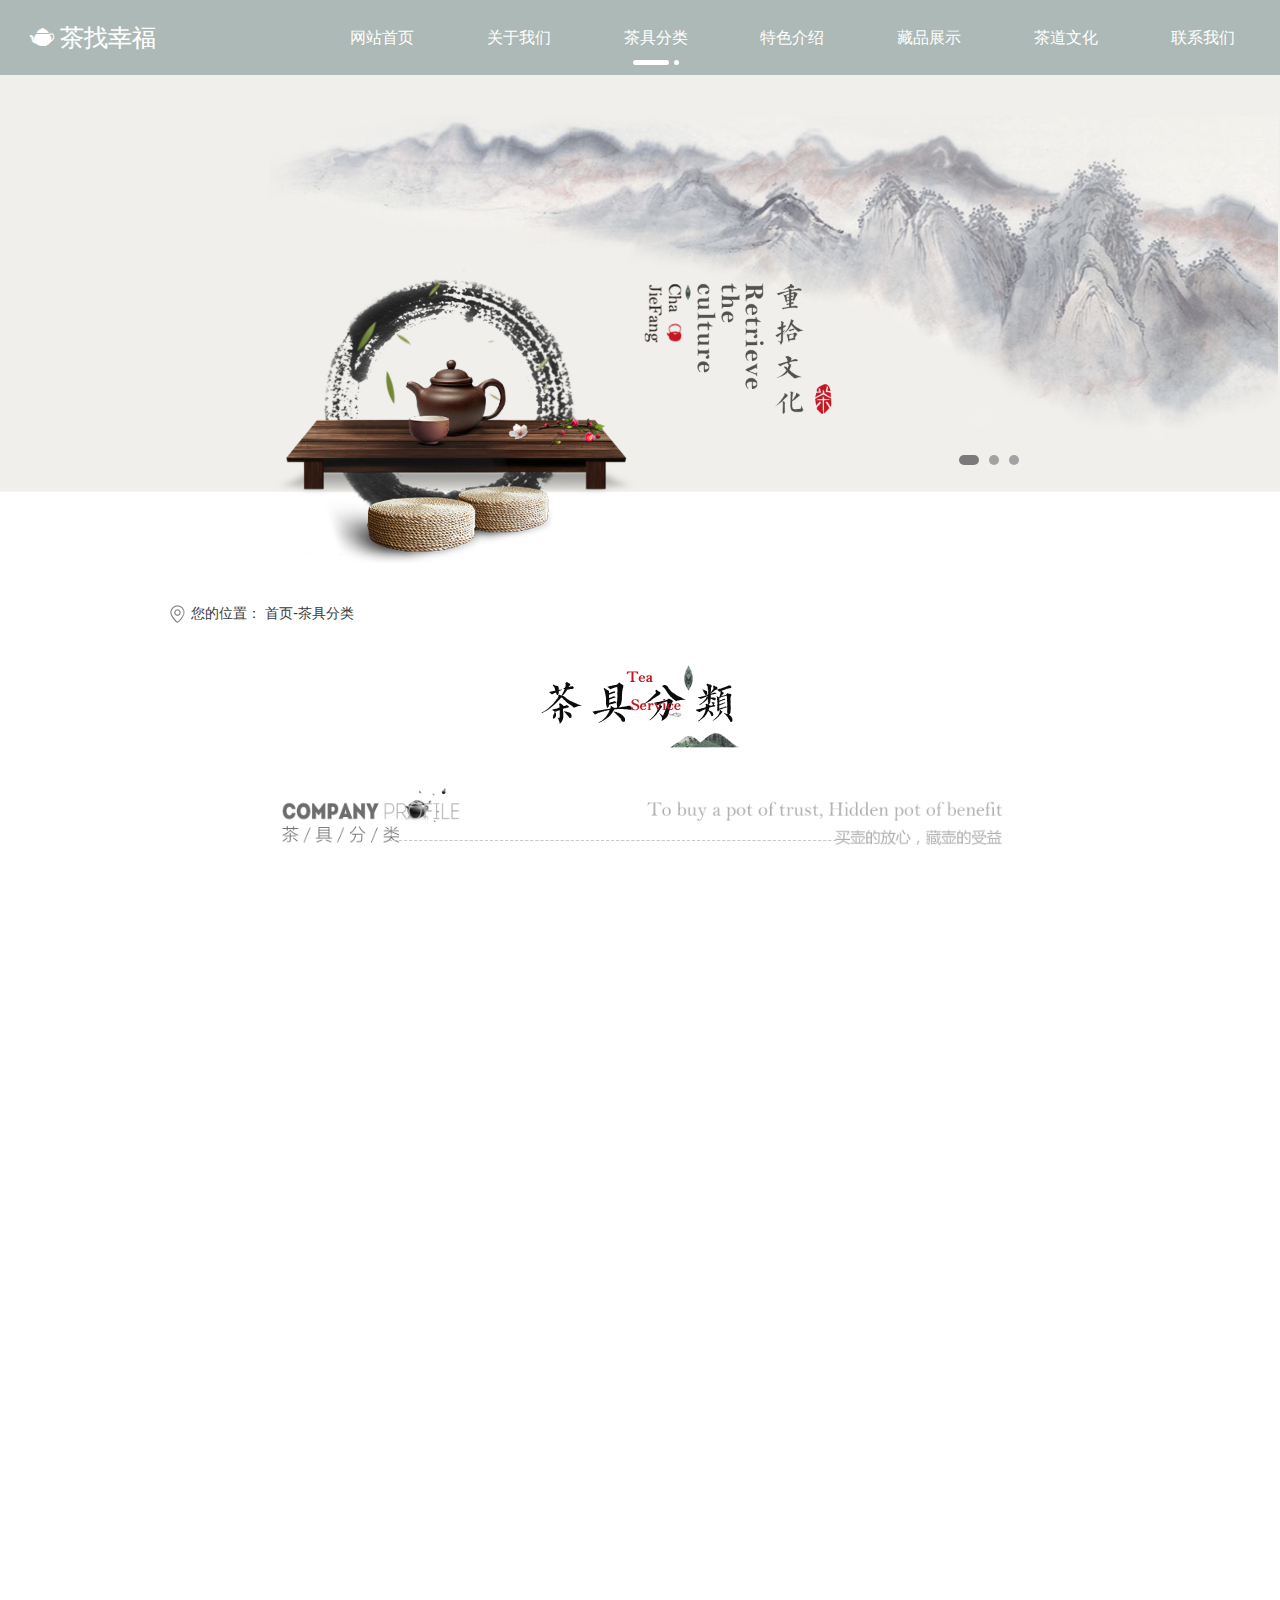
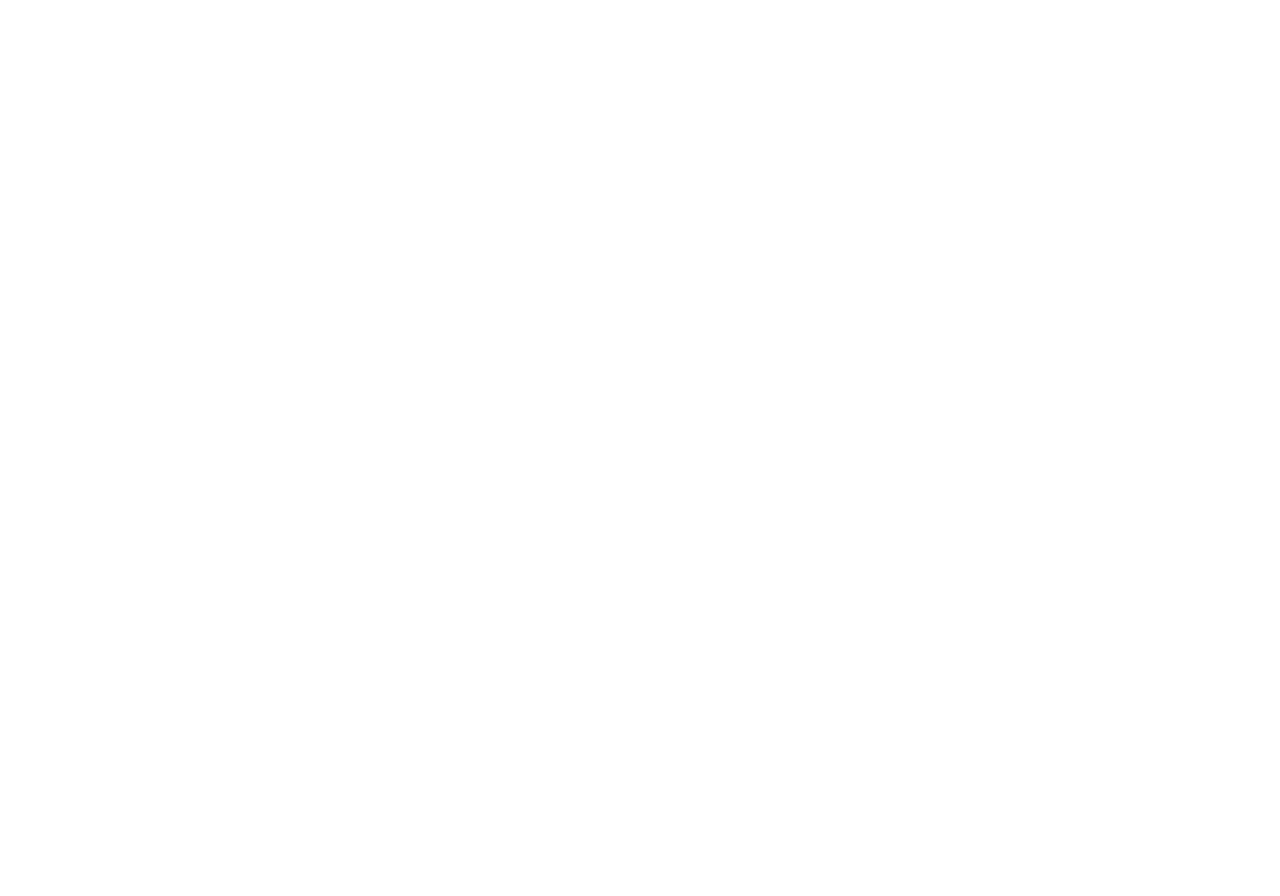
<file: tea-class.html>
<!DOCTYPE html>
<html>
	<head>
		<meta charset="UTF-8">
		<title>茶具分类</title>
		<meta http-equiv="X-UA-Compatible" content="IE=edge">
	    <meta name="viewport" content="width=device-width, initial-scale=1">
		<link rel="stylesheet" type="text/css" href="css/bootstrap.css"/>
		<link rel="stylesheet" href="css/tea-class.css"/>
		<link rel="stylesheet" type="text/css" href="css/jl-index.css"/>
		<script src="js/iscroll.js" type="text/javascript" charset="utf-8"></script>
		<script src="js/jquery.min.js" type="text/javascript" charset="utf-8"></script>
		<script src="js/bootstrap.min.js" type="text/javascript" charset="utf-8"></script>
		<script src="js/jl-index.js" type="text/javascript" charset="utf-8"></script>
	</head>
	<body>
		<header class="container header hidden-xs">
			<section class="row">
				<section class="col-xs-12 jl-topbar">
					<section class="col-xs-12 jl-nav">
						<section class="jl-logo col-xs-3"><a class="iconfont" href="tea.html">&#xe6c5; 茶找幸福</a></section>
						<section class="jl-menu col-xs-9">
							<a href="tea.html">网站首页</a>
							<a href="aboutMe.html">关于我们</a>
							<a href="tea-class.html">茶具分类</a>
							<a href="intro.html">特色介绍</a>
							<a href="cangpin.html">藏品展示</a>
							<a href="tea-culture.html">茶道文化</a>
							<a href="contact.html">联系我们</a>
						</section>
					</section>
				</section>
			</section>
			<section class="row">
				<section class="col-xs-12 jl-topbanner">
					<a href="tea-culture.html"><img src="img/jl-banner-1.png" class="img-responsive"/></a>
					<a href="tea-class.html"><img src="img/jl-banner-2.png" class="img-responsive"/></a>
					<a href="cangpin.html"><img src="img/jl-banner-3.png" class="img-responsive"/></a>
					<div class="jl-topbanner-spots">
						<div class="jl-spotshow"></div>
						<div></div>
						<div></div>
					</div>
				</section>
			</section>
		</header>
		<header class="container xheader hidden-sm hidden-md hidden-lg">
        	<section class="row">
        		<section class="col-xs-12 jlx-topbar">
        			<input type="text" placeholder="🔍 " />
        			<a class="iconfont" href="tea.html">&#xe60f;</a>
        		</section>
        	</section>
        </header>
        <section class="container xcontent hidden-sm hidden-md hidden-lg">
        	<section class="row">
        		<section class="col-xs-12 jlx-title">
        			<span>Tea to find </span>
        			<span>Happiness</span>
        			<a class="iconfont" href="tea.html">&#xe6c5;</a>
        			<a href="javascript:;">茶找幸福</a>
        		</section>
        	</section>
			<section class="jlx-nav">
				<section class="row jlx-menu">
					<a href="aboutMe.html" class="col-xs-4">关于我们</a>
					<a href="tea-class.html" class="col-xs-4">茶具分类</a>
					<a href="intro.html" class="col-xs-4">特色介绍</a>
				</section>
				<section class="row jlx-menu">
					<a href="cangpin.html" class="col-xs-4">藏品展示</a>
					<a href="tea-culture.html" class="col-xs-4">茶道文化</a>
					<a href="contact.html" class="col-xs-4">联系我们</a>
				</section>
			</section>
        	<section class="row">
				<section class="col-xs-12 jlx-topbanner">
					<a href="tea-culture.html"><img src="img/jlx-banner-1.png" class="img-responsive"/></a>
					<a href="tea-class.html"><img src="img/jlx-banner-2.png" class="img-responsive"/></a>
					<a href="cangpin.html"><img src="img/jlx-banner-3.png" class="img-responsive"/></a>
					<div class="jlx-topbanner-spots">
						<div class="jlx-spotshow"></div>
						<div></div>
						<div></div>
					</div>
				</section>
			</section>
        </section>
        
		<div class="container">
			<div class="row con">
	    		<div class="col-xs-12 col-md-8 col-sm-push-1">
	    			<img src="img/where.png" alt="" /><span id="where">
	    				您的位置：
	    			<a href="tea.html">首页</a>-<a href="javascript:;">茶具分类</a>
	    			</span>  			
	    		</div>	
	    	</div>
			<div class="row con">
				<div class="catalog col-xs-12 col-md-12">
					<img src="img/catalog.png"/>
				</div>
				<div class="col-xs-12 col-md-8 col-md-push-2">
					<img class="title" src="img/class-title.png"/>
				</div>
			</div>
			<div class="row con">
				<div class="col-xs-12 col-md-4 col-md-push-2">
					<div class="imgbox">
						<a href="class-detail.html">
							<img class="title" src="img/class1.png"/>
						</a>
					</div>
				</div>
				<div class="col-xs-12 col-md-4 col-md-offset-2">
					<div class="con">
						<h3>白瓷壶</h3>
						<p>Green CiHu</p>
						<img src="img/class-line.png"/>
						<p class="con">公司以超前的设计理念和完善的配套加工能力，针对国内外陶瓷礼品市场，设计开发，陶瓷马克杯，陶瓷广告杯，使用其他同类产品不具备的为全国各大酒店宾馆定制消毒餐具的首选。</p>
						<p class="con">The design idea of the company to advance and improve the supporting ability of and other similar products do not of and other similarhave.of lead and cadmium resistance, </p>
						<img src="img/class-line.png"/>
					</div>					
				</div>				
			</div>
			<div class="row con">
				<div class="col-xs-12 col-md-4 col-md-push-2">
					<div class="imgbox">
						<a href="class-detail.html">
							<img class="title" src="img/class2.png"/>
						</a>
					</div>
				</div>
				<div class="col-xs-12 col-md-4 col-md-offset-2">
					<div class="con">
						<h3>纯银壶</h3>
						<p>Sterling Pot</p>
						<img src="img/class-line.png"/>
						<p class="con">公司以超前的设计理念和完善的配套加工能力，针对国内外陶瓷礼品市场，设计开发，陶瓷马克杯，陶瓷广告杯，使用其他同类产品不具备的为全国各大酒店宾馆定制消毒餐具的首选。</p>
						<p class="con">The design idea of the company to advance and improve the supporting ability of and other similar products do not of and other similarhave.of lead and cadmium resistance, </p>
						<img src="img/class-line.png"/>
					</div>					
				</div>				
			</div>
			<div class="row con">
				<div class="col-xs-12 col-md-4 col-md-push-2">
					<div class="imgbox">
						<a href="class-detail.html">
							<img class="title" src="img/class3.png"/>
						</a>
					</div>
				</div>
				<div class="col-xs-12 col-md-4 col-md-offset-2">
					<div class="con">
						<h3>紫砂壶</h3>
						<p>Enameled Pot</p>
						<img src="img/class-line.png"/>
						<p class="con">公司以超前的设计理念和完善的配套加工能力，针对国内外陶瓷礼品市场，设计开发，陶瓷马克杯，陶瓷广告杯，使用其他同类产品不具备的为全国各大酒店宾馆定制消毒餐具的首选。</p>
						<p class="con">The design idea of the company to advance and improve the supporting ability of and other similar products do not of and other similarhave.of lead and cadmium resistance, </p>
						<img src="img/class-line.png"/>
					</div>					
				</div>				
			</div>
			<div class="row con">
				<div class="col-xs-12 col-md-4 col-md-push-2">
					<div class="imgbox">
						<a href="class-detail.html">
							<img class="title" src="img/class4.png"/>
						</a>
					</div>
				</div>
				<div class="col-xs-12 col-md-4 col-md-offset-2">
					<div class="con">
						<h3>玻璃壶</h3>
						<p>Glass Tea Set</p>
						<img src="img/class-line.png"/>
						<p class="con">公司以超前的设计理念和完善的配套加工能力，针对国内外陶瓷礼品市场，设计开发，陶瓷马克杯，陶瓷广告杯，使用其他同类产品不具备的为全国各大酒店宾馆定制消毒餐具的首选。</p>
						<p class="con">The design idea of the company to advance and improve the supporting ability of and other similar products do not of and other similarhave.of lead and cadmium resistance, </p>
						<img src="img/class-line.png"/>
					</div>					
				</div>				
			</div>
			<div class="row con">
				<div class="bottom col-xs-10 col-xs-push-1 col-md-12">
					<img src="img/class-bottom.png"/>
				</div>
			</div>			
		</div>
		<!--大屏底部-->
		<footer class="jl-footer hidden-xs">
			<section class="jl-footerbar">
				<span>&copy;2015-2017 UEK.COM 版权所有</span>
					<a href="javascript:;">著作权与商标声明</a><span>|</span>
					<a href="javascript:;">法律声明</a><span>|</span>
					<a href="javascript:;">服务条款</a><span>|</span>
					<a href="javascript:;">隐私声明</a><span>|</span>
					<a href="aboutMe.html">关于我们</a><span>|</span>
					<a href="contact.html">联系我们</a><span>|</span>
					<a href="javascript:;">网站导航</a>
			</section>
			<section class="jl-eori">
				<p>晋ICP备 17111612号-1</p>
			</section>
		</footer>
		<footer class="jlx-footer hidden-sm hidden-md hidden-lg">
			<section class="jlx-footerbar">
				<span>&copy;2015-2017 UEK.COM 版权所有</span>
					<a href="javascript:;">著作权与商标声明</a><span>|</span>
					<a href="javascript:;">法律声明</a><span>|</span>
					<a href="javascript:;">服务条款</a><span>|</span>
					<a href="javascript:;">隐私声明</a><span>|</span>
					<a href="aboutMe.html">关于我们</a><span>|</span>
					<a href="contact.html">联系我们</a><span>|</span>
					<a href="javascript:;">网站导航</a>
			</section>
			<section class="jlx-eori">
				<p>晋ICP备 17111612号-1</p>
			</section>
		</footer>
	</body>
</html>
<script type="text/javascript">
	$('.jl-menu a:nth-child(3)').append('<div></div>').children().eq(0).addClass('jl-checkedr');
	$('.jl-menu a:nth-child(3)').append('<div></div>').children().eq(1).addClass('jl-checkedc');
</script>
</file>
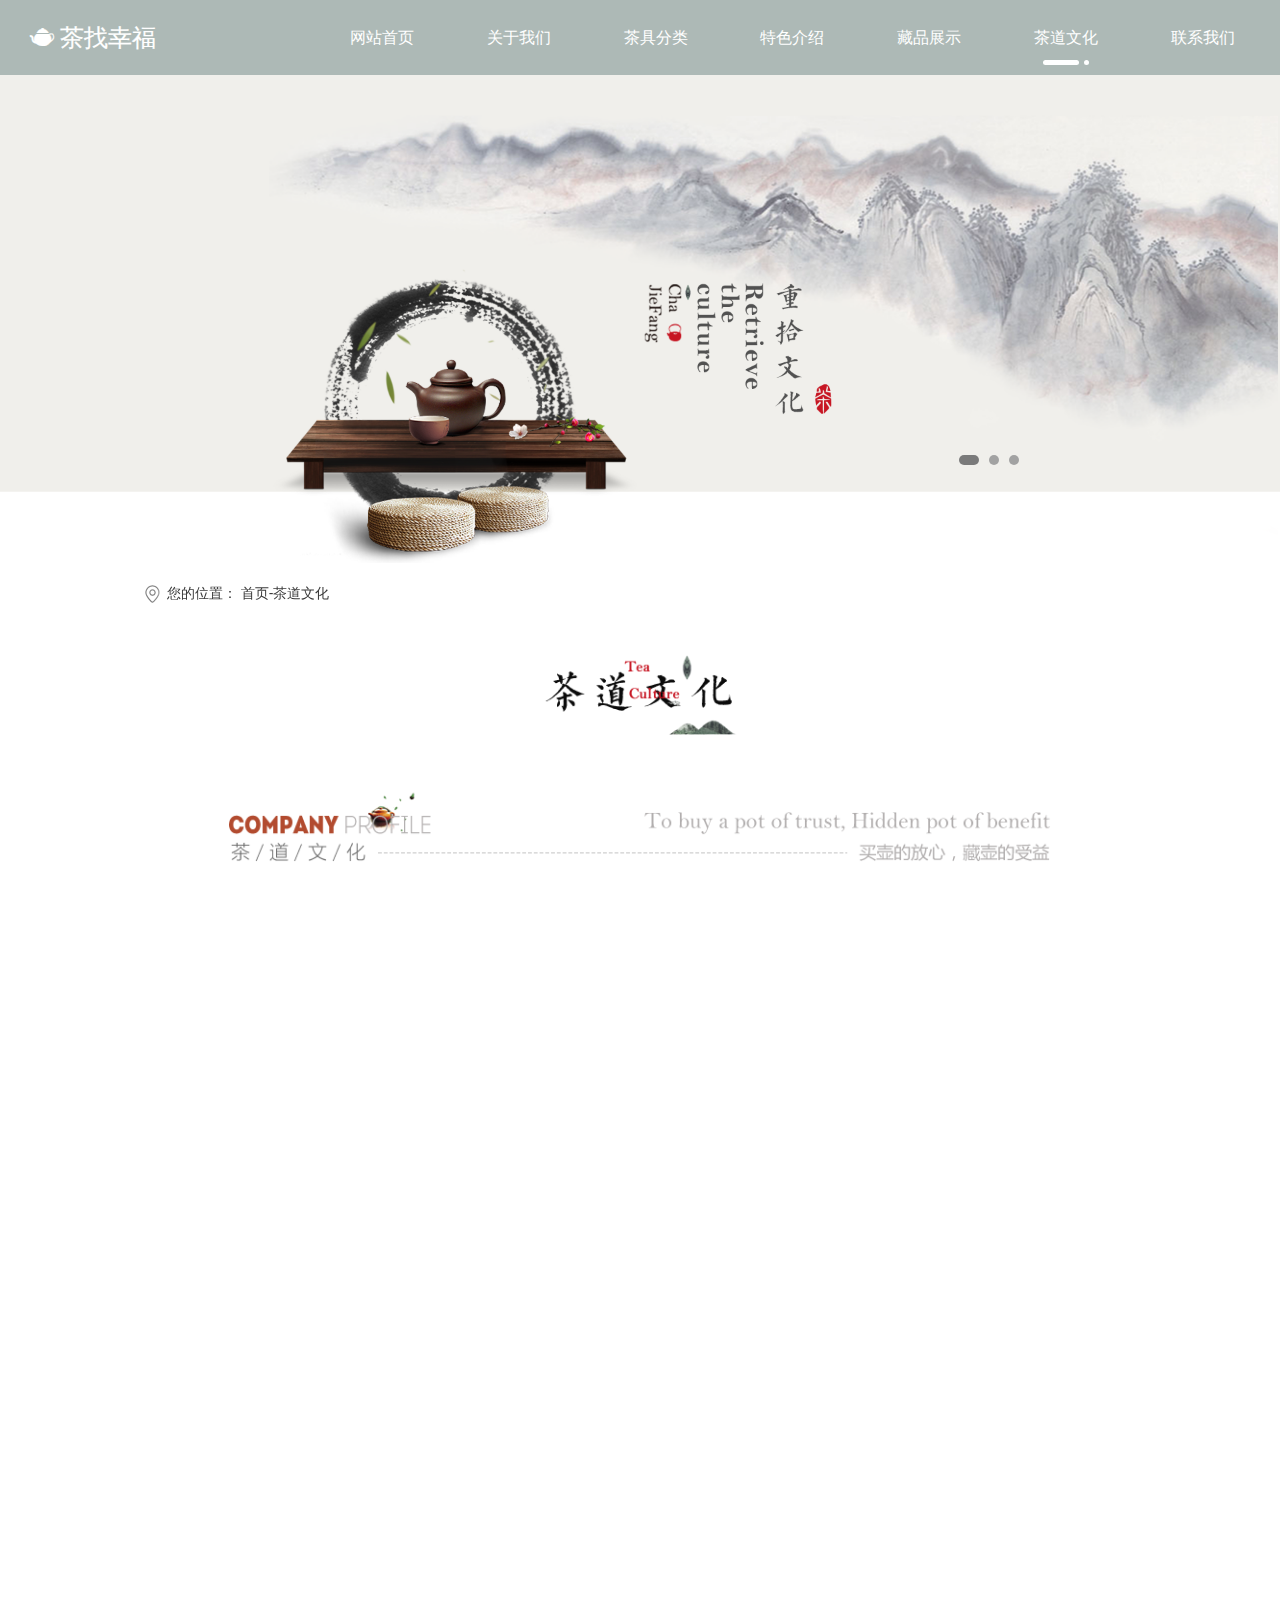
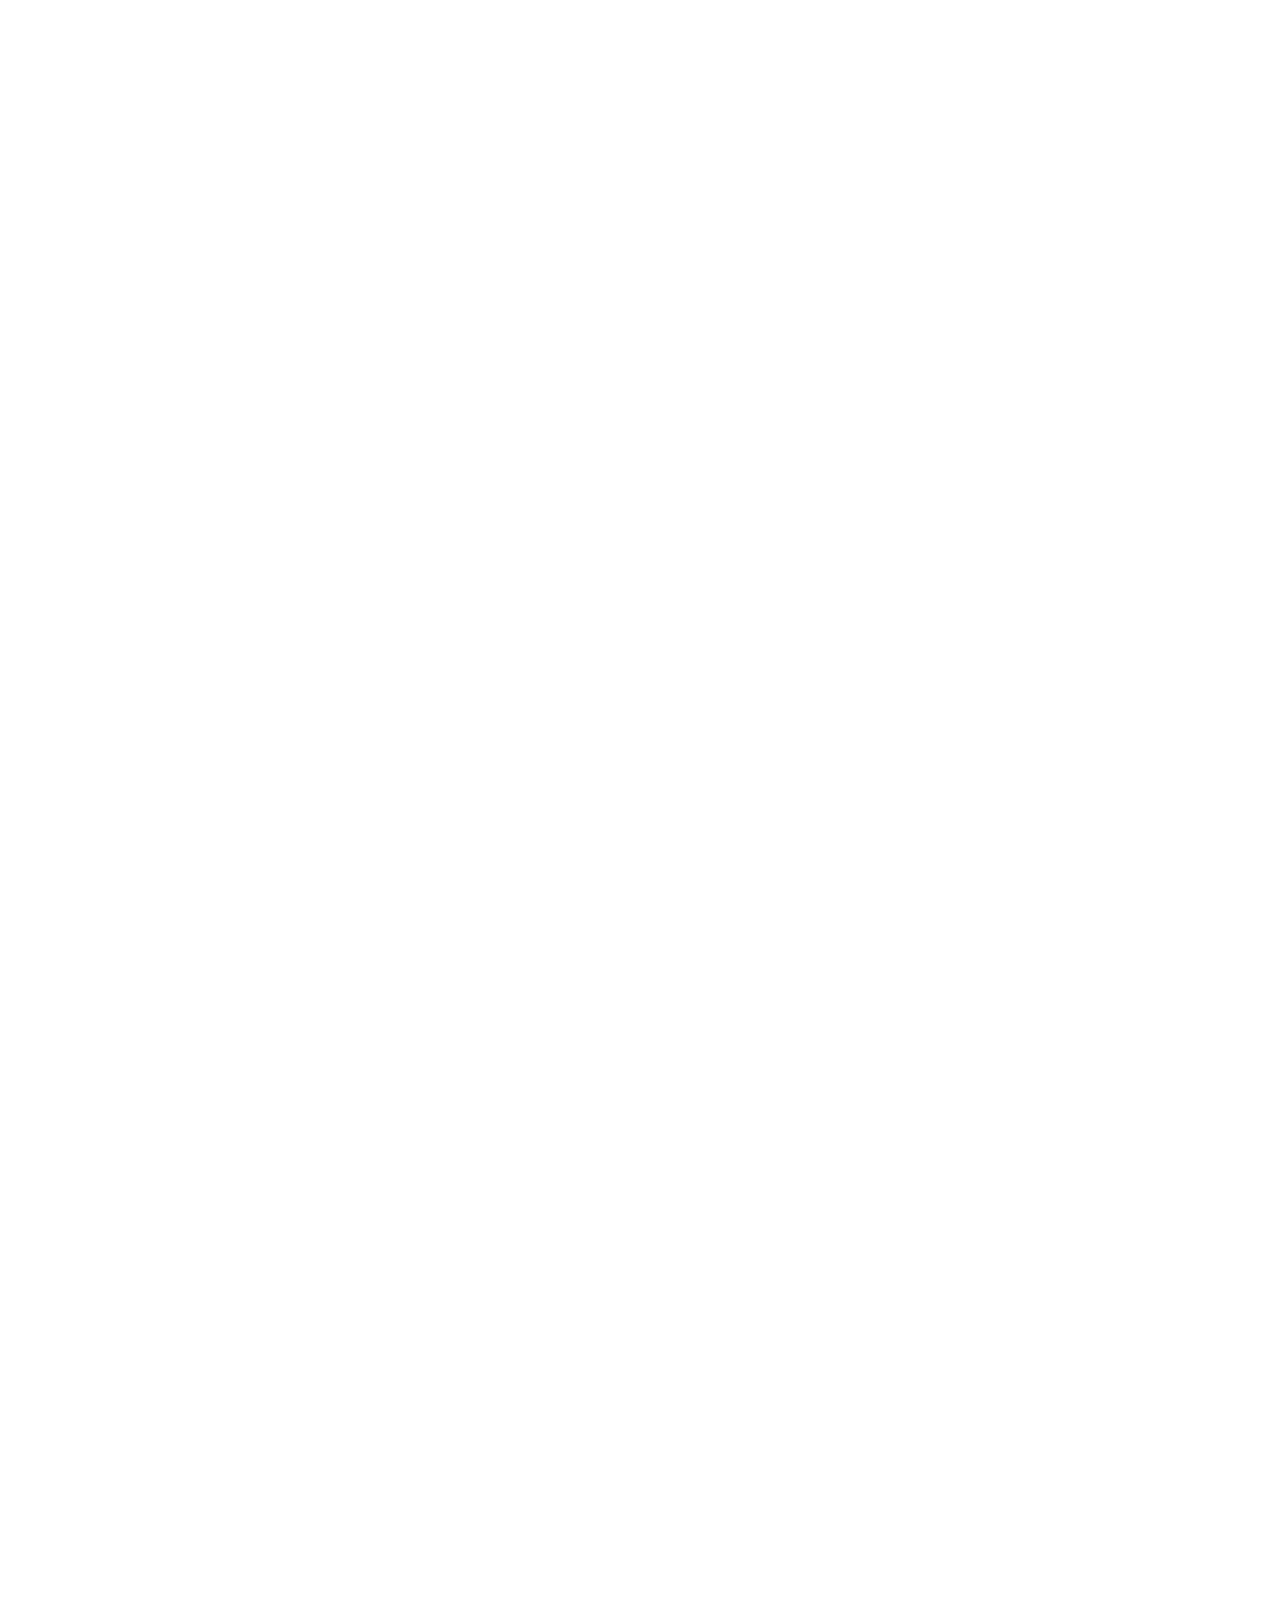
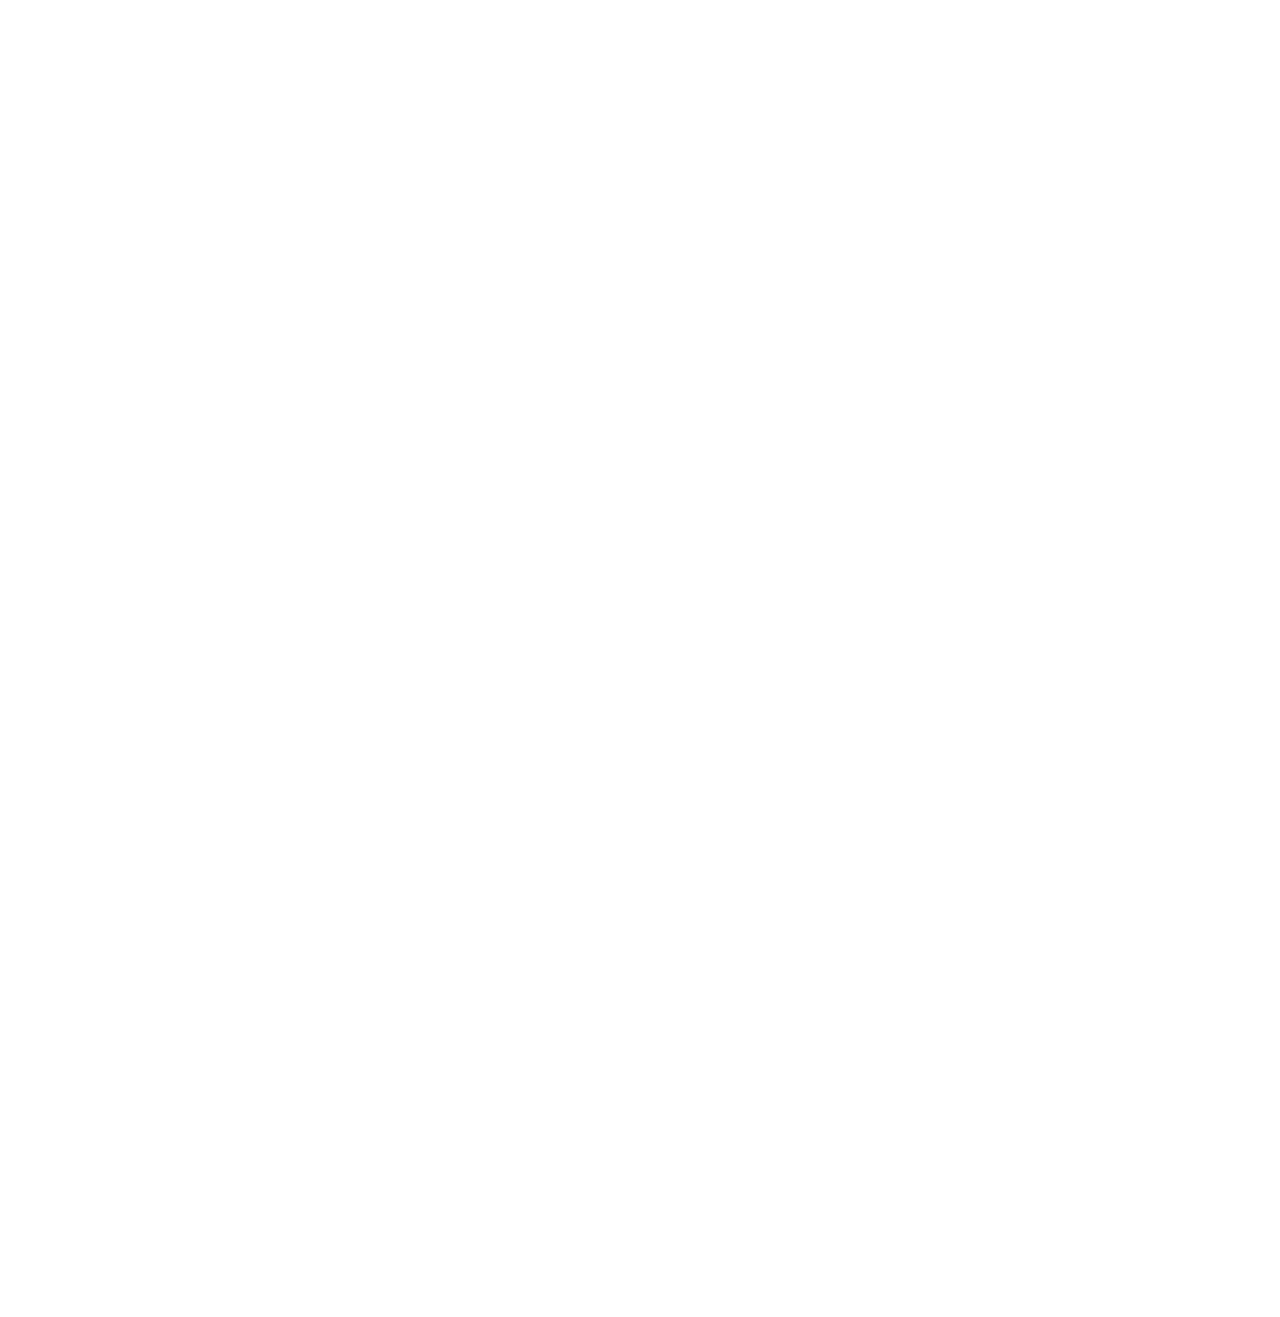
<file: tea-culture.html>
<!DOCTYPE html>
<html>
	<head>
		<meta charset="UTF-8">
		<title></title>
	    <meta http-equiv="X-UA-Compatible" content="IE=edge">
	    <meta name="viewport" content="width=device-width, initial-scale=1">
	    <link href="css/bootstrap.css" rel="stylesheet">
		<link rel="stylesheet" type="text/css" href="css/tea-culture.css"/>
		<script src="js/jquery.min.js" type="text/javascript" charset="utf-8"></script>	
		<script src="js/jl-index.js" type="text/javascript" charset="utf-8"></script>
		<link rel="stylesheet" type="text/css" href="css/jl-index.css"/>
	</head>
	<body>
		<header class="container header hidden-xs">
			<section class="row">
				<section class="col-xs-12 jl-topbar">
					<section class="col-xs-12 jl-nav">
						<section class="jl-logo col-xs-3"><a class="iconfont" href="tea.html">&#xe6c5; 茶找幸福</a></section>
						<section class="jl-menu col-xs-9">
							<a href="tea.html">网站首页</a>
							<a href="aboutMe.html">关于我们</a>
							<a href="tea-class.html">茶具分类</a>
							<a href="intro.html">特色介绍</a>
							<a href="cangpin.html">藏品展示</a>
							<a href="tea-culture.html">茶道文化</a>
							<a href="contact.html">联系我们</a>
						</section>
					</section>
				</section>
			</section>
			<section class="row">
				<section class="col-xs-12 jl-topbanner">
					<a href="tea-culture.html"><img src="img/jl-banner-1.png" class="img-responsive"/></a>
					<a href="tea-class.html"><img src="img/jl-banner-2.png" class="img-responsive"/></a>
					<a href="cangpin.html"><img src="img/jl-banner-3.png" class="img-responsive"/></a>
					<div class="jl-topbanner-spots">
						<div class="jl-spotshow"></div>
						<div></div>
						<div></div>
					</div>
				</section>
			</section>
		</header>
		<header class="container xheader hidden-sm hidden-md hidden-lg">
        	<section class="row">
        		<section class="col-xs-12 jlx-topbar">
        			<input type="text" placeholder="🔍 " />
        			<a class="iconfont" href="tea.html">&#xe60f;</a>
        		</section>
        	</section>
        </header>
        <section class="container xcontent hidden-sm hidden-md hidden-lg">
        	<section class="row">
        		<section class="col-xs-12 jlx-title">
        			<span>Tea to find </span>
        			<span>Happiness</span>
        			<a class="iconfont" href="tea.html">&#xe6c5;</a>
        			<a href="javascript:;">茶找幸福</a>
        		</section>
        	</section>
			<section class="jlx-nav">
				<section class="row jlx-menu">
					<a href="aboutMe.html" class="col-xs-4">关于我们</a>
					<a href="tea-class.html" class="col-xs-4">茶具分类</a>
					<a href="intro.html" class="col-xs-4">特色介绍</a>
				</section>
				<section class="row jlx-menu">
					<a href="cangpin.html" class="col-xs-4">藏品展示</a>
					<a href="tea-culture.html" class="col-xs-4">茶道文化</a>
					<a href="contact.html" class="col-xs-4">联系我们</a>
				</section>
			</section>
        	<section class="row">
				<section class="col-xs-12 jlx-topbanner">
					<a href="tea-culture.html"><img src="img/jlx-banner-1.png" class="img-responsive"/></a>
					<a href="tea-class.html"><img src="img/jlx-banner-2.png" class="img-responsive"/></a>
					<a href="cangpin.html"><img src="img/jlx-banner-3.png" class="img-responsive"/></a>
					<div class="jlx-topbanner-spots">
						<div class="jlx-spotshow"></div>
						<div></div>
						<div></div>
					</div>
				</section>
			</section>
        </section>

        
        
		<div class="container" id="wheres">
	    	<div class="row">
	    		<div class="col-lg-6">
	    			<img src="img/where.png" alt="" /><span id="where">
	    				您的位置：
	    			<a href="tea.html">首页</a>-<a href="javascript:;">茶道文化</a>
	    			</span>  			
	    		</div>	
	    	</div>
    	</div>
    	<div class="container" id="shougong">
	    	<div class="row">
	    		<div class="col-lg-12">
	    			<div class="word">
	    				<img src="img/mx-culture-word.png" alt="" />
	    			</div>
	    			<div class="title">
	    				<img src="img/mx-culture-title.png"/>
	    			</div>		 			
	    		</div>	
	    	</div>
	    </div>
	    <!--茶文化开始-->
	    
	    <div class="container ziti">
	    	<div class="row">
	    		<div class="col-xs-12">
	    			<h2><span>TEA</span> CULTURE</h2>
	    			<h3>茶文化</h3>
	    		</div>
	    		<div class="col-xs-12">
	    			<div class="tiao"></div>
	    		</div>
	    	</div>
	    </div>
	    <div class="container p">
	    	<div class="row">
	    		<p class="col-xs-12">
	    			中国人饮茶，注重一个“品”字。“品茶”不但是鉴别茶的优劣，也带有神思遐想和领略饮茶情趣之意。在百忙之中泡上一壶浓茶，择雅静之处，自斟自饮，可以消除疲劳、涤烦益思、振奋精神，也可以细啜慢饮，达到美的享受，使精神世界升华到高尚的艺术境界。品茶的环境一般由建筑物、园林、摆设、茶具等因素组成。饮茶要求安静、清新、舒适、干净。中国园林世界闻名，山水风景更是不可胜数。利用园林或自然山水间，用木头做亭子、凳子，搭设茶室，给人一种诗情画意。供人们小憩，不由意趣盎然。
				</p>
				<p class="col-xs-12">
					中国是文明古国，礼仪之邦，很重礼节。凡来了客人，沏茶、敬茶的礼仪是必不可少的。当有客来访，可征求意见，选用最合来客口味和最佳茶具待客。以茶敬客时，对茶叶适当拼配也是必要的。主人在陪伴客人饮茶时，要注意客人杯、壶中的茶水残留量，一般用茶杯泡茶，如已喝去一半，就要添加开水，随喝随添，使茶水浓度基本保持前后一致，水温适宜。在饮茶时也可适当佐以茶食、糖果、菜肴等，达到调节口味和点心之功效.
				</p>
				<p class='col-xs-12 hidden-xs'>
					饮茶始于中国。茶叶冲以煮沸的清水，顺乎自然，清饮雅尝，寻求茶的固有之味，重在意境，这是茶的中式品茶的特点。同样质量的茶叶，如用水不同、茶具不同或冲泡技术不一，泡出的茶汤会有不同的效果。中国自古以来就十分讲究茶的冲泡，积累了丰富的经验。泡好茶，要了解各类茶叶的特点，掌握科学的冲泡技术，使茶叶的固有品质能充分地表现出来。	
				</p>
	    	</div>
	    	<div class="row">
	    		<p class="col-xs-12 english">
	    			The Chinese tea, pay attention to a "product" word."Tea" is not only identify the pros and cons of tea, is also a way of fancy and enjoy drinking tea taste.In spite of being very busy toglance bubble up a pot of strong tea, choose YaJing, since pour the drink, can eliminate fatigue, polyester vexed good, refreshing, sip slowly drink, can also be fine to the United States, the sublimation of the spirit world to the noble art realm.Tea environment generally by the factors such as buildings, gardens, the decoration, tea sets.Tea requirements quiet, pure and fresh, comfortable and clean.Chinese garden is well known in the world, and landscapes but also cannot be counted.Using the garden or natural landscape, the use of wood in a pavilion, stools, erection of teahouse, give a person a kind of poetic.For people to rest and recreate themselves.
	    		</p>
	    		<p class="col-xs-12 english">
					China's ancient civilization, formal state, heavy etiquette.All the guests, make tea, tea etiquette is essential.When a guest come to visit, but for advice, choose the most visitors taste and best tea hospitality.Toast to the guest to tea, appropriate blend of tea is also necessary.Master when accompany guests to drink tea, pay attention to the guest's cup, pot tea residue, generally make tea with cups, if already drink to half, will add boiling water, with the drink with tian, keep the concentration of tea basic consistent, the water temperature is appropriate.When drinking tea also can appropriate with cakes and sweetmeats, candies, dishes and so on, to achieve the effect of adjusting flavors and snacks.
	    		</p>
	    	</div>
	    </div>
	    <div class="container title">
	    	<div class="row">
	    		<div class=" col-xs-12">
	    			<img src="img/mx-tea-1.png"/>
	    		</div>
	    	</div>
	    </div>
	    <!--茶文化结束-->
	    <!--茶艺开始-->
	    <div class="container ziti">
	    	<div class="row">
	    		<div class="col-xs-12">
	    			<h2><span>TEA</span> CULTURE</h2>
	    			<h3>茶艺</h3>
	    		</div>
	    		<div class="col-xs-12">
	    			<div class="tiao"></div>
	    		</div>
	    	</div>
	    </div>
	    <div class="container p">
	    	<div class="row">
	    		<p class="col-xs-12">
	    			中国人饮茶，注重一个“品”字。“品茶”不但是鉴别茶的优劣，也带有神思遐想和领略饮茶情趣之意。在百忙之中泡上一壶浓茶，择雅静之处，自斟自饮，可以消除疲劳、涤烦益思、振奋精神，也可以细啜慢饮，达到美的享受，使精神世界升华到高尚的艺术境界。品茶的环境一般由建筑物、园林、摆设、茶具等因素组成。饮茶要求安静、清新、舒适、干净。中国园林世界闻名，山水风景更是不可胜数。利用园林或自然山水间，用木头做亭子、凳子，搭设茶室，给人一种诗情画意。供人们小憩，不由意趣盎然。
				</p>
				<p class="col-xs-12">
					中国是文明古国，礼仪之邦，很重礼节。凡来了客人，沏茶、敬茶的礼仪是必不可少的。当有客来访，可征求意见，选用最合来客口味和最佳茶具待客。以茶敬客时，对茶叶适当拼配也是必要的。主人在陪伴客人饮茶时，要注意客人杯、壶中的茶水残留量，一般用茶杯泡茶，如已喝去一半，就要添加开水，随喝随添，使茶水浓度基本保持前后一致，水温适宜。在饮茶时也可适当佐以茶食、糖果、菜肴等，达到调节口味和点心之功效.
				</p>
				<p class='col-xs-12 hidden-xs'>
					饮茶始于中国。茶叶冲以煮沸的清水，顺乎自然，清饮雅尝，寻求茶的固有之味，重在意境，这是茶的中式品茶的特点。同样质量的茶叶，如用水不同、茶具不同或冲泡技术不一，泡出的茶汤会有不同的效果。中国自古以来就十分讲究茶的冲泡，积累了丰富的经验。泡好茶，要了解各类茶叶的特点，掌握科学的冲泡技术，使茶叶的固有品质能充分地表现出来。	
				</p>
	    	</div>
	    	<div class="row">
	    		<p class="col-xs-12 english">
	    			The Chinese tea, pay attention to a "product" word."Tea" is not only identify the pros and cons of tea, is also a way of fancy and enjoy drinking tea taste.In spite of being very busy toglance bubble up a pot of strong tea, choose YaJing, since pour the drink, can eliminate fatigue, polyester vexed good, refreshing, sip slowly drink, can also be fine to the United States, the sublimation of the spirit world to the noble art realm.Tea environment generally by the factors such as buildings, gardens, the decoration, tea sets.Tea requirements quiet, pure and fresh, comfortable and clean.Chinese garden is well known in the world, and landscapes but also cannot be counted.Using the garden or natural landscape, the use of wood in a pavilion, stools, erection of teahouse, give a person a kind of poetic.For people to rest and recreate themselves.
	    		</p>
	    		<p class="col-xs-12 english">
					China's ancient civilization, formal state, heavy etiquette.All the guests, make tea, tea etiquette is essential.When a guest come to visit, but for advice, choose the most visitors taste and best tea hospitality.Toast to the guest to tea, appropriate blend of tea is also necessary.Master when accompany guests to drink tea, pay attention to the guest's cup, pot tea residue, generally make tea with cups, if already drink to half, will add boiling water, with the drink with tian, keep the concentration of tea basic consistent, the water temperature is appropriate.When drinking tea also can appropriate with cakes and sweetmeats, candies, dishes and so on, to achieve the effect of adjusting flavors and snacks.
	    		</p>
	    	</div>
	    </div>
	   	<div class="container title">
	    	<div class="row">
	    		<div class=" col-xs-12">
	    			<img src="img/mx-tea-2.png"/>
	    		</div>
	    	</div>
	    </div>	
	    <!--茶艺结束-->
	    <!--茶学开始-->
	    <div class="container ziti">
	    	<div class="row">
	    		<div class="col-xs-12">
	    			<h2><span>TEA</span> CULTURE</h2>
	    			<h3>茶学</h3>
	    		</div>
	    		<div class="col-xs-12">
	    			<div class="tiao"></div>
	    		</div>
	    	</div>
	    </div>
	    <div class="container p">
	    	<div class="row">
	    		<p class="col-xs-12">
	    			中国人饮茶，注重一个“品”字。“品茶”不但是鉴别茶的优劣，也带有神思遐想和领略饮茶情趣之意。在百忙之中泡上一壶浓茶，择雅静之处，自斟自饮，可以消除疲劳、涤烦益思、振奋精神，也可以细啜慢饮，达到美的享受，使精神世界升华到高尚的艺术境界。品茶的环境一般由建筑物、园林、摆设、茶具等因素组成。饮茶要求安静、清新、舒适、干净。中国园林世界闻名，山水风景更是不可胜数。利用园林或自然山水间，用木头做亭子、凳子，搭设茶室，给人一种诗情画意。供人们小憩，不由意趣盎然。
				</p>
				<p class="col-xs-12">
					中国是文明古国，礼仪之邦，很重礼节。凡来了客人，沏茶、敬茶的礼仪是必不可少的。当有客来访，可征求意见，选用最合来客口味和最佳茶具待客。以茶敬客时，对茶叶适当拼配也是必要的。主人在陪伴客人饮茶时，要注意客人杯、壶中的茶水残留量，一般用茶杯泡茶，如已喝去一半，就要添加开水，随喝随添，使茶水浓度基本保持前后一致，水温适宜。在饮茶时也可适当佐以茶食、糖果、菜肴等，达到调节口味和点心之功效.
				</p>
				<p class='col-xs-12 hidden-xs'>
					饮茶始于中国。茶叶冲以煮沸的清水，顺乎自然，清饮雅尝，寻求茶的固有之味，重在意境，这是茶的中式品茶的特点。同样质量的茶叶，如用水不同、茶具不同或冲泡技术不一，泡出的茶汤会有不同的效果。中国自古以来就十分讲究茶的冲泡，积累了丰富的经验。泡好茶，要了解各类茶叶的特点，掌握科学的冲泡技术，使茶叶的固有品质能充分地表现出来。	
				</p>
	    	</div>
	    	<div class="row">
	    		<p class="col-xs-12 english">
	    			The Chinese tea, pay attention to a "product" word."Tea" is not only identify the pros and cons of tea, is also a way of fancy and enjoy drinking tea taste.In spite of being very busy toglance bubble up a pot of strong tea, choose YaJing, since pour the drink, can eliminate fatigue, polyester vexed good, refreshing, sip slowly drink, can also be fine to the United States, the sublimation of the spirit world to the noble art realm.Tea environment generally by the factors such as buildings, gardens, the decoration, tea sets.Tea requirements quiet, pure and fresh, comfortable and clean.Chinese garden is well known in the world, and landscapes but also cannot be counted.Using the garden or natural landscape, the use of wood in a pavilion, stools, erection of teahouse, give a person a kind of poetic.For people to rest and recreate themselves.
	    		</p>
	    		<p class="col-xs-12 english">
					China's ancient civilization, formal state, heavy etiquette.All the guests, make tea, tea etiquette is essential.When a guest come to visit, but for advice, choose the most visitors taste and best tea hospitality.Toast to the guest to tea, appropriate blend of tea is also necessary.Master when accompany guests to drink tea, pay attention to the guest's cup, pot tea residue, generally make tea with cups, if already drink to half, will add boiling water, with the drink with tian, keep the concentration of tea basic consistent, the water temperature is appropriate.When drinking tea also can appropriate with cakes and sweetmeats, candies, dishes and so on, to achieve the effect of adjusting flavors and snacks.
	    		</p>
	    	</div>
	    </div>
	    <div class="container title">
	    	<div class="row">
	    		<div class=" col-xs-12">
	    			<img src="img/mx-tea-3.png"/>
	    		</div>
	    	</div>
	    </div>	
	    <!--茶学结束-->
	    <div class="titleend">
    		<img src="img/mx-2-bottom.png"/>
    	</div>
    	
    	
    	<footer class="jl-footer hidden-xs">
			<section class="jl-footerbar">
				<span>&copy;2015-2017 UEK.COM 版权所有</span>
					<a href="javascript:;">著作权与商标声明</a><span>|</span>
					<a href="javascript:;">法律声明</a><span>|</span>
					<a href="javascript:;">服务条款</a><span>|</span>
					<a href="javascript:;">隐私声明</a><span>|</span>
					<a href="aboutMe.html">关于我们</a><span>|</span>
					<a href="contact.html">联系我们</a><span>|</span>
					<a href="tea.html">网站导航</a>
			</section>
			<section class="jl-eori">
				<p>晋ICP备 17111612号-1</p>
			</section>
		</footer>
		<!--小屏-->
		<footer class="jlx-footer hidden-sm hidden-md hidden-lg">
			<section class="jlx-footerbar">
				<span>&copy;2015-2017 UEK.COM 版权所有</span>
					<a href="javascript:;">著作权与商标声明</a><span>|</span>
					<a href="javascript:;">法律声明</a><span>|</span>
					<a href="javascript:;">服务条款</a><span>|</span>
					<a href="javascript:;">隐私声明</a><span>|</span>
					<a href="aboutMe.html">关于我们</a><span>|</span>
					<a href="contact.html">联系我们</a><span>|</span>
					<a href="tea.html">网站导航</a>
			</section>
			<section class="jlx-eori">
				<p>晋ICP备 17111612号-1</p>
			</section>
		</footer>
	</body>
</html>
<script type="text/javascript">
	$('.jl-menu a:nth-child(6)').append('<div></div>').children().eq(0).addClass('jl-checkedr');
	$('.jl-menu a:nth-child(6)').append('<div></div>').children().eq(1).addClass('jl-checkedc');
</script>
</file>
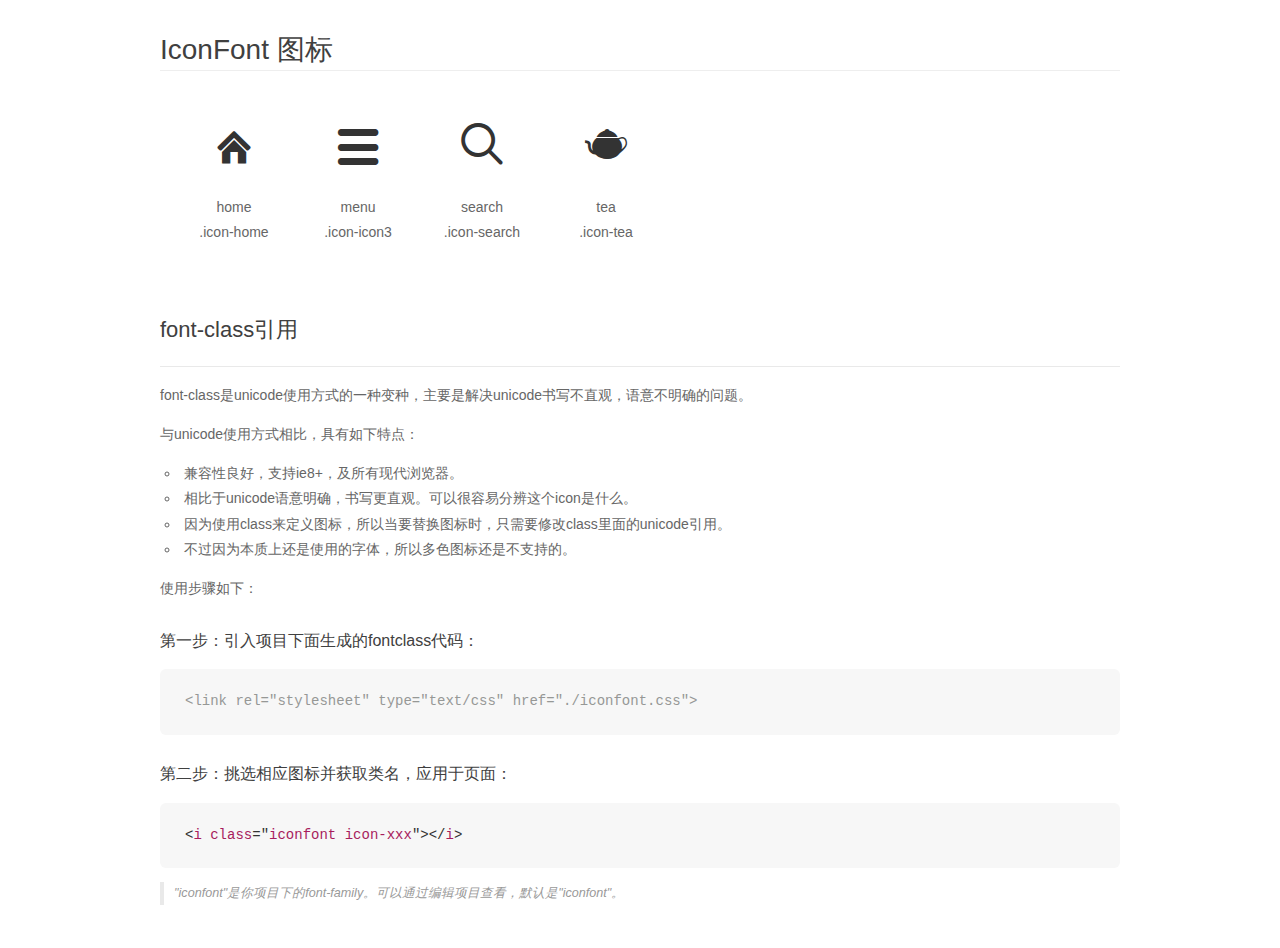
<file: iconfont/font/demo_fontclass.html>
<!DOCTYPE html>
<html>
<head>
    <meta charset="utf-8"/>
    <title>IconFont</title>
    <link rel="stylesheet" href="demo.css">
    <link rel="stylesheet" href="iconfont.css">
</head>
<body>
    <div class="main markdown">
        <h1>IconFont 图标</h1>
        <ul class="icon_lists clear">
            
                <li>
                <i class="icon iconfont icon-home"></i>
                    <div class="name">home</div>
                    <div class="fontclass">.icon-home</div>
                </li>
            
                <li>
                <i class="icon iconfont icon-icon3"></i>
                    <div class="name">menu</div>
                    <div class="fontclass">.icon-icon3</div>
                </li>
            
                <li>
                <i class="icon iconfont icon-search"></i>
                    <div class="name">search</div>
                    <div class="fontclass">.icon-search</div>
                </li>
            
                <li>
                <i class="icon iconfont icon-tea"></i>
                    <div class="name">tea</div>
                    <div class="fontclass">.icon-tea</div>
                </li>
            
        </ul>

        <h2 id="font-class-">font-class引用</h2>
        <hr>

        <p>font-class是unicode使用方式的一种变种，主要是解决unicode书写不直观，语意不明确的问题。</p>
        <p>与unicode使用方式相比，具有如下特点：</p>
        <ul>
        <li>兼容性良好，支持ie8+，及所有现代浏览器。</li>
        <li>相比于unicode语意明确，书写更直观。可以很容易分辨这个icon是什么。</li>
        <li>因为使用class来定义图标，所以当要替换图标时，只需要修改class里面的unicode引用。</li>
        <li>不过因为本质上还是使用的字体，所以多色图标还是不支持的。</li>
        </ul>
        <p>使用步骤如下：</p>
        <h3 id="-fontclass-">第一步：引入项目下面生成的fontclass代码：</h3>


        <pre><code class="lang-js hljs javascript"><span class="hljs-comment">&lt;link rel="stylesheet" type="text/css" href="./iconfont.css"&gt;</span></code></pre>
        <h3 id="-">第二步：挑选相应图标并获取类名，应用于页面：</h3>
        <pre><code class="lang-css hljs">&lt;<span class="hljs-selector-tag">i</span> <span class="hljs-selector-tag">class</span>="<span class="hljs-selector-tag">iconfont</span> <span class="hljs-selector-tag">icon-xxx</span>"&gt;&lt;/<span class="hljs-selector-tag">i</span>&gt;</code></pre>
        <blockquote>
        <p>"iconfont"是你项目下的font-family。可以通过编辑项目查看，默认是"iconfont"。</p>
        </blockquote>
    </div>
</body>
</html>
</file>
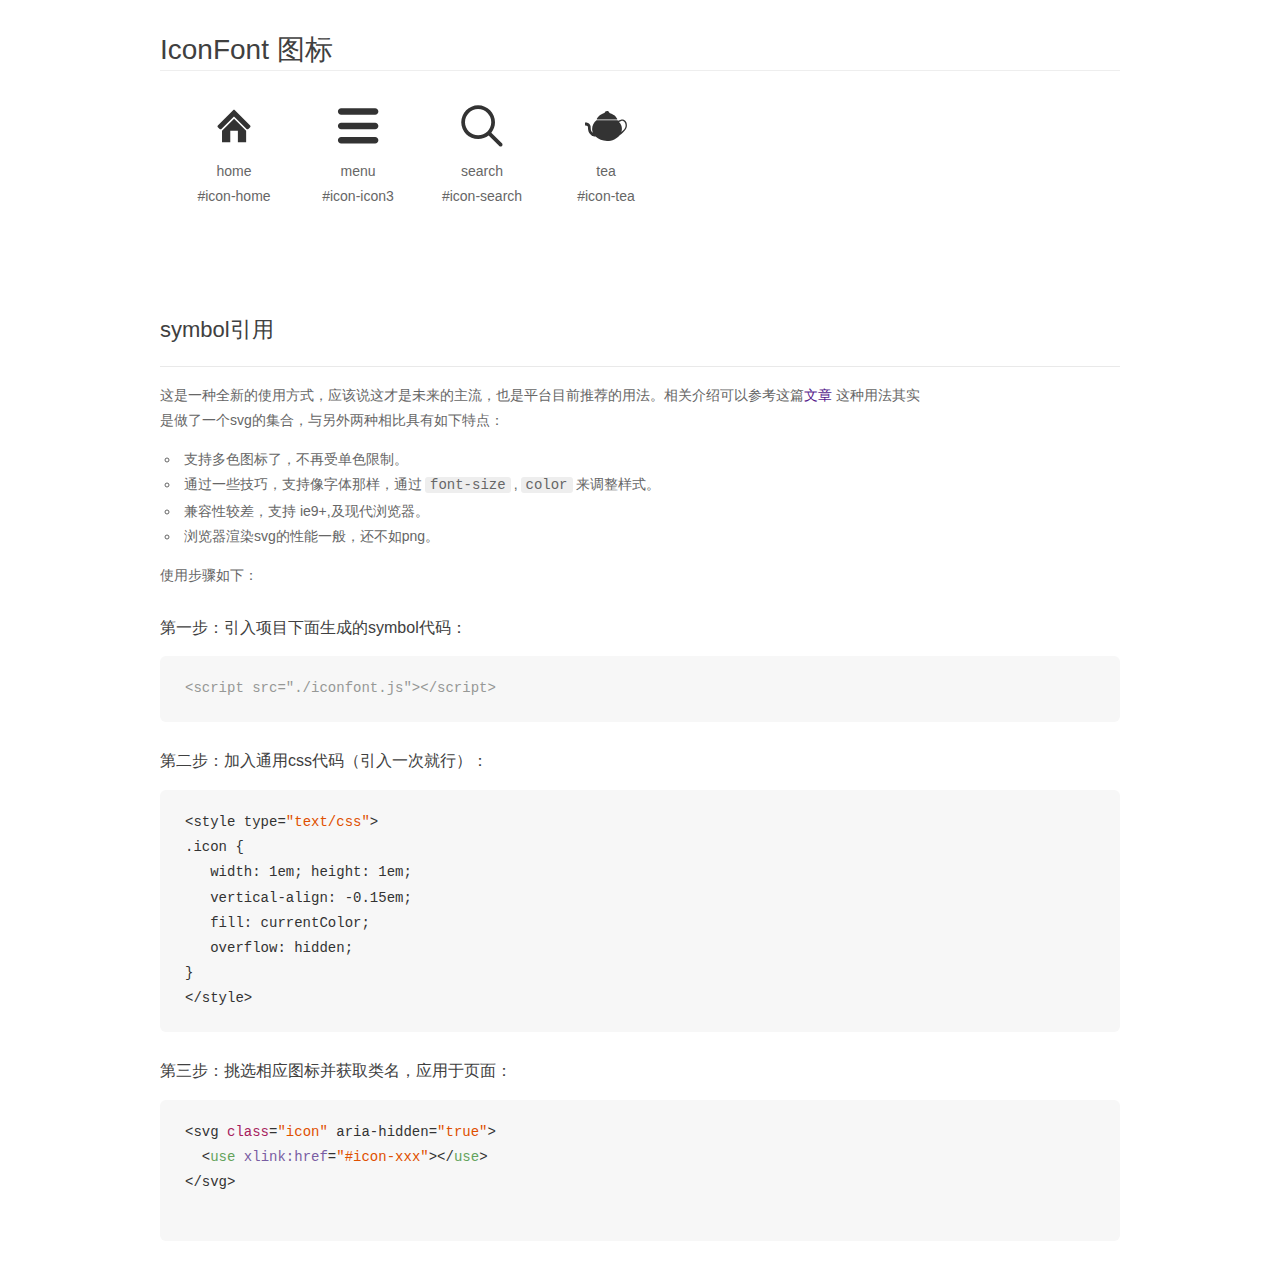
<file: iconfont/font/demo_symbol.html>
<!DOCTYPE html>
<html>
<head>
    <meta charset="utf-8"/>
    <title>IconFont</title>
    <link rel="stylesheet" href="demo.css">
    <script src="iconfont.js"></script>

    <style type="text/css">
        .icon {
          /* 通过设置 font-size 来改变图标大小 */
          width: 1em; height: 1em;
          /* 图标和文字相邻时，垂直对齐 */
          vertical-align: -0.15em;
          /* 通过设置 color 来改变 SVG 的颜色/fill */
          fill: currentColor;
          /* path 和 stroke 溢出 viewBox 部分在 IE 下会显示
             normalize.css 中也包含这行 */
          overflow: hidden;
        }

    </style>
</head>
<body>
    <div class="main markdown">
        <h1>IconFont 图标</h1>
        <ul class="icon_lists clear">
            
                <li>
                    <svg class="icon" aria-hidden="true">
                        <use xlink:href="#icon-home"></use>
                    </svg>
                    <div class="name">home</div>
                    <div class="fontclass">#icon-home</div>
                </li>
            
                <li>
                    <svg class="icon" aria-hidden="true">
                        <use xlink:href="#icon-icon3"></use>
                    </svg>
                    <div class="name">menu</div>
                    <div class="fontclass">#icon-icon3</div>
                </li>
            
                <li>
                    <svg class="icon" aria-hidden="true">
                        <use xlink:href="#icon-search"></use>
                    </svg>
                    <div class="name">search</div>
                    <div class="fontclass">#icon-search</div>
                </li>
            
                <li>
                    <svg class="icon" aria-hidden="true">
                        <use xlink:href="#icon-tea"></use>
                    </svg>
                    <div class="name">tea</div>
                    <div class="fontclass">#icon-tea</div>
                </li>
            
        </ul>


        <h2 id="symbol-">symbol引用</h2>
        <hr>

        <p>这是一种全新的使用方式，应该说这才是未来的主流，也是平台目前推荐的用法。相关介绍可以参考这篇<a href="">文章</a>
        这种用法其实是做了一个svg的集合，与另外两种相比具有如下特点：</p>
        <ul>
          <li>支持多色图标了，不再受单色限制。</li>
          <li>通过一些技巧，支持像字体那样，通过<code>font-size</code>,<code>color</code>来调整样式。</li>
          <li>兼容性较差，支持 ie9+,及现代浏览器。</li>
          <li>浏览器渲染svg的性能一般，还不如png。</li>
        </ul>
        <p>使用步骤如下：</p>
        <h3 id="-symbol-">第一步：引入项目下面生成的symbol代码：</h3>
        <pre><code class="lang-js hljs javascript"><span class="hljs-comment">&lt;script src="./iconfont.js"&gt;&lt;/script&gt;</span></code></pre>
        <h3 id="-css-">第二步：加入通用css代码（引入一次就行）：</h3>
        <pre><code class="lang-js hljs javascript">&lt;style type=<span class="hljs-string">"text/css"</span>&gt;
.icon {
   width: <span class="hljs-number">1</span>em; height: <span class="hljs-number">1</span>em;
   vertical-align: <span class="hljs-number">-0.15</span>em;
   fill: currentColor;
   overflow: hidden;
}
&lt;<span class="hljs-regexp">/style&gt;</span></code></pre>
        <h3 id="-">第三步：挑选相应图标并获取类名，应用于页面：</h3>
        <pre><code class="lang-js hljs javascript">&lt;svg <span class="hljs-class"><span class="hljs-keyword">class</span></span>=<span class="hljs-string">"icon"</span> aria-hidden=<span class="hljs-string">"true"</span>&gt;<span class="xml"><span class="hljs-tag">
  &lt;<span class="hljs-name">use</span> <span class="hljs-attr">xlink:href</span>=<span class="hljs-string">"#icon-xxx"</span>&gt;</span><span class="hljs-tag">&lt;/<span class="hljs-name">use</span>&gt;</span>
</span>&lt;<span class="hljs-regexp">/svg&gt;
        </span></code></pre>
    </div>
</body>
</html>
</file>
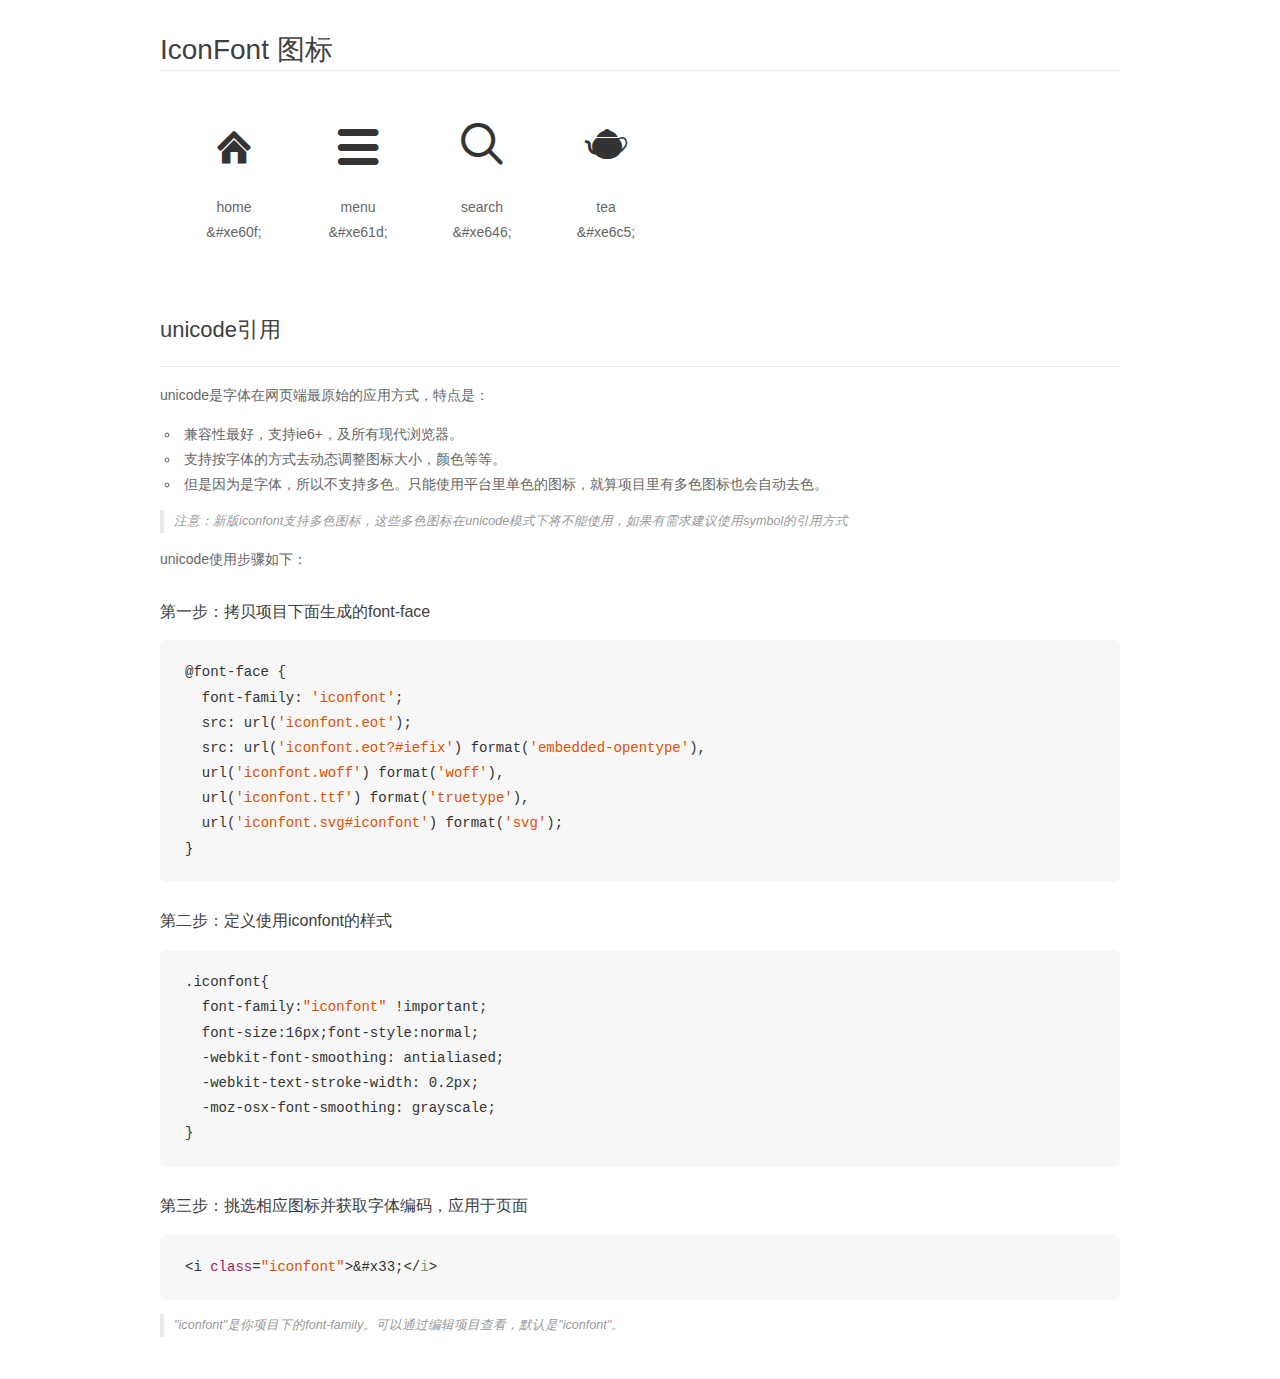
<file: iconfont/font/demo_unicode.html>
<!DOCTYPE html>
<html>
<head>
    <meta charset="utf-8"/>
    <title>IconFont</title>
    <link rel="stylesheet" href="demo.css">

    <style type="text/css">

        @font-face {font-family: "iconfont";
          src: url('iconfont.eot'); /* IE9*/
          src: url('iconfont.eot#iefix') format('embedded-opentype'), /* IE6-IE8 */
          url('iconfont.woff') format('woff'), /* chrome, firefox */
          url('iconfont.ttf') format('truetype'), /* chrome, firefox, opera, Safari, Android, iOS 4.2+*/
          url('iconfont.svg#iconfont') format('svg'); /* iOS 4.1- */
        }

        .iconfont {
          font-family:"iconfont" !important;
          font-size:16px;
          font-style:normal;
          -webkit-font-smoothing: antialiased;
          -webkit-text-stroke-width: 0.2px;
          -moz-osx-font-smoothing: grayscale;
        }

    </style>
</head>
<body>
    <div class="main markdown">
        <h1>IconFont 图标</h1>
        <ul class="icon_lists clear">
            
                <li>
                <i class="icon iconfont">&#xe60f;</i>
                    <div class="name">home</div>
                    <div class="code">&amp;#xe60f;</div>
                </li>
            
                <li>
                <i class="icon iconfont">&#xe61d;</i>
                    <div class="name">menu</div>
                    <div class="code">&amp;#xe61d;</div>
                </li>
            
                <li>
                <i class="icon iconfont">&#xe646;</i>
                    <div class="name">search</div>
                    <div class="code">&amp;#xe646;</div>
                </li>
            
                <li>
                <i class="icon iconfont">&#xe6c5;</i>
                    <div class="name">tea</div>
                    <div class="code">&amp;#xe6c5;</div>
                </li>
            
        </ul>
        <h2 id="unicode-">unicode引用</h2>
        <hr>

        <p>unicode是字体在网页端最原始的应用方式，特点是：</p>
        <ul>
        <li>兼容性最好，支持ie6+，及所有现代浏览器。</li>
        <li>支持按字体的方式去动态调整图标大小，颜色等等。</li>
        <li>但是因为是字体，所以不支持多色。只能使用平台里单色的图标，就算项目里有多色图标也会自动去色。</li>
        </ul>
        <blockquote>
        <p>注意：新版iconfont支持多色图标，这些多色图标在unicode模式下将不能使用，如果有需求建议使用symbol的引用方式</p>
        </blockquote>
        <p>unicode使用步骤如下：</p>
        <h3 id="-font-face">第一步：拷贝项目下面生成的font-face</h3>
        <pre><code class="lang-js hljs javascript">@font-face {
  font-family: <span class="hljs-string">'iconfont'</span>;
  src: url(<span class="hljs-string">'iconfont.eot'</span>);
  src: url(<span class="hljs-string">'iconfont.eot?#iefix'</span>) format(<span class="hljs-string">'embedded-opentype'</span>),
  url(<span class="hljs-string">'iconfont.woff'</span>) format(<span class="hljs-string">'woff'</span>),
  url(<span class="hljs-string">'iconfont.ttf'</span>) format(<span class="hljs-string">'truetype'</span>),
  url(<span class="hljs-string">'iconfont.svg#iconfont'</span>) format(<span class="hljs-string">'svg'</span>);
}
</code></pre>
        <h3 id="-iconfont-">第二步：定义使用iconfont的样式</h3>
        <pre><code class="lang-js hljs javascript">.iconfont{
  font-family:<span class="hljs-string">"iconfont"</span> !important;
  font-size:<span class="hljs-number">16</span>px;font-style:normal;
  -webkit-font-smoothing: antialiased;
  -webkit-text-stroke-width: <span class="hljs-number">0.2</span>px;
  -moz-osx-font-smoothing: grayscale;
}
</code></pre>
        <h3 id="-">第三步：挑选相应图标并获取字体编码，应用于页面</h3>
        <pre><code class="lang-js hljs javascript">&lt;i <span class="hljs-class"><span class="hljs-keyword">class</span></span>=<span class="hljs-string">"iconfont"</span>&gt;&amp;#x33;<span class="xml"><span class="hljs-tag">&lt;/<span class="hljs-name">i</span>&gt;</span></span></code></pre>

        <blockquote>
        <p>"iconfont"是你项目下的font-family。可以通过编辑项目查看，默认是"iconfont"。</p>
        </blockquote>
    </div>


</body>
</html>
</file>
<file: css/aboutMe.css>
body, ul, li, p, h1, h2, h3, h4, h5, h6, input {
  margin: 0;
  padding: 0;
  list-style: none;
}

a {
  text-decoration: none;
  color: #000;
}

a:hover {
  text-decoration: none;
  color: #000;
}

.container {
  width: 66.666666%;
  margin: 0 auto;
}

#wheres {
  overflow: hidden;
  width: 80%;
  margin-top: 20px;
}

#where {
  font-size: 14px;
  color: #393939;
}

#where > a {
  font-size: 14px;
  color: #393939;
}

div.word {
  height: 80px;
  width: auto;
  margin: 0 auto;
}

div.word > img {
  height: 100%;
  width: auto;
  margin: 50px auto;
  display: block;
}

div.title {
  width: 100%;
  height: auto;
}

div.title > img {
  display: block;
  margin: 50px auto;
  width: 100%;
  height: auto;
}

div.title > img:nth-child(2) {
  margin: 0 auto;
}

.ziti {
  color: #6c6c6c;
}

.ziti h2 {
  font-size: 20px;
  font-weight: 200;
  margin-bottom: 15px;
}

.ziti h2 > span {
  color: #b2643a;
  font-weight: 700;
}

.ziti h3 {
  font-size: 20px;
}

.ziti .tiao {
  margin: 25px 0;
  width: 40%;
  height: 2px;
  background: #7e918d;
}

.p p {
  font-size: 14px;
  width: 100%;
  height: auto;
  overflow: hidden;
  margin-bottom: 15px;
  color: #787878;
}

.p p.english {
  font-size: 12px;
  color: #7b7b7b;
}

.p p.english:first-child {
  margin-top: 50px;
}

.title {
  width: 100%;
  padding: 0;
  box-sizing: border-box;
  overflow: hidden;
}

.title .col-xs-12 {
  background: #e1dede;
  margin: 20px auto;
}

.title img {
  width: 60%;
  height: auto;
  margin: 0 auto;
  display: block;
}

div.titleend {
  width: 100%;
  height: auto;
  position: relative;
  z-index: -19999;
}

div.titleend > img {
  width: 100%;
  height: auto;
}

@media (max-width: 768px) {
  .container {
    width: 100% !important;
    margin: 0 auto;
  }
  .title .col-xs-12 {
    background: #fff;
  }
  .title img {
    width: 100%;
  }
  #where {
    font-size: 20px;
  }
  #where a {
    font-size: 20px;
  }
  .ziti h3 {
    font-size: 24px;
  }
  .p p {
    font-size: 20px;
  }
  .p p.english {
    font-size: 18px;
  }
}
</file>
<file: css/jl-index.css>
@charset "UTF-8";
* {
  padding: 0;
  margin: 0;
  list-style: none; }

@font-face {
  font-family: 'iconfont';
  src: url("../iconfont/font/iconfont.eot");
  src: url("../iconfont/font/iconfont.eot?#iefix") format("embedded-opentype"), url("../iconfont/font/iconfont.woff") format("woff"), url("../iconfont/font/iconfont.ttf") format("truetype"), url("../iconfont/font/iconfont.svg#iconfont") format("svg"); }

.iconfont {
  font-family: "iconfont" !important;
  font-size: 16px;
  font-style: normal;
  -webkit-font-smoothing: antialiased;
  -webkit-text-stroke-width: 0.2px;
  -moz-osx-font-smoothing: grayscale; }

/*大屏*/
/*顶部*/
.header {
  width: 100%;
  height: auto;
  background: #fff; }

/*topbar*/
.jl-topbar {
  width: 100%;
  height: 75px;
  background: rgba(152, 167, 164, 0.8); }

.jl-nav {
  height: 100%;
  display: flex;
  align-items: center; }

.jl-logo {
  padding: 0; }
  .jl-logo a {
    font-size: 24px;
    font-family: "楷体";
    color: #fff; }

.jl-menu {
  display: flex;
  justify-content: space-between; }
  .jl-menu a {
    font-size: 16px;
    color: #fff;
    position: relative;
    display: block;
    height: 100%;
    line-height: 75px; }
    .jl-menu a:hover {
      color: #1B6D85; }

/*topbanner*/
.jl-topbanner {
  width: 100%;
  background: #fff;
  position: relative; }
  .jl-topbanner a {
    opacity: 0;
    position: absolute;
    top: 0;
    left: 0;
    background: #fff; }
    .jl-topbanner a img {
      display: block; }
  .jl-topbanner a:first-of-type {
    opacity: 1; }

/*topbanner-spots*/
.jl-topbanner-spots {
  width: 70px;
  height: 10px;
  position: absolute;
  bottom: 20%;
  right: 20%;
  display: flex;
  z-index: 100;
  justify-content: space-around; }
  .jl-topbanner-spots div {
    width: 10px;
    height: 100%;
    border-radius: 10px;
    background: #a2a2a2; }
  .jl-topbanner-spots .jl-spotshow {
    width: 20px;
    background: #7a7a7a; }

a:hover {
  text-decoration: none; }

/*footer*/
.jl-footer {
  width: 100%;
  height: 80px;
  background: #879b9b; }

.jl-footerbar {
  padding-top: 30px;
  display: flex;
  justify-content: center; }
  .jl-footerbar span {
    color: #fff; }
  .jl-footerbar a {
    display: inline-block;
    padding: 0 5px;
    color: #fff; }
    .jl-footerbar a:hover {
      color: #23527C;
      text-decoration: underline; }

.jl-eori {
  color: #fff;
  text-align: center; }

/*选中nav类*/
.jl-checkedr {
  width: 36px;
  height: 5px;
  border-radius: 5px;
  background: #fff;
  position: absolute;
  bottom: 10px;
  left: 9px; }

.jl-checkedc {
  width: 5px;
  height: 5px;
  border-radius: 50%;
  background: #fff;
  position: absolute;
  bottom: 10px;
  right: 9px; }

/*小屏*/
html {
  width: 100%;
  height: 100%;
  overflow: hidden;
  position: relative; }

body {
  width: 100%;
  height: 100%;
  overflow: auto; }

.xheader {
  width: 100%;
  height: 60px;
  background: #fff;
  position: absolute;
  top: 0;
  left: 0;
  z-index: 100000000; }

.xcontent {
  margin-top: 60px;
  position: relative;
  background: #F0EFEB; }

.jlx-topbar {
  width: 100%;
  height: 60px;
  background: #90a09c;
  display: flex;
  justify-content: space-between;
  align-items: center; }
  .jlx-topbar input {
    width: 80%;
    height: 36px;
    position: relative;
    border-radius: 5px;
    border: none;
    background: #90a09c;
    border: 1px solid #7E8985;
    padding: 10px 20px;
    box-sizing: border-box;
    font-size: 16px;
    color: #fff; }
  .jlx-topbar a {
    color: #fff;
    font-size: 30px; }
  .jlx-topbar .jlx-search {
    position: absolute;
    top: 0;
    left: 0; }

.jlx-title {
  width: 100%;
  height: 200px;
  background: #f0efeb;
  text-align: center;
  padding-top: 20px;
  box-sizing: border-box; }
  .jlx-title span {
    font-size: 30px;
    color: #8f939d; }
  .jlx-title span:last-of-type {
    font-weight: bold; }
  .jlx-title a {
    display: block;
    color: #8e909b;
    font-size: 36px; }
  .jlx-title a:last-of-type {
    font-size: 36px;
    font-family: '楷体'; }

/*jlx-menu*/
.jlx-nav {
  width: 100%;
  height: 120px;
  border: 1px solid #888888;
  background: #fff;
  box-shadow: 1px 1px 6px 0 rgba(0, 0, 0, 0.5);
  padding: 0;
  margin: 0; }
  .jlx-nav .jlx-menu {
    text-align: center;
    line-height: 58px;
    margin: 0; }
    .jlx-nav .jlx-menu a {
      color: #5b5b5b;
      border: 1px solid #888888;
      padding: 0;
      font-size: 16px; }

/*jlx-topbanner*/
.jlx-topbanner {
  padding: 0;
  width: 100%;
  background: #fff;
  position: relative; }
  .jlx-topbanner a {
    opacity: 0;
    position: absolute;
    top: 0;
    left: 0;
    background: #fff; }
    .jlx-topbanner a img {
      display: block; }
  .jlx-topbanner a:first-of-type {
    opacity: 1; }

/*jlx-topbanner-spots*/
.jlx-topbanner-spots {
  width: 70px;
  height: 10px;
  position: absolute;
  bottom: 20%;
  right: 20%;
  display: flex;
  z-index: 100;
  justify-content: space-around; }
  .jlx-topbanner-spots div {
    width: 10px;
    height: 100%;
    border-radius: 10px;
    background: #a2a2a2; }
  .jlx-topbanner-spots .jlx-spotshow {
    width: 20px;
    background: #7a7a7a; }

a:hover {
  text-decoration: none; }

/*jlxfooter*/
.jlx-footer {
  width: 100%;
  background: #879b9b;
  box-sizing: border-box;
  padding-top: 15px;
  padding-bottom: 15px; }

.jlx-footerbar {
  text-align: center; }
  .jlx-footerbar span {
    font-size: 10px;
    color: #fff; }
  .jlx-footerbar span:first-of-type {
    display: block; }
  .jlx-footerbar a {
    display: inline-block;
    padding: 0 5px;
    color: #fff;
    font-size: 10px; }

.jlx-eori {
  width: 100%; }
  .jlx-eori p {
    margin-top: 0;
    margin-bottom: 0;
    margin-left: 0;
    margin-right: 0;
    text-align: center;
    color: #fff;
    font-size: 10px; }
</file>
<file: css/cangpin.css>
body, ul, li, p, h1, h2, h3, h4, h5, h6, input {
  margin: 0;
  padding: 0;
  list-style: none;
}

a {
  text-decoration: none;
  color: #000;
}

a:hover {
  text-decoration: none;
  color: #000;
}

.container {
  width: 100%;
}

#wheres {
  overflow: hidden;
  width: 100%;
  margin-top: 20px;
}

#where {
  font-size: 20px;
  color: #393939;
}

#where > a {
  font-size: 20px;
  color: #393939;
}

div.word {
  height: 80px;
  width: auto;
  margin: 0 auto;
}

div.word > img {
  height: 100%;
  width: auto;
  margin: 50px auto;
  display: block;
}

div.title {
  width: 100%;
  height: auto;
}

div.title > img {
  display: block;
  margin: 0px auto;
  margin-top: 50px;
  width: 100%;
  height: auto;
}

div.title > img:nth-child(2) {
  margin: 0 auto;
}

div#shougong-zuopin {
  background: #dfe7ec;
  height: auto;
  padding-top: 60px;
  padding-bottom: 60px;
  box-sizing: border-box;
}

div#shougong-zuopin > .ul {
  display: none;
}

div#shougong-zuopin > .active1 {
  display: block;
}

.box {
  width: 89%;
  height: auto;
  margin: 0 auto;
  font-size: 14px;
  padding-bottom: 30px;
  box-sizing: border-box;
}

.box > .img {
  width: 100%;
  height: auto;
}

.box > .img > img {
  width: 100%;
  height: auto;
}

.box > .img:hover {
  box-shadow: 0 0 2px 15px #f0f0f0;
}

.box > h3 {
  font-size: 24px;
  margin: 20px 0;
  height: 20px;
}

.box > p {
  font-size: 20px;
  margin-bottom: 10px;
  width: 100%;
  overflow: hidden;
  height: 20px;
  line-height: 20px;
}

.button {
  display: flex;
  justify-content: space-between;
  width: 90%;
  margin: 20px auto;
  color: #959595;
  text-align: center;
  font-size: 10px;
}

.button > button {
  width: 10%;
  border-radius: 10px;
  outline: none;
  background: transparent;
  box-shadow: none;
  border: 1.45px solid #959595;
  font-size: 8px;
}

.button > div {
  height: 28px;
  width: 28px;
  border-radius: 50%;
  border: 1px solid #959595;
  line-height: 26px;
  cursor: pointer;
}

.button > input {
  width: 10%;
  border-radius: 10px;
  outline: none;
  background: transparent;
  box-shadow: none;
  border: 1.45px solid #959595;
  text-align: center;
  font-weight: 600;
  font-size: 8px;
}

.button > div.active {
  background: #959595;
  color: #fff;
}

div.titleend {
  width: 100%;
  height: auto;
  position: relative;
  z-index: -19999;
}

div.titleend > img {
  width: 100%;
  height: auto;
}

div#shougong-yiren {
  height: auto;
  padding-top: 60px;
  padding-bottom: 0px;
  box-sizing: border-box;
  overflow: hidden;
}

div#shougong-yiren > .ul {
  display: none;
}

div#shougong-yiren > .active1 {
  display: block;
}

div#shougong-yiren .box > .img:hover {
  box-shadow: 0 0 15px 17px #ccc;
}

div#shougong-yiren .box > .img > img:hover {
  transform: translateY(2px);
  box-shadow: 0 0 0px 10px #fff;
}

div#shougong-yiren h3 {
  font-size: 24px;
  margin: 20px 0;
  height: 20px;
}

div#shougong-yiren p {
  font-size: 20px;
  margin-bottom: 10px;
  width: 100%;
  overflow: hidden;
  height: 20px;
}

div#shougong-yiren p:last-child {
  font-size: 18px;
}

@media (min-width: 992px) {
  .box h3 {
    font-size: 20px;
  }
  .box p {
    font-size: 14px !important;
  }
}

@media (min-width: 992px) {
  .container {
    width: 66.66%;
    margin: 0 auto;
  }
  #wheres {
    width: 80%;
  }
  #wheres #where {
    font-size: 14px;
  }
  #wheres #where a {
    font-size: 14px;
  }
  div.titleend > img {
    margin-top: -100px;
  }
  .button {
    width: 70%;
    font-size: 14px;
  }
  .button button {
    font-size: 14px;
  }
  .button input {
    font-size: 14px;
  }
}
</file>
<file: css/cangpin3.css>
body, ul, li, p, h1, h2, h3, h4, h5, h6, input {
  margin: 0;
  padding: 0;
  list-style: none;
}

a {
  text-decoration: none;
  color: #000;
}

a:hover {
  text-decoration: none;
  color: #000;
}

.container {
  width: 66.666666%;
}

#wheres {
  overflow: hidden;
  width: 80%;
  margin-top: 20px;
}

#where {
  font-size: 14px;
  color: #393939;
}

#where > a {
  font-size: 14px;
  color: #393939;
}

div.word {
  height: 80px;
  width: auto;
  margin: 0 auto;
}

div.word > img {
  height: 100%;
  width: auto;
  margin: 50px auto;
  display: block;
}

div.title {
  width: 100%;
  height: auto;
}

div.title > img {
  display: block;
  margin: 0px auto;
  margin-top: 30px;
  width: 100%;
  height: auto;
}

.work-title {
  border-bottom: 1px dashed #bfbfbf;
  padding-top: 30px;
  padding-bottom: 30px;
}

.work-title h2 {
  width: 100%;
  text-align: center;
  font-size: 24px;
  color: #727272;
  margin-bottom: 20px;
}

.work-one {
  padding-top: 50px;
}

.work-one > .row img {
  width: 100%;
  height: auto;
  display: block;
  margin: 0 auto;
}

.work-one > .row > div {
  margin-top: 30px;
}

.work-one > .row > div p {
  height: 20px;
  overflow: hidden;
  margin-bottom: 10px;
  text-overflow: ellipsis;
}

.work-one > .row > div h3 {
  margin: 10px 0;
}

.work-one > .row > div.fixed {
  display: flex;
  justify-content: space-between;
}

.work-one > .row > div.fixed > div {
  padding: 0;
  margin-right: 20px;
}

.work-one > .row > div.fixed > div:last-child {
  margin-right: 0px;
}

.work-tow {
  padding-top: 50px;
  color: #6d6d6d;
  font-size: 14px;
}

.work-tow p.english {
  margin-top: 30px;
  color: #767676;
}

.work-tow p:last-child {
  color: #767676;
}

.work-three {
  padding-top: 50px;
  color: #555555;
  font-size: 14px;
}

.work-three div.img {
  margin-bottom: 30px;
}

.work-three div.img h2 {
  font-size: 20px;
  margin-top: 30px;
}

.work-three div.img h2 > span {
  color: #c71623;
}

.work-three div.img h3 {
  font-size: 20px;
  margin: 10px 0;
}

.work-three img {
  width: 100%;
  height: auto;
}

.work-three p.english {
  margin-top: 30px;
  color: #767676;
}

.work-three p:last-child {
  color: #767676;
}

div.detail-bottom div div {
  height: 100px;
  line-height: 100px;
}

div.detail-bottom div .left {
  float: left;
}

div.detail-bottom div .left span {
  margin-left: 10px;
}

div.detail-bottom div .right {
  float: right;
}

div.detail-bottom div .right span {
  margin-right: 10px;
}

.line {
  width: 100%;
  height: 1px;
  margin-top: 50px;
  border-bottom: 1px dashed #bfbfbf;
}

.last-line {
  margin-top: 0px;
}

div.titleend {
  width: 100%;
  height: auto;
  position: relative;
  z-index: -19999;
}

div.titleend > img {
  width: 100%;
  height: auto;
}

@media (max-width: 768px) {
  .container {
    width: 100% !important;
  }
}
</file>
<file: css/class-detail.css>
a:hover {
  text-decoration: none;
}

#where {
  font-size: 14px;
  color: #393939;
}

#where > a {
  font-size: 14px;
  color: #393939;
}

@media screen and (max-width: 992px) {
  #where {
    font-size: 20px !important;
  }
  #where a {
    font-size: 20px;
  }
}

div.title {
  overflow: hidden;
}

div.title div {
  text-align: center;
  margin-top: 70px;
}

div.title div:nth-child(2) img, div.title div:nth-child(3) img {
  width: 100%;
}

div.con {
  margin-top: 70px;
  overflow: hidden;
}

div.con .img {
  overflow: hidden;
}

div.con .img img {
  width: 90%;
  margin-left: 5%;
}

div.con .text {
  overflow: hidden;
}

@media screen and (min-width: 992px) {
  div.con .text p:nth-child(4) {
    height: 100px;
    overflow: hidden;
  }
  div.con .text p:nth-child(5) {
    height: 140px;
    overflow: hidden;
  }
}

div.con .text p span {
  color: #B24B2F;
  font-weight: 600;
}

div.con .text p.con {
  margin-top: 20px;
}

div.con .text .detail-class-s {
  margin-top: 10px;
}

div.con .text .detail-class-s img {
  width: 100%;
}
div.detail-con {
  color: #818181;
  margin-top: 40px;
  overflow: hidden;
  padding-left: 2%;
  box-sizing: border-box;
}
div.detail-con div:first-child {
  margin: 30px 0;
  overflow: hidden;
}
div.imgs {
  padding-left: 2%;
  margin-top: 80px;
  overflow: hidden;
  box-sizing: border-box;
}
div.imgs img {
  width: 90%;
  margin-left: 5%;
  margin-top: 10px;
}

div.detail-bottom {
  margin-top: 40px;
  padding-left: 2%;
  box-sizing: border-box;
  overflow: hidden;
}

div.detail-bottom div div {
  height: 100px;
  line-height: 100px;
}

div.detail-bottom div .left {
  float: left;
  margin-left: 20px;
}

div.detail-bottom div .left span {
  margin-left: 10px;
}

div.detail-bottom div .right {
  float: right;
  margin-right: 20px;
}

div.detail-bottom div .right span {
  margin-right: 10px;
}

div.detail-foot {
	margin-bottom: 50px;
  text-align: center;
  margin-top: 70px;
}
</file>
<file: css/contact.css>
a:hover {
  text-decoration: none;
}
.contact-location{
	margin-top: 40px;
	margin-bottom: 40px;
}
#where {
  font-size: 14px;
  color: #393939;
}

#where > a {
  font-size: 14px;
  color: #393939;
}

@media screen and (max-width: 992px) {
  #where {
    font-size: 20px !important;
  }
  #where a {
    font-size: 20px;
  }
}

.contact-title {
  overflow: hidden;
}

.contact-title div {
  text-align: center;
}

.contact-us {
  text-align: center;
  overflow: hidden;
}

.contact-us div {
  margin-top: 80px;
}

.contact-us div:nth-child(2) {
  margin-top: 50px;
}

.map {
  overflow: hidden;
  margin-top: 70px;
  margin-bottom: 50px;
}

.map img {
  width: 100%;
}

.contact-bottom {
  overflow: hidden;
  text-align: center;
}

.contact-bottom div:last-child {
  margin-top: 40px;
}
@media screen and (max-width: 768px) {
	.contact-bottom div:first-child img {
	  width: 100%;
	}
}
.contact-bottom div:last-child img {
  width: 100%;
}

.form > div {
  margin-top: 70px;
  margin-bottom: 50px;
}

.form .left input {
	width: 100%;
  height: 50px;
  padding-left: 10px;
  margin-top: 20px;
}

.form .right {
  margin-top: 20px;
}

.form .right textarea {
  width: 100%;
  height: 190px;
}

.form .button {
  margin-top: 20px;
  text-align: center;
}

.form .button button {
  width: 200px;
  height: 40px;
  background: none;
}
</file>
<file: css/intro.css>
a:hover {
  text-decoration: none;
}
.intro-title{
	margin-bottom: 40px;
}
#where {
  font-size: 14px;
  color: #393939;
}

#where > a {
  font-size: 14px;
  color: #393939;
}

@media screen and (max-width: 992px) {
  #where {
    font-size: 20px;
  }
  #where a {
    font-size: 20px;
  }
}

div.con {
  height: auto;
  margin: 0 auto;
  margin-top: 80px;
  overflow: hidden;
}

div.con .top {
  overflow: hidden;
}

div.con .top p > span {
  color: #B33819;
  font-weight: 600;
}

div.con .top p.con {
  color: #595959;
  margin-top: 10px;
}

div.con img {
  width: 90%;
  margin-left: 5%;
}

@media screen and (max-width: 992px) {
  div.con .top p {
    font-size: 14px;
  }
}

@media screen and (max-width: 750px) {
  div.con .top p.con {
    font-size: 18px;
    color: #6b6b6b;
  }
  div.con .bottom p.con {
    font-size: 18px;
    color: #6b6b6b;
  }
}

div.title {
  height: 150px;
  text-align: center;
}

div.title .int-catalog {
  margin-top: 40px;
}

div.title .int-catalog img {
  width: 100%;
}

.row > div.bottom {
  text-align: center;
  margin-top: 40px;
  margin-bottom: 50px;
}
@media screen and (max-width: 768px) {
	.row > div.bottom img{
		width: 100%;
	}
}
</file>
<file: css/tea-class.css>
a:hover {
  text-decoration: none;
}

#where {
  font-size: 14px;
  color: #393939;
}

#where > a {
  font-size: 14px;
  color: #393939;
}

@media screen and (max-width: 992px) {
  #where {
    font-size: 20px !important;
  }
  #where a {
    font-size: 20px;
  }
  .con p.con {
  	font-size: 20px;
  }
}

.catalog, .bottom {
  text-align: center;
}

.bottom {
  margin-bottom: 50px;
}

img.title {
  width: 100%;
}

.con div{
  margin-top: 40px;
}
div.imgbox{
	padding-top: 30px;
}
.con p.con {
  color: #535353;
}
.con > img{
	width: 100%;
}
@media screen and (max-width: 768px) {
	.con .bottom img{
		width: 100%;
	}
}
</file>
<file: css/tea-culture.css>
body, ul, li, p, h1, h2, h3, h4, h5, h6, input {
  margin: 0;
  padding: 0;
  list-style: none;
}

a {
  text-decoration: none;
  color: #000;
}

a:hover {
  text-decoration: none;
  color: #000;
}

body {
  overflow: hidden;
}

.container {
  width: 66.666666%;
  margin: 0 auto;
}

#wheres {
  overflow: hidden;
  width: 80%;
  margin-top: 20px;
}

#where {
  font-size: 14px;
  color: #393939;
}

#where > a {
  font-size: 14px;
  color: #393939;
}

div.word {
  height: 80px;
  width: auto;
  margin: 0 auto;
}

div.word > img {
  height: 100%;
  width: auto;
  margin: 50px auto;
  display: block;
}

div.title {
  width: 100%;
  height: auto;
}

div.title > img {
  display: block;
  margin: 50px auto;
  width: 100%;
  height: auto;
}

div.title > img:nth-child(2) {
  margin: 0 auto;
}

.ziti {
  color: #6c6c6c;
}

.ziti h2 {
  font-size: 20px;
  font-weight: 200;
  margin-bottom: 15px;
}

.ziti h2 > span {
  color: #b2643a;
  font-weight: 700;
}

.ziti h3 {
  font-size: 20px;
}

.ziti .tiao {
  margin: 25px 0;
  width: 40%;
  height: 2px;
  background: #7e918d;
}

.p p {
  font-size: 14px;
  width: 100%;
  height: auto;
  overflow: hidden;
  margin-bottom: 15px;
  color: #787878;
}

.p p.english {
  font-size: 12px;
  color: #7b7b7b;
}

.title {
  width: 100%;
  padding: 0;
  box-sizing: border-box;
  overflow: hidden;
}

.title .col-xs-12 {
  background: #e1dede;
  margin: 20px auto;
}

.title img {
  width: 60%;
  height: auto;
  margin: 0 auto;
  display: block;
}

div.titleend {
  width: 100%;
  height: auto;
  position: relative;
  z-index: -19999;
}

div.titleend > img {
  width: 100%;
  height: auto;
}

@media (max-width: 768px) {
  .container {
    width: 100% !important;
    margin: 0 auto;
  }
  .title .col-xs-12 {
    background: #fff;
  }
  .title img {
    width: 100%;
  }
  #where {
    font-size: 20px;
  }
  #where > a {
    font-size: 20px;
  }
  .ziti h3 {
    font-size: 24px;
  }
  .p p {
    font-size: 20px;
  }
  .p p.english {
    font-size: 18px;
  }
}
</file>
<file: iconfont/font/iconfont.css>
@font-face {font-family: "iconfont";
  src: url('iconfont.eot?t=1492579757972'); /* IE9*/
  src: url('iconfont.eot?t=1492579757972#iefix') format('embedded-opentype'), /* IE6-IE8 */
  url('iconfont.woff?t=1492579757972') format('woff'), /* chrome, firefox */
  url('iconfont.ttf?t=1492579757972') format('truetype'), /* chrome, firefox, opera, Safari, Android, iOS 4.2+*/
  url('iconfont.svg?t=1492579757972#iconfont') format('svg'); /* iOS 4.1- */
}

.iconfont {
  font-family:"iconfont" !important;
  font-size:16px;
  font-style:normal;
  -webkit-font-smoothing: antialiased;
  -moz-osx-font-smoothing: grayscale;
}

.icon-home:before { content: "\e60f"; }

.icon-icon3:before { content: "\e61d"; }

.icon-search:before { content: "\e646"; }

.icon-tea:before { content: "\e6c5"; }
</file>
<file: iconfont/font/demo.css>
*{margin: 0;padding: 0;list-style: none;}
/*
KISSY CSS Reset
理念：1. reset 的目的不是清除浏览器的默认样式，这仅是部分工作。清除和重置是紧密不可分的。
2. reset 的目的不是让默认样式在所有浏览器下一致，而是减少默认样式有可能带来的问题。
3. reset 期望提供一套普适通用的基础样式。但没有银弹，推荐根据具体需求，裁剪和修改后再使用。
特色：1. 适应中文；2. 基于最新主流浏览器。
维护：玉伯<lifesinger@gmail.com>, 正淳<ragecarrier@gmail.com>
 */

/** 清除内外边距 **/
body, h1, h2, h3, h4, h5, h6, hr, p, blockquote, /* structural elements 结构元素 */
dl, dt, dd, ul, ol, li, /* list elements 列表元素 */
pre, /* text formatting elements 文本格式元素 */
form, fieldset, legend, button, input, textarea, /* form elements 表单元素 */
th, td /* table elements 表格元素 */ {
  margin: 0;
  padding: 0;
}

/** 设置默认字体 **/
body,
button, input, select, textarea /* for ie */ {
  font: 12px/1.5 tahoma, arial, \5b8b\4f53, sans-serif;
}
h1, h2, h3, h4, h5, h6 { font-size: 100%; }
address, cite, dfn, em, var { font-style: normal; } /* 将斜体扶正 */
code, kbd, pre, samp { font-family: courier new, courier, monospace; } /* 统一等宽字体 */
small { font-size: 12px; } /* 小于 12px 的中文很难阅读，让 small 正常化 */

/** 重置列表元素 **/
ul, ol { list-style: none; }

/** 重置文本格式元素 **/
a { text-decoration: none; }
a:hover { text-decoration: underline; }


/** 重置表单元素 **/
legend { color: #000; } /* for ie6 */
fieldset, img { border: 0; } /* img 搭车：让链接里的 img 无边框 */
button, input, select, textarea { font-size: 100%; } /* 使得表单元素在 ie 下能继承字体大小 */
/* 注：optgroup 无法扶正 */

/** 重置表格元素 **/
table { border-collapse: collapse; border-spacing: 0; }

/* 清除浮动 */
.ks-clear:after, .clear:after {
  content: '\20';
  display: block;
  height: 0;
  clear: both;
}
.ks-clear, .clear {
  *zoom: 1;
}

.main {
  padding: 30px 100px;
width: 960px;
margin: 0 auto;
}
.main h1{font-size:36px; color:#333; text-align:left;margin-bottom:30px; border-bottom: 1px solid #eee;}

.helps{margin-top:40px;}
.helps pre{
  padding:20px;
  margin:10px 0;
  border:solid 1px #e7e1cd;
  background-color: #fffdef;
  overflow: auto;
}

.icon_lists{
  width: 100% !important;

}

.icon_lists li{
  float:left;
  width: 100px;
  height:180px;
  text-align: center;
  list-style: none !important;
}
.icon_lists .icon{
  font-size: 42px;
  line-height: 100px;
  margin: 10px 0;
  color:#333;
  -webkit-transition: font-size 0.25s ease-out 0s;
  -moz-transition: font-size 0.25s ease-out 0s;
  transition: font-size 0.25s ease-out 0s;

}
.icon_lists .icon:hover{
  font-size: 100px;
}



.markdown {
  color: #666;
  font-size: 14px;
  line-height: 1.8;
}

.highlight {
  line-height: 1.5;
}

.markdown img {
  vertical-align: middle;
  max-width: 100%;
}

.markdown h1 {
  color: #404040;
  font-weight: 500;
  line-height: 40px;
  margin-bottom: 24px;
}

.markdown h2,
.markdown h3,
.markdown h4,
.markdown h5,
.markdown h6 {
  color: #404040;
  margin: 1.6em 0 0.6em 0;
  font-weight: 500;
  clear: both;
}

.markdown h1 {
  font-size: 28px;
}

.markdown h2 {
  font-size: 22px;
}

.markdown h3 {
  font-size: 16px;
}

.markdown h4 {
  font-size: 14px;
}

.markdown h5 {
  font-size: 12px;
}

.markdown h6 {
  font-size: 12px;
}

.markdown hr {
  height: 1px;
  border: 0;
  background: #e9e9e9;
  margin: 16px 0;
  clear: both;
}

.markdown p,
.markdown pre {
  margin: 1em 0;
}

.markdown > p,
.markdown > blockquote,
.markdown > .highlight,
.markdown > ol,
.markdown > ul {
  width: 80%;
}

.markdown ul > li {
  list-style: circle;
}

.markdown > ul li,
.markdown blockquote ul > li {
  margin-left: 20px;
  padding-left: 4px;
}

.markdown > ul li p,
.markdown > ol li p {
  margin: 0.6em 0;
}

.markdown ol > li {
  list-style: decimal;
}

.markdown > ol li,
.markdown blockquote ol > li {
  margin-left: 20px;
  padding-left: 4px;
}

.markdown code {
  margin: 0 3px;
  padding: 0 5px;
  background: #eee;
  border-radius: 3px;
}

.markdown pre {
  border-radius: 6px;
  background: #f7f7f7;
  padding: 20px;
}

.markdown pre code {
  border: none;
  background: #f7f7f7;
  margin: 0;
}

.markdown strong,
.markdown b {
  font-weight: 600;
}

.markdown > table {
  border-collapse: collapse;
  border-spacing: 0px;
  empty-cells: show;
  border: 1px solid #e9e9e9;
  width: 95%;
  margin-bottom: 24px;
}

.markdown > table th {
  white-space: nowrap;
  color: #333;
  font-weight: 600;

}

.markdown > table th,
.markdown > table td {
  border: 1px solid #e9e9e9;
  padding: 8px 16px;
  text-align: left;
}

.markdown > table th {
  background: #F7F7F7;
}

.markdown blockquote {
  font-size: 90%;
  color: #999;
  border-left: 4px solid #e9e9e9;
  padding-left: 0.8em;
  margin: 1em 0;
  font-style: italic;
}

.markdown blockquote p {
  margin: 0;
}

.markdown .anchor {
  opacity: 0;
  transition: opacity 0.3s ease;
  margin-left: 8px;
}

.markdown .waiting {
  color: #ccc;
}

.markdown h1:hover .anchor,
.markdown h2:hover .anchor,
.markdown h3:hover .anchor,
.markdown h4:hover .anchor,
.markdown h5:hover .anchor,
.markdown h6:hover .anchor {
  opacity: 1;
  display: inline-block;
}

.markdown > br,
.markdown > p > br {
  clear: both;
}


.hljs {
  display: block;
  background: white;
  padding: 0.5em;
  color: #333333;
  overflow-x: auto;
}

.hljs-comment,
.hljs-meta {
  color: #969896;
}

.hljs-string,
.hljs-variable,
.hljs-template-variable,
.hljs-strong,
.hljs-emphasis,
.hljs-quote {
  color: #df5000;
}

.hljs-keyword,
.hljs-selector-tag,
.hljs-type {
  color: #a71d5d;
}

.hljs-literal,
.hljs-symbol,
.hljs-bullet,
.hljs-attribute {
  color: #0086b3;
}

.hljs-section,
.hljs-name {
  color: #63a35c;
}

.hljs-tag {
  color: #333333;
}

.hljs-title,
.hljs-attr,
.hljs-selector-id,
.hljs-selector-class,
.hljs-selector-attr,
.hljs-selector-pseudo {
  color: #795da3;
}

.hljs-addition {
  color: #55a532;
  background-color: #eaffea;
}

.hljs-deletion {
  color: #bd2c00;
  background-color: #ffecec;
}

.hljs-link {
  text-decoration: underline;
}

pre{
  background: #fff;
}
</file>
